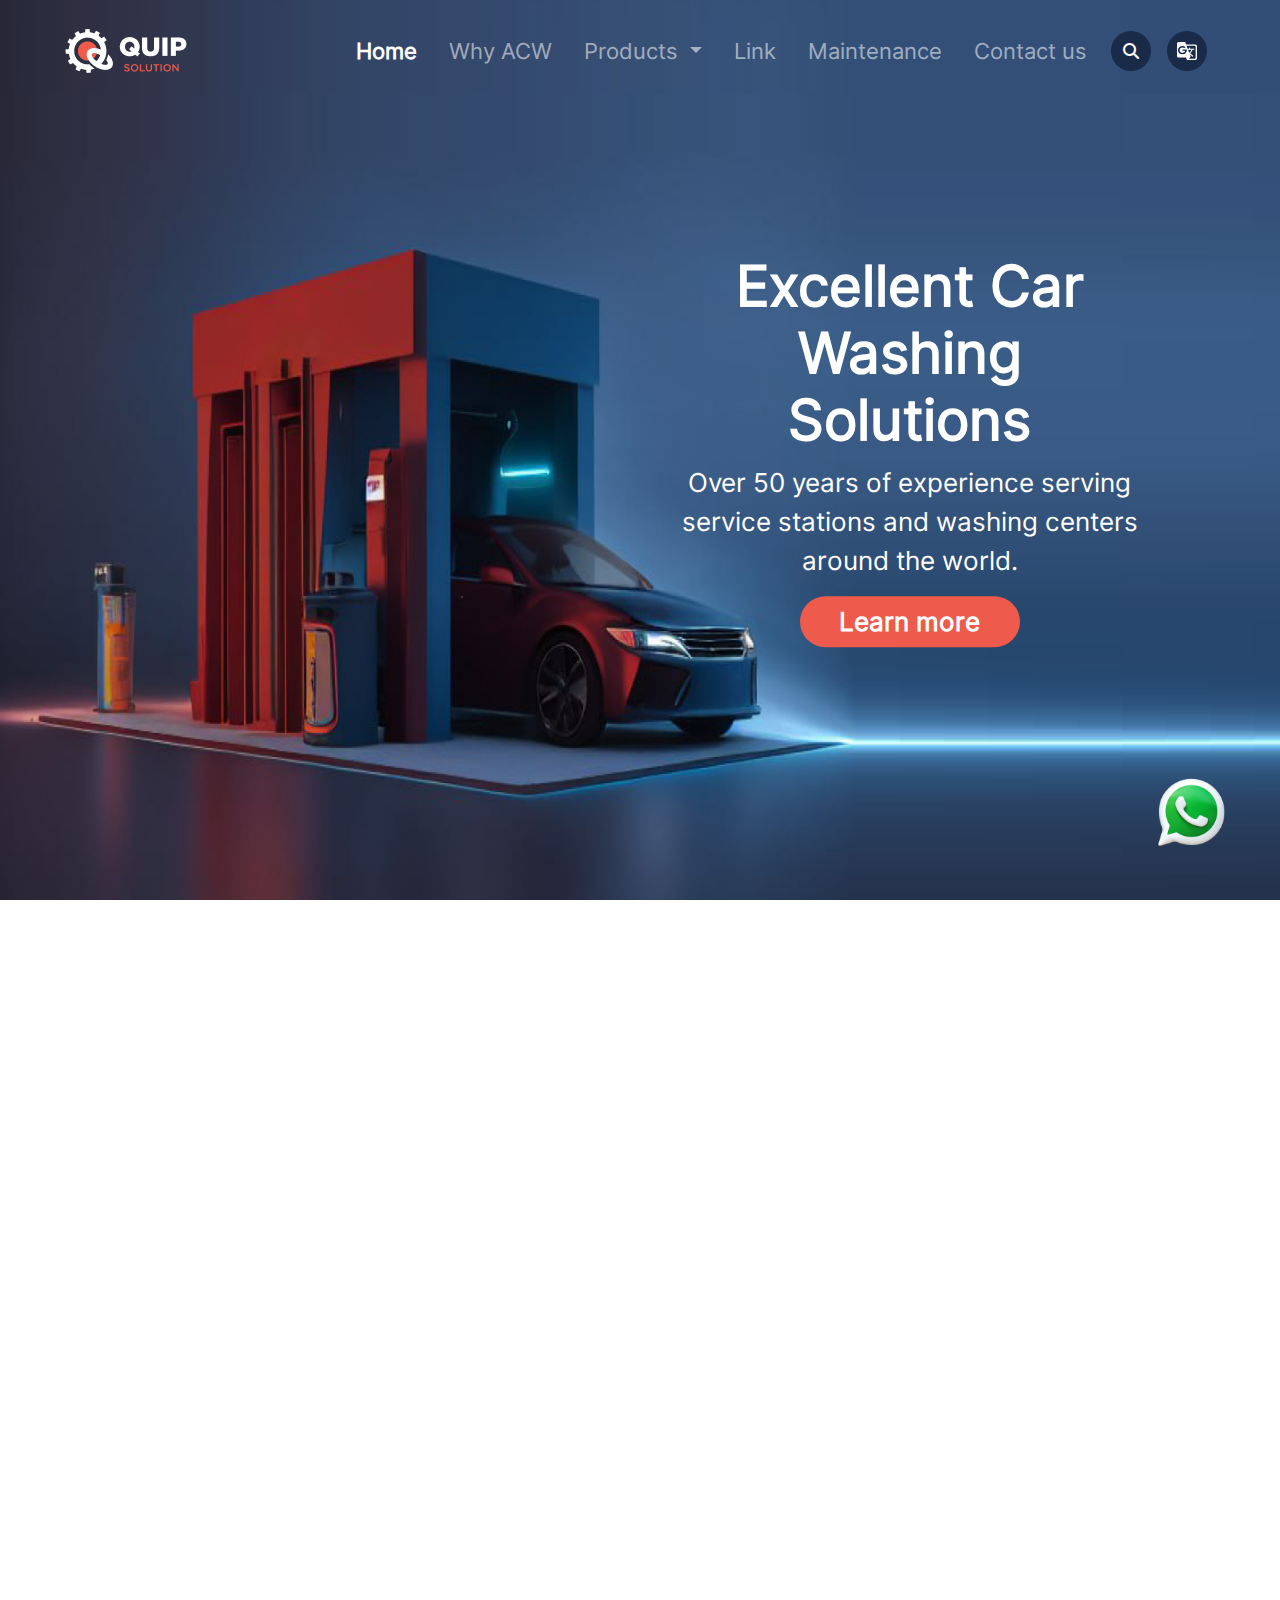
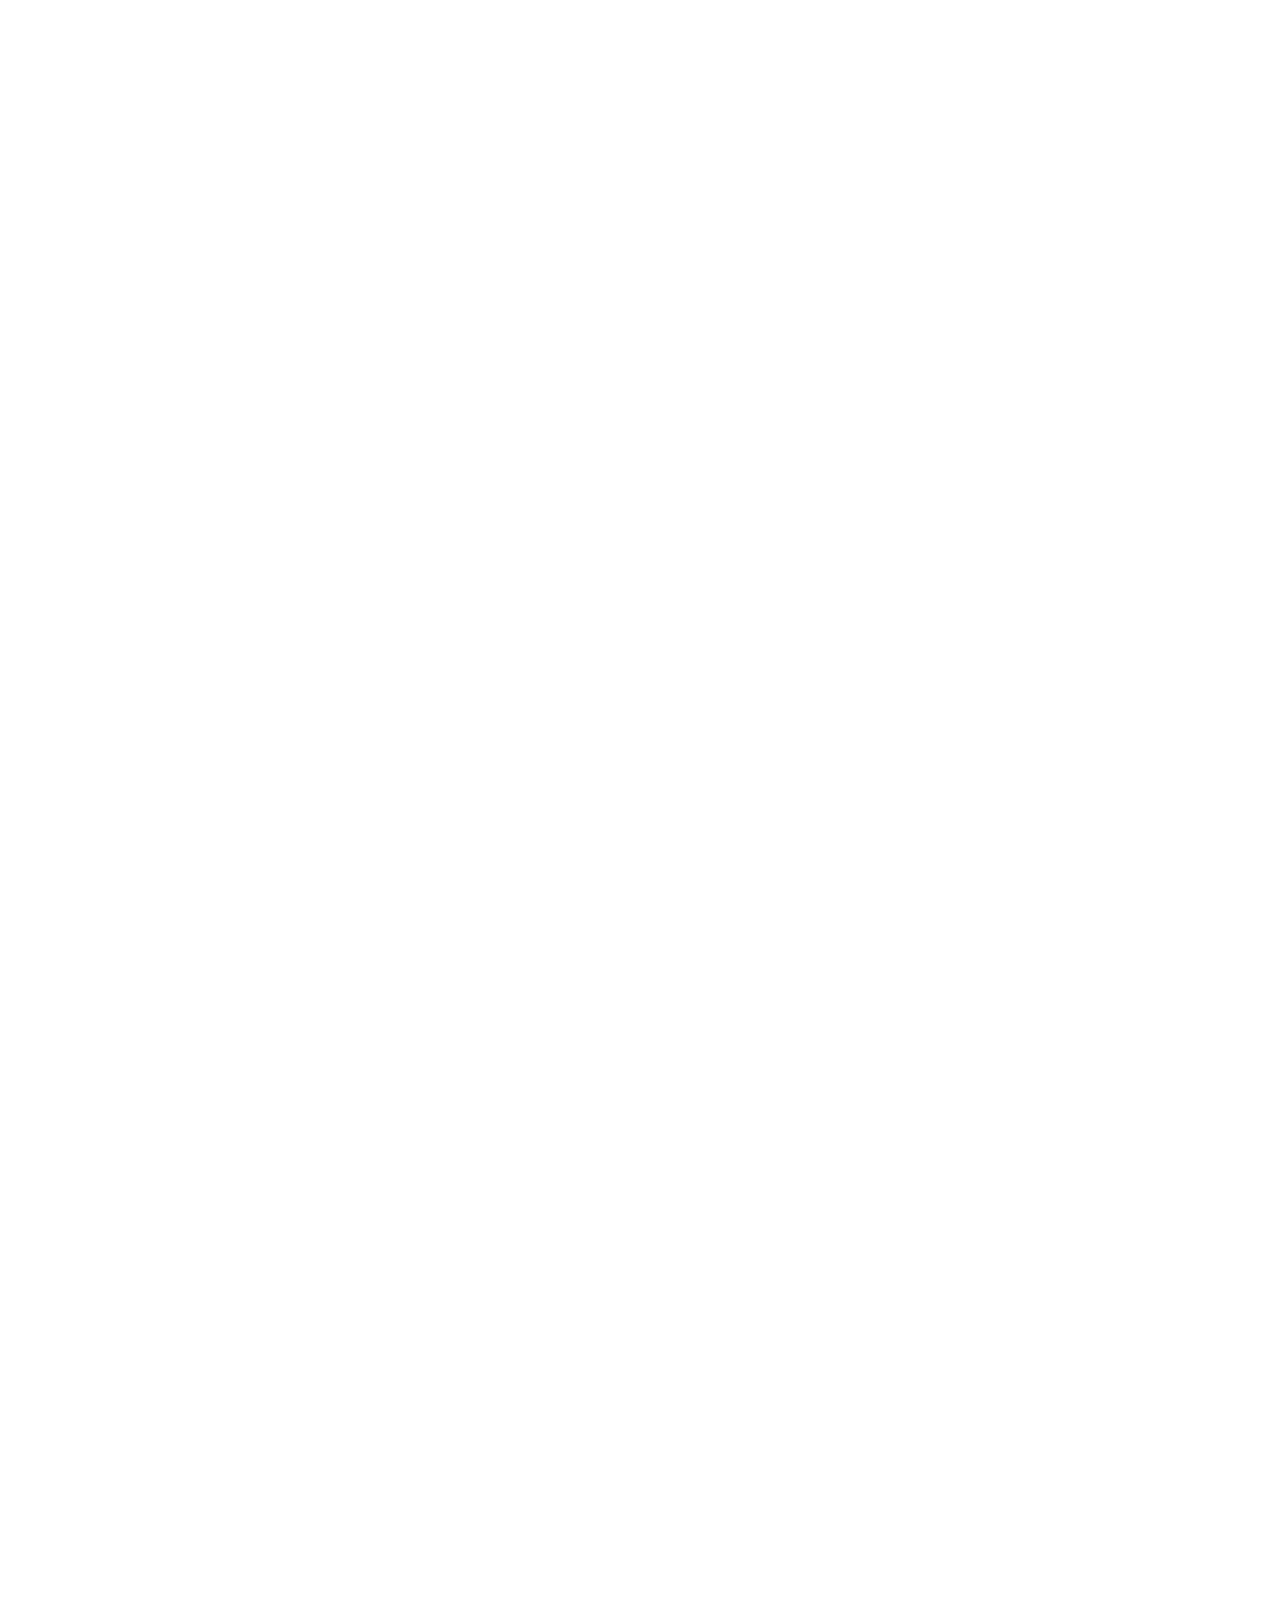
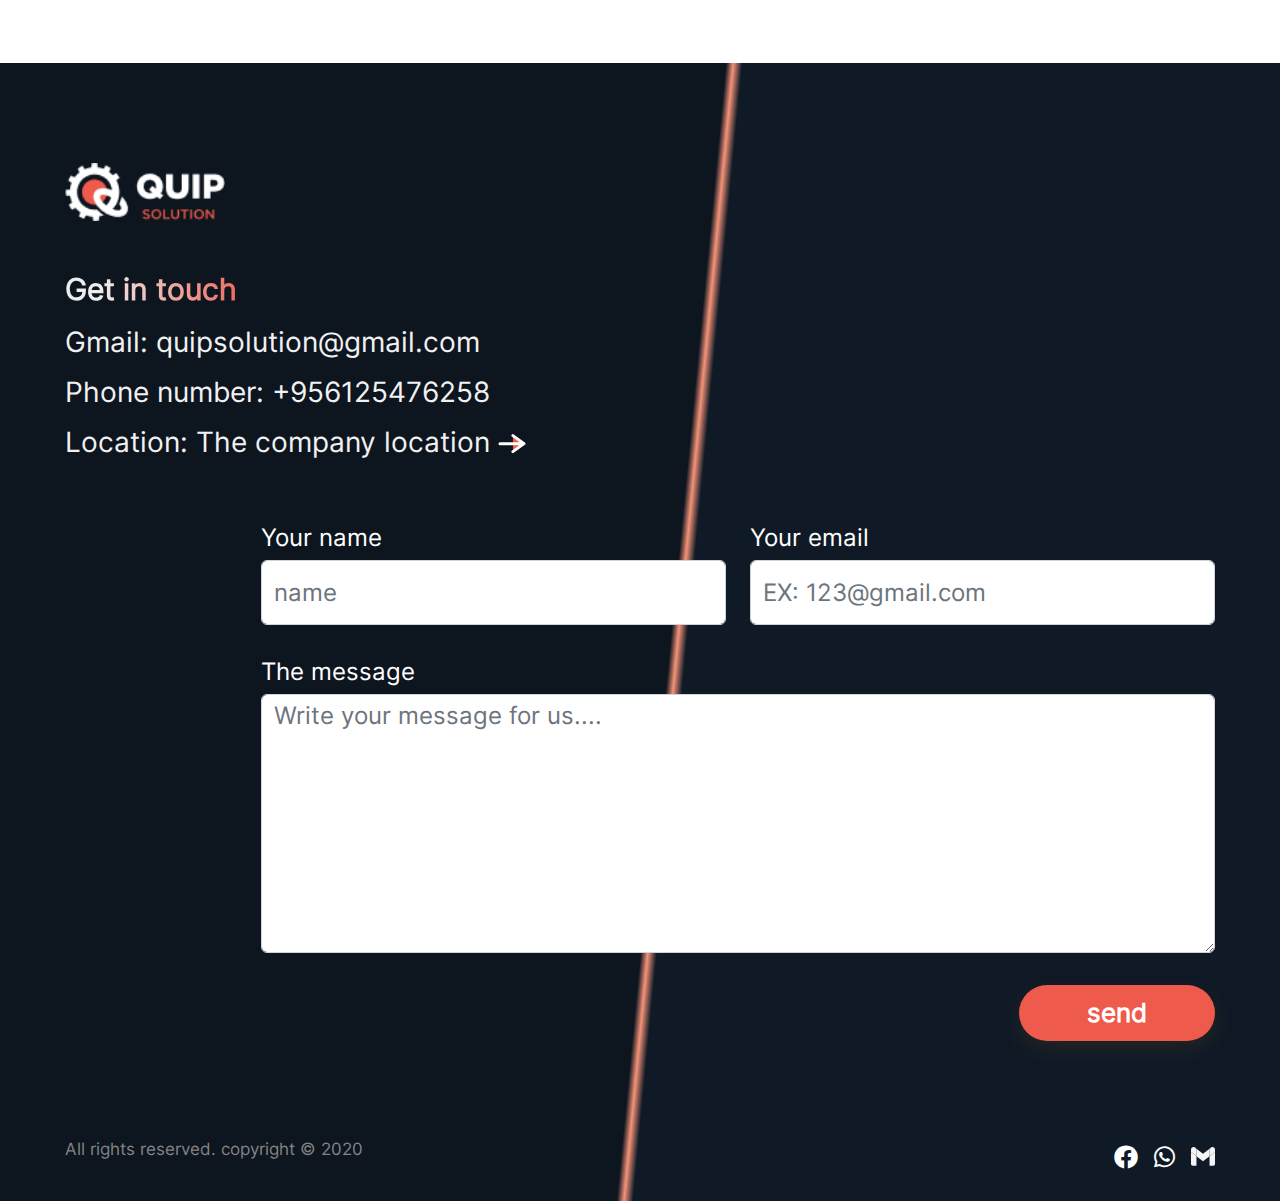
<file: index.html>
<!DOCTYPE html>
<html lang="en" dir="ltr">

<head>
    <meta charset="UTF-8">
    <meta http-equiv="X-UA-Compatible" content="IE=edge">
    <meta name="viewport" content="width=device-width, initial-scale=1.0">
    <title>quip</title>
    <link rel="shortcut icon" href="assets/images/logo/logo.png">
    <link rel="stylesheet" href="assets/lib/font-awesome/css/all.css">
    <link rel="stylesheet" href="assets/lib/swiper/swiper-bundle.min.css">
    <link rel="stylesheet" href="assets/lib/animate/aos.css">
    <!---En--->
    <link rel="stylesheet" href="assets/lib/bootstrap/css/bootstrap.min.css">
    <!-- Ar --->
    <!-- <link rel="stylesheet" href="assets/lib/bootstrap/css/bootstrap.rtl.min.css">  -->
    <link rel="stylesheet" href="assets/css/index.css">
    <!-- <link rel="stylesheet" href="assets/css/indexAr.css">  -->

</head>

<body>
    <header>
        <nav class="navbar navbar-expand-lg navbar-dark fixed-top position-absolute pb-3">
            <div class="container-fluid col-xl-11 pt-3">
                <a class="navbar-brand" href="#">
                    <img src="assets/images/logo/logo-d.png" class="img-fluid">
                </a>
                <button class="navbar-toggler" type="button" data-bs-toggle="collapse"
                    data-bs-target="#navbarNavDropdown" aria-controls="navbarNavDropdown" aria-expanded="false"
                    aria-label="Toggle navigation">
                    <span class="navbar-toggler-icon"></span>
                </button>
                <div class="collapse navbar-collapse justify-content-end" id="navbarNavDropdown">
                    <ul class="navbar-nav align-items-center">
                        <li class="nav-item">
                            <a class="nav-link active" href="index.html"> Home </a>
                        </li>
                        <li class="nav-item">
                            <a class="nav-link" href="ACW.html"> Why ACW </a>
                        </li>
                        <li class="nav-item dropdown">
                            <a class="nav-link dropdown-toggle" href="#" role="button" data-bs-toggle="dropdown"
                                aria-expanded="false">
                                Products
                            </a>
                            <ul class="dropdown-menu">
                                <li><a class="dropdown-item" href="#">Action</a></li>
                                <li><a class="dropdown-item" href="#">Another action</a></li>
                                <li class="nav-item dropend">
                                    <a class="nav-link dropdown-toggle text-darck" href="#" role="button"
                                        data-bs-toggle="dropdown" aria-expanded="false">
                                        Dropdown
                                    </a>
                                    <ul class="dropdown-menu">
                                        <li><a class="dropdown-item" href="#">Action</a></li>
                                        <li><a class="dropdown-item" href="#">Another action</a></li>
                                    </ul>
                                </li>
                                <li class="nav-item dropend">
                                    <a class="nav-link dropdown-toggle" href="#" role="button" data-bs-toggle="dropdown"
                                        aria-expanded="false">
                                        Dropdown
                                    </a>
                                    <ul class="dropdown-menu">
                                        <li><a class="dropdown-item" href="#">Action</a></li>
                                        <li><a class="dropdown-item" href="#">Another action</a></li>
                                    </ul>
                                </li>
                            </ul>
                        </li>
                        <li class="nav-item">
                            <a class="nav-link">Link</a>
                        </li>
                        <li class="nav-item">
                            <a class="nav-link" href="Maintenance.html">Maintenance</a>
                        </li>
                        <li class="nav-item">
                            <a class="nav-link" href="concatus.html">Contact us</a>
                        </li>
                        <li class="nav-item">
                            <a class="nav-link nav-icon-s" href="#"><i
                                    class="fa-solid fa-magnifying-glass text-white"></i></a>
                        </li>
                        <li class="nav-item">
                            <a class="nav-link nav-icon-s" href="#">
                                <svg width="20" height="18" viewBox="0 0 20 18" fill="none"
                                    xmlns="http://www.w3.org/2000/svg">
                                    <path
                                        d="M18.1818 2.45455H9.09091L8.18182 0H1.81818C0.818182 0 0 0.736364 0 1.63636V13.9091C0 14.8091 0.818182 15.5455 1.81818 15.5455H9.09091L10 18H18.1818C19.1818 18 20 17.2636 20 16.3636V4.09091C20 3.19091 19.1818 2.45455 18.1818 2.45455ZM5.45455 12.2727C2.94545 12.2727 0.909091 10.44 0.909091 8.18182C0.909091 5.92364 2.94545 4.09091 5.45455 4.09091C6.68182 4.09091 7.70909 4.5 8.5 5.15455L7.3 6.19364C6.95455 5.89909 6.35455 5.55545 5.45455 5.55545C3.87273 5.55545 2.59091 6.73364 2.59091 8.18182C2.59091 9.63 3.87273 10.8082 5.45455 10.8082C7.28182 10.8082 8.03636 9.63 8.10909 8.83636H5.45455V7.43727H9.70909C9.77273 7.69091 9.81818 7.93636 9.81818 8.27182C9.81818 10.6118 8.08182 12.2727 5.45455 12.2727ZM11.0636 7.83818H14.4273C14.0364 8.86091 13.4182 9.82636 12.5636 10.6773C12.2818 10.3909 12.0182 10.0882 11.7818 9.77727L11.0636 7.83818ZM18.6364 15.9545C18.6364 16.4045 18.2273 16.7727 17.7273 16.7727H11.8182L13.6364 14.7273L12.6909 12.1909L15.5091 14.7273L16.3455 13.9745L13.3455 11.3155L13.3636 11.2991C14.3909 10.2764 15.1182 9.09818 15.5455 7.84636H17.2727V6.78273H13.1545V5.72727H11.9818V6.78273H10.6727L9.50909 3.68182H17.7273C18.2273 3.68182 18.6364 4.05 18.6364 4.5V15.9545Z"
                                        fill="white" />
                                </svg>
                            </a>
                        </li>
                    </ul>
                </div>
            </div>
        </nav>
    </header>
    <section class="section-header-o position-relative h-100">
        <div class=" h-100 w-100">
            <img class="w-100 h-100" src="assets/images/head.png" alt="">
        </div>
        <div class="position-absolute top-50 translate-middle-y text-header-o text-white text-center "
            data-aos="zoom-in-up" data-aos-easing="ease-in-sine">
            <h1>Excellent Car Washing Solutions</h1>
            <p>Over 50 years of experience serving service stations and washing centers around the world.</p>
            <button class="btn btn-primary rounded-pill">Learn more</button>
        </div>
    </section>

    <div class="container-fluid col-xxl-9">
        <div class="row align-items-center justify-content-between pt-4">
            <div class="col-12 col-lg-6  mt-3 mt-lg-5 pt-lg-4" data-aos="zoom-in-up" data-aos-easing="ease-out-sine">
                <img src="assets/images/Aboutus.png" class="img-fluid">
            </div>
            <div class="col-12 col-lg-6 title-text" data-aos="zoom-in-up" data-aos-easing="ease-out-sine">
                <h3>About us</h3>
                <p>Manage your company better with us Manage your company better with us Manage Manage your company
                    company. <br />
                    better with us Manage your company better .Manage Manage your company. <br /> better with us
                    Manage your company better with us Manage Manage your company your company.<br />
                    better with us Manage your company better with us Manage Manage your company your company.
                    <br />better
                    with us Manage your company better with us Manage Manage your company your company.
                </p>
            </div>
        </div>
    </div>
    <section>
        <div class="container-fluid mt-lg-5  ps-lg-5">
            <div class="row align-items-center">
                <div class="col-12 col-xxl-5 title-text mt-lg-5 pt-5" data-aos="fade-up" data-aos-easing="ease-in-sine">
                    <h3>Our achievements</h3>
                    <p class="pt-4">Manage your company better with us Manage your company better with us Manage Manage
                        your
                        company company. <br /> better with us Manage your company better .Manage Manage your company.
                        <br />better
                        with us Manage your company better with us Manage Manage your company your company. <br />
                        better with us Manage your company better with us Manage Manage your company your company.
                    </p>
                </div>
                <div class="col-12 col-xxl-7 ">
                    <div class="d-flex flex-column flex-md-row justify-content-center align-items-center">
                        <div class="text-center proj-color-1a2b491a projects-text " data-aos="fade-down-up"
                            data-aos-easing="ease-in-sine">
                            <span class="projects-number position-absolute translate-middle">01</span>
                            <img src="assets/images/spazzole.png" class="img-fluid" />
                            <h3>The project name</h3>
                            <p>brief description about the project </p>
                        </div>
                        <div class="text-center proj-color-EE5A4B projects-text " data-aos="fade-down-up"
                            data-aos-easing="ease-in-sine">
                            <span class="projects-number position-absolute translate-middle text-white ">02</span>
                            <img src="assets/images/aa8265fd-c501-492e-a327-93549d7a6f0b.jpg" class="img-fluid" />
                            <h3 class="text-white ">The project name</h3>
                            <p class="text-white ">brief description about the project </p>
                        </div>
                    </div>
                    <div
                        class="d-flex flex-column flex-md-row justify-content-center justify-content-lg-end align-items-center">
                        <div class="text-center proj-color-1A2B49 projects-text " data-aos="fade-down-up"
                            data-aos-easing="ease-in-sine">
                            <span class="projects-number position-absolute translate-middle text-white ">03</span>
                            <img src="assets/images/spazzole.png" class="img-fluid" />
                            <h3 class="text-white ">The project name</h3>
                            <p class="text-white ">brief description about the project </p>
                        </div>
                        <div class="text-center proj-color-EE5A4B1A projects-text " data-aos="fade-down-up"
                            data-aos-easing="ease-in-sine">
                            <span class="projects-number position-absolute translate-middle">04</span>
                            <img src="assets/images/spazzole.png" class="img-fluid" />
                            <h3>The project name</h3>
                            <p>brief description about the project </p>
                        </div>
                    </div>
                </div>
            </div>
        </div>
    </section>
    <section>
        <div class="container-fluid mt-5 pt-5">
            <div class="title-text text-center py-5" data-aos="fade-down">
                <h3>Best selling</h3>
            </div>
            <div class="row col-lg-11 mx-auto px-0 pt-5 mt-xxl-5" data-aos="fade-up" data-aos-easing="ease-out-sine">
                <div class="swiper Best_selling-swiper">
                    <div class="swiper-wrapper">
                        <div class="swiper-slide">
                            <div class="text-center selling-text position-relative">
                                <img src="assets/images/spazzole2.png" class="img-fluid img-Machine" />
                                <h3>NET Machine</h3>
                                <a href="">
                                    <div>See more <img src="assets/images/sahem.png" class="ps-2  sahem" /> </div>
                                </a>
                                <span class="c1"><img src="assets/images/carcle.png"></span>
                                <span class="c2"><img src="assets/images/carcle.png"></span>
                                <span class="c3"><img src="assets/images/carcle.png"></span>
                            </div>
                        </div>
                        <div class="swiper-slide">
                            <div class="text-center selling-text position-relative">
                                <img src="assets/images/spazzole2.png" class="img-fluid img-Machine" />
                                <h3>NET Machine</h3>
                                <a href="">
                                    <div>See more <img src="assets/images/sahem.png" class="ps-2  sahem" /> </div>
                                </a>
                                <span class="c1"><img src="assets/images/carcle.png"></span>
                                <span class="c2"><img src="assets/images/carcle.png"></span>
                                <span class="c3"><img src="assets/images/carcle.png"></span>
                            </div>
                        </div>
                        <div class="swiper-slide">
                            <div class="text-center selling-text position-relative">
                                <img src="assets/images/spazzole2.png" class="img-fluid img-Machine" />
                                <h3>NET Machine</h3>
                                <a href="">
                                    <div>See more <img src="assets/images/sahem.png" class="ps-2  sahem" /> </div>
                                </a>
                                <span class="c1"><img src="assets/images/carcle.png"></span>
                                <span class="c2"><img src="assets/images/carcle.png"></span>
                                <span class="c3"><img src="assets/images/carcle.png"></span>
                            </div>
                        </div>
                        <div class="swiper-slide">
                            <div class="text-center selling-text position-relative">
                                <img src="assets/images/spazzole2.png" class="img-fluid img-Machine" />
                                <h3>NET Machine</h3>
                                <a href="">
                                    <div>See more <img src="assets/images/sahem.png" class="ps-2  sahem" /> </div>
                                </a>
                                <span class="c1"><img src="assets/images/carcle.png"></span>
                                <span class="c2"><img src="assets/images/carcle.png"></span>
                                <span class="c3"><img src="assets/images/carcle.png"></span>
                            </div>
                        </div>
                        <div class="swiper-slide">
                            <div class="text-center selling-text position-relative">
                                <img src="assets/images/spazzole2.png" class="img-fluid img-Machine" />
                                <h3>NET Machine</h3>
                                <a href="">
                                    <div>See more <img src="assets/images/sahem.png" class="ps-2  sahem" /> </div>
                                </a>
                                <span class="c1"><img src="assets/images/carcle.png"></span>
                                <span class="c2"><img src="assets/images/carcle.png"></span>
                                <span class="c3"><img src="assets/images/carcle.png"></span>
                            </div>
                        </div>
                        <div class="swiper-slide">
                            <div class="text-center selling-text position-relative">
                                <img src="assets/images/spazzole2.png" class="img-fluid img-Machine" />
                                <h3>NET Machine</h3>
                                <a href="">
                                    <div>See more <img src="assets/images/sahem.png" class="ps-2  sahem" /> </div>
                                </a>
                                <span class="c1"><img src="assets/images/carcle.png"></span>
                                <span class="c2"><img src="assets/images/carcle.png"></span>
                                <span class="c3"><img src="assets/images/carcle.png"></span>
                            </div>
                        </div>
                        <div class="swiper-slide">
                            <div class="text-center selling-text position-relative">
                                <img src="assets/images/spazzole2.png" class="img-fluid img-Machine" />
                                <h3>NET Machine</h3>
                                <a href="">
                                    <div>See more <img src="assets/images/sahem.png" class="ps-2  sahem" /> </div>
                                </a>
                                <span class="c1"><img src="assets/images/carcle.png"></span>
                                <span class="c2"><img src="assets/images/carcle.png"></span>
                                <span class="c3"><img src="assets/images/carcle.png"></span>
                            </div>
                        </div>
                    </div>
                    <div class="swiper-pagination"></div>
                </div>
            </div>
        </div>
    </section>


    <div class="whats">
        <a href="#"><img src="assets/images/whats.png" class="img-fluid"></a>
    </div>

    <footer class="bg-imgfooter">
        <div class="container-fluid h-100 col-11 col-xxl-10">
            <div class="row justify-content-between align-content-between h-100 pb-4">
                <div class="col-12 col-xxl-6  Gettouch">
                    <a class="" href="#">
                        <img src="assets/images/logo/logo-d.png" class="img-fluid" width="160">
                    </a>
                    <br>
                    <h2>Get in touch</h2>
                    <p><a href="mailto:quipsolution@gmail.com">Gmail: quipsolution@gmail.com</a></p>
                    <p><a href="tel:+956125476258">Phone number: +956125476258</a></p>
                    <p>
                        <a href="#">Location: The company location
                            <span class="fa-rotate-180">
                                <svg width="28" height="20" viewBox="0 0 28 20" fill="none"
                                    xmlns="http://www.w3.org/2000/svg">
                                    <path d="M14.9231 1.65722L26 9.65185L14.9231 17.6465M24.4615 9.65185L2 9.65185Z"
                                        fill="#EE5A4B" />
                                    <path d="M14.9231 1.65722L26 9.65185L14.9231 17.6465M24.4615 9.65185L2 9.65185"
                                        stroke="white" stroke-width="3" stroke-linecap="round"
                                        stroke-linejoin="round" />
                                </svg>
                            </span>
                        </a>
                    </p>
                </div>
                <div class="col-12 col-xxl-6">
                    <form class="form-conc pt-5">
                        <div class="row justify-content-end">
                            <div class="control-group col-md-5">
                                <label for="Inputname" class="form-label ">Your name</label>
                                <input type="text" class="form-control" id="Inputname" placeholder="name">
                            </div>
                            <div class="control-group col-md-5 ">
                                <label for="InputEmail" class="form-label">Your email</label>
                                <input type="email" class="form-control" id="InputEmail" aria-describedby="emailHelp"
                                    placeholder="EX: 123@gmail.com ">
                            </div>
                            <div class="control-group col-md-10 ">
                                <label for="exampleFormControlTextarea1" class="form-label">The message
                                </label>
                                <textarea class="form-control" id="exampleFormControlTextarea1" rows="5"
                                    placeholder="Write your message for us...."></textarea>
                            </div>
                            <div class="text-end">
                                <button class="btn btn-primary rounded-pill">send</button>
                            </div>
                        </div>
                    </form>
                </div>
                <div class="d-flex flex-column flex-lg-row align-items-center justify-content-between pt-5 mt-5 ">
                    <div>
                        <p class="copyright">All rights reserved. copyright © 2020</p>
                    </div>
                    <div class="d-flex align-items-center">
                        <i class="fa-brands fa-facebook text-white fs-4"></i>
                        <i class="fa-brands fa-whatsapp text-white fs-4 px-3"></i>
                        <svg width="24" height="19" viewBox="0 0 24 19" fill="none" xmlns="http://www.w3.org/2000/svg">
                            <path
                                d="M1.63636 18.828H5.45454V9.13126L0 4.85327V17.1169C0 18.0637 0.733636 18.828 1.63636 18.828Z"
                                fill="#F4F4F4" />
                            <path
                                d="M18.5454 18.828H22.3636C23.269 18.828 24 18.0609 24 17.1169V4.85327L18.5454 9.13126"
                                fill="#F4F4F4" />
                            <path
                                d="M18.5454 1.71605V9.13124L24 4.85325V2.57165C24 0.45547 21.69 -0.750924 20.0727 0.518213"
                                fill="#F4F4F4" />
                            <path d="M5.45459 9.13125V1.71606L12 6.84966L18.5455 1.71606V9.13125L12 14.2648"
                                fill="#F4F4F4" />
                            <path
                                d="M0 2.57165V4.85325L5.45454 9.13124V1.71605L3.92727 0.518213C2.30727 -0.750924 0 0.45547 0 2.57165Z"
                                fill="#F4F4F4" />
                        </svg>
                    </div>
                </div>
            </div>
        </div>
    </footer>
    <script src="assets/lib/bootstrap/js/bootstrap.bundle.min.js"></script>
    <script src="assets/lib/swiper/swiper-bundle.min.js"></script>
    <script src="assets/lib/animate/aso.js"></script>
    <script src="assets/js/animet.js"></script>
    <script>
        var swiper = new Swiper(".Best_selling-swiper", {
            slidesPerView: 1,
            pagination: {
                el: ".swiper-pagination",
                clickable: true,
            },
            breakpoints: {
                640: {
                    slidesPerView: 2,
                },
                900: {
                    slidesPerView: 3,
                },
                993: {
                    slidesPerView: 2,
                },
                1200: {
                    slidesPerView: 3,
                },
                1600: {
                    slidesPerView: 4,
                }
            }
        });

    </script>
</body>

</html>
</file>
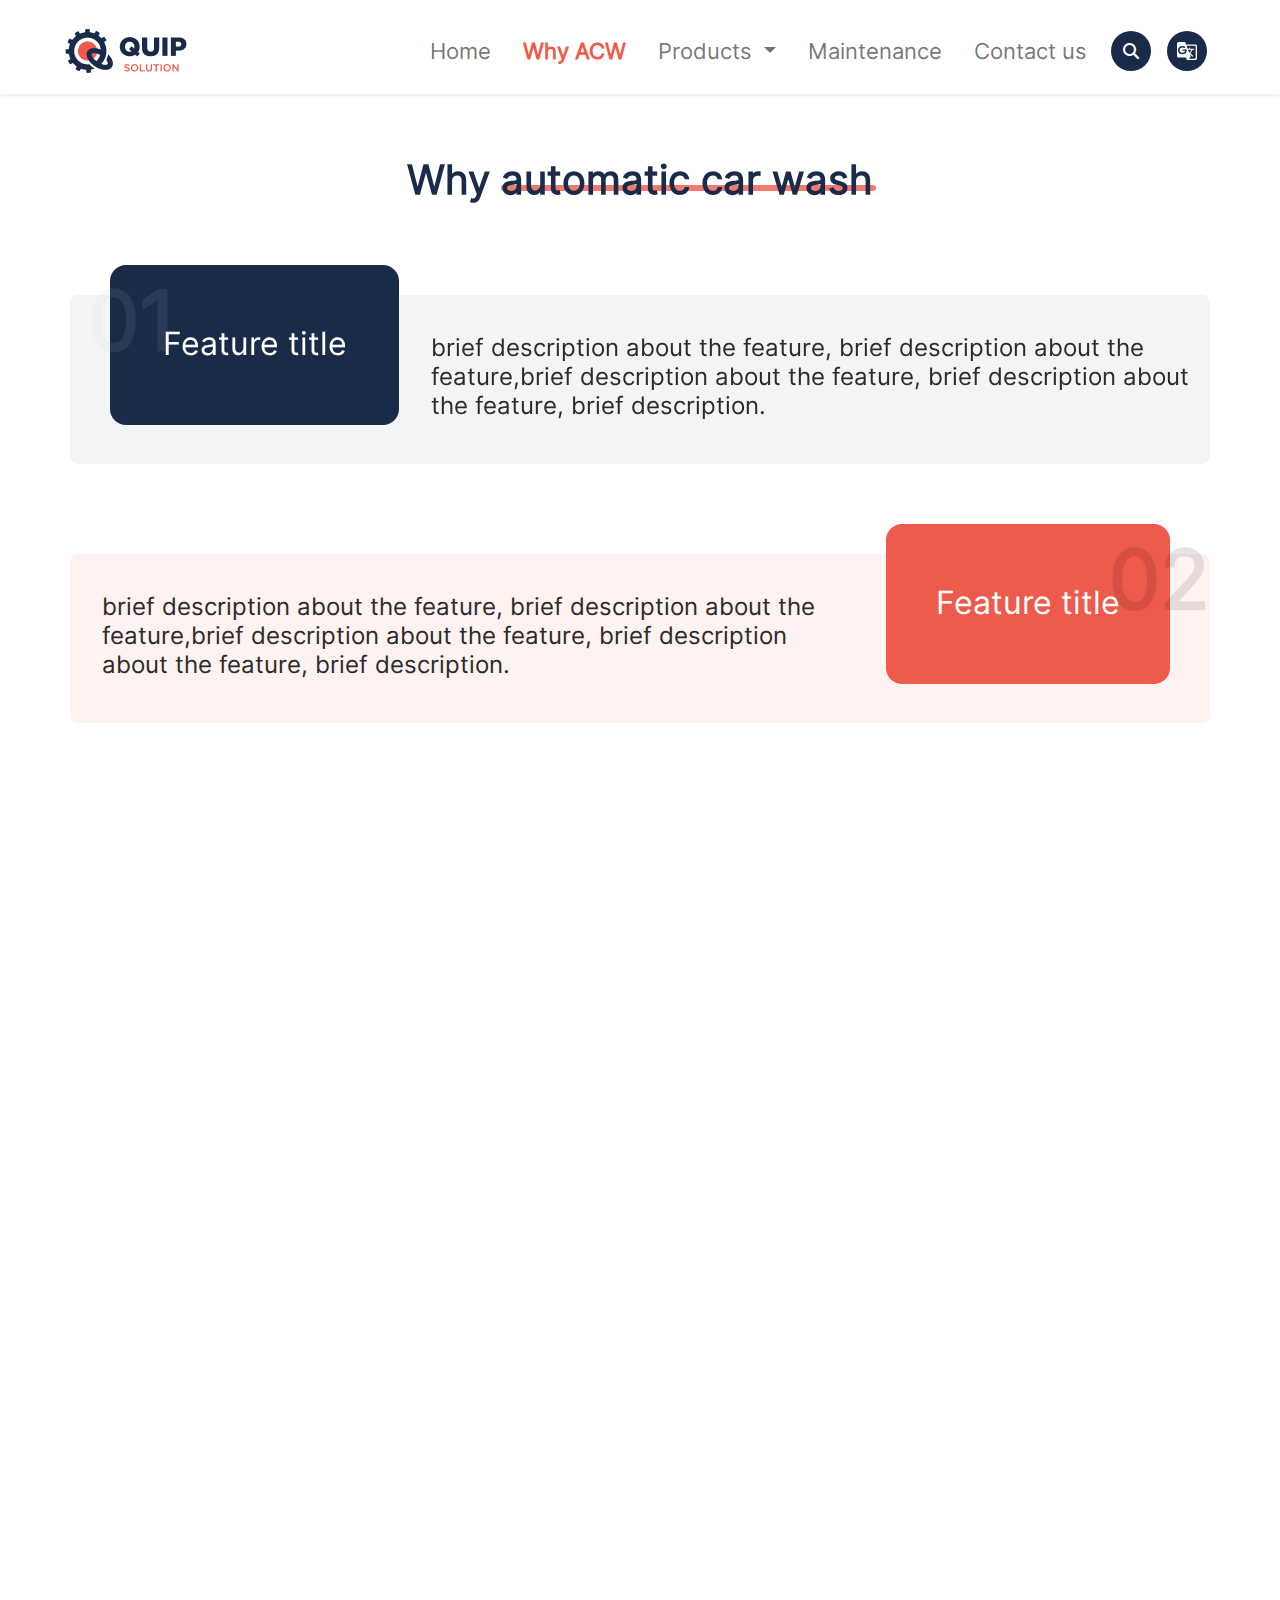
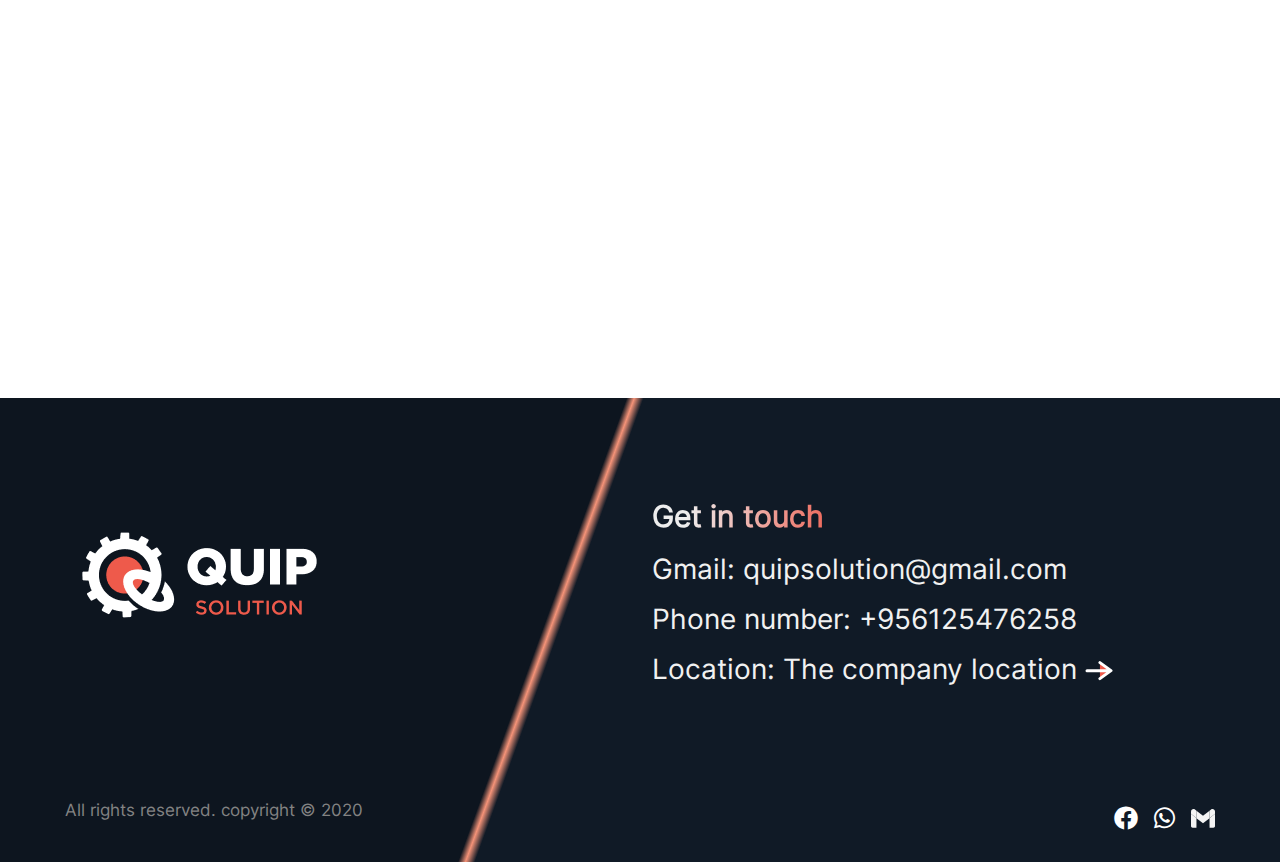
<file: ACW.html>
<!DOCTYPE html>
<html lang="en" dir="ltr">

<head>
    <meta charset="UTF-8">
    <meta http-equiv="X-UA-Compatible" content="IE=edge">
    <meta name="viewport" content="width=device-width, initial-scale=1.0">
    <title>quip</title>
    <link rel="shortcut icon" href="assets/images/logo/logo.png">
    <link rel="stylesheet" href="assets/lib/font-awesome/css/all.css">
    <link rel="stylesheet" href="assets/lib/swiper/swiper-bundle.min.css">
    <link rel="stylesheet" href="assets/lib/animate/aos.css">
    <!---En--->
    <link rel="stylesheet" href="assets/lib/bootstrap/css/bootstrap.min.css">
    <!-- Ar --->
    <!-- <link rel="stylesheet" href="assets/lib/bootstrap/css/bootstrap.rtl.min.css">  -->
    <link rel="stylesheet" href="assets/css/index.css">
    <!-- <link rel="stylesheet" href="assets/css/indexAr.css">  -->

</head>

<body>
    <header>
        <nav class="navbar navbar-expand-lg shadow-sm pb-3">
            <div class="container-fluid col-xl-11 pt-3">
                <a class="navbar-brand" href="#">
                    <img src="assets/images/logo/logo-l.png" class="img-fluid">
                </a>
                <button class="navbar-toggler" type="button" data-bs-toggle="collapse"
                    data-bs-target="#navbarNavDropdown" aria-controls="navbarNavDropdown" aria-expanded="false"
                    aria-label="Toggle navigation">
                    <span class="navbar-toggler-icon"></span>
                </button>
                <div class="collapse navbar-collapse justify-content-end" id="navbarNavDropdown">
                    <ul class="navbar-nav align-items-center">
                        <li class="nav-item">
                            <a class="nav-link " href="index.html"> Home </a>
                        </li>
                        <li class="nav-item">
                            <a class="nav-link active" href="ACW.html"> Why ACW </a>
                        </li>
                        <li class="nav-item dropdown">
                            <a class="nav-link dropdown-toggle" href="#" role="button" data-bs-toggle="dropdown"
                                aria-expanded="false">
                                Products
                            </a>
                            <ul class="dropdown-menu">
                                <li><a class="dropdown-item" href="Products.html">Action</a></li>
                                <li><a class="dropdown-item" href="Products.html">Another action</a></li>
                                <li><a class="dropdown-item" href="Products.html">Something else here</a></li>
                            </ul>
                        </li>
                        <li class="nav-item">
                            <a class="nav-link" href="Maintenance.html">Maintenance</a>
                        </li>
                        <li class="nav-item">
                            <a class="nav-link" href="concatus.html">Contact us</a>
                        </li>
                        <li class="nav-item">
                            <a class="nav-link nav-icon-s" href="#"><i
                                    class="fa-solid fa-magnifying-glass text-white"></i></a>
                        </li>
                        <li class="nav-item">
                            <a class="nav-link nav-icon-s" href="#">
                                <svg width="20" height="18" viewBox="0 0 20 18" fill="none"
                                    xmlns="http://www.w3.org/2000/svg">
                                    <path
                                        d="M18.1818 2.45455H9.09091L8.18182 0H1.81818C0.818182 0 0 0.736364 0 1.63636V13.9091C0 14.8091 0.818182 15.5455 1.81818 15.5455H9.09091L10 18H18.1818C19.1818 18 20 17.2636 20 16.3636V4.09091C20 3.19091 19.1818 2.45455 18.1818 2.45455ZM5.45455 12.2727C2.94545 12.2727 0.909091 10.44 0.909091 8.18182C0.909091 5.92364 2.94545 4.09091 5.45455 4.09091C6.68182 4.09091 7.70909 4.5 8.5 5.15455L7.3 6.19364C6.95455 5.89909 6.35455 5.55545 5.45455 5.55545C3.87273 5.55545 2.59091 6.73364 2.59091 8.18182C2.59091 9.63 3.87273 10.8082 5.45455 10.8082C7.28182 10.8082 8.03636 9.63 8.10909 8.83636H5.45455V7.43727H9.70909C9.77273 7.69091 9.81818 7.93636 9.81818 8.27182C9.81818 10.6118 8.08182 12.2727 5.45455 12.2727ZM11.0636 7.83818H14.4273C14.0364 8.86091 13.4182 9.82636 12.5636 10.6773C12.2818 10.3909 12.0182 10.0882 11.7818 9.77727L11.0636 7.83818ZM18.6364 15.9545C18.6364 16.4045 18.2273 16.7727 17.7273 16.7727H11.8182L13.6364 14.7273L12.6909 12.1909L15.5091 14.7273L16.3455 13.9745L13.3455 11.3155L13.3636 11.2991C14.3909 10.2764 15.1182 9.09818 15.5455 7.84636H17.2727V6.78273H13.1545V5.72727H11.9818V6.78273H10.6727L9.50909 3.68182H17.7273C18.2273 3.68182 18.6364 4.05 18.6364 4.5V15.9545Z"
                                        fill="white" />
                                </svg>
                            </a>
                        </li>
                    </ul>
                </div>
            </div>
        </nav>
    </header>


    <section class="page-padding-top">
        <div class="container col-11">
            <div class="row justify-content-center">
                <h2 class="title-page text-center p-0" data-aos="zoom-out-up" data-aos-duration="2000">Why <span
                        class="automatic_acw"> automatic car wash </span> </h2>
                <div class=" d-flex flex-column flex-lg-row dall-automatic rounded-3 align-items-center"
                    data-aos="zoom-in-up" data-aos-easing="ease-in-sine">
                    <div class="automatic-div position-relative">
                        <span class="projects-number position-absolute translate-middle">01</span>
                        <h4 class="tit-Feature">Feature title</h4>
                    </div>
                    <div class="text-p-automatic">
                        <p>brief description about the feature, brief description about the feature,brief description
                            about the feature, brief description about the feature, brief description.</p>
                    </div>
                </div>

                <div class=" d-flex flex-column-reverse flex-lg-row dall-automatic dall-automatic-right rounded-3 align-items-center"
                    data-aos="zoom-in-up" data-aos-easing="ease-in-sine">
                    <div class="text-p-automatic">
                        <p>brief description about the feature, brief description about the feature,brief description
                            about the feature, brief description about the feature, brief description.</p>
                    </div>
                    <div class="automatic-div position-relative">
                        <span class="projects-number position-absolute translate-middle">02</span>
                        <h4 class="tit-Feature">Feature title</h4>
                    </div>
                </div>

                <div class=" d-flex flex-column flex-lg-row dall-automatic rounded-3 align-items-center"
                    data-aos="zoom-in-uo" data-aos-easing="ease-in-sine">
                    <div class="automatic-div position-relative">
                        <span class="projects-number position-absolute translate-middle">03</span>
                        <h4 class="tit-Feature">Feature title</h4>
                    </div>
                    <div class="text-p-automatic">
                        <p>brief description about the feature, brief description about the feature,brief description
                            about the feature, brief description about the feature, brief description.</p>
                    </div>
                </div>

                <div class=" d-flex flex-column-reverse flex-lg-row dall-automatic dall-automatic-right rounded-3 align-items-center"
                    data-aos="zoom-in-up" data-aos-easing="ease-in-sine">
                    <div class="text-p-automatic">
                        <p>brief description about the feature, brief description about the feature,brief description
                            about the feature, brief description about the feature, brief description.</p>
                    </div>
                    <div class="automatic-div position-relative">
                        <span class="projects-number position-absolute translate-middle">04</span>
                        <h4 class="tit-Feature">Feature title</h4>
                    </div>
                </div>
            </div>
        </div>
    </section>


    <section class="page-padding-top">
        <div class="container-fluid col-11">
            <div class="row justify-content-center align-items-center">
                <h2 class="title-page mb-lg-0 pb-0 text-center" data-aos="fade-up" data-aos-duration="1000">Why <span
                        class="Autoequip"> Autoequip </span> </h2>
                <div class="col-12 col-lg-7" data-aos="fade-up" data-aos-easing="linear" data-aos-duration="1500">
                    <ul class="ul-Autoequip">
                        <li> Manage your company better with us Manage your company better with us Manage Manage your
                            company company.</li>
                        <li>better with us Manage your company better with us Manage Manage your company your
                            company.better with us Manage your company better with us.</li>
                        <li>Manage your company better with us Manage your company better with us Manage Manage your
                            company company.</li>
                        <li>better with us Manage your company better with us Manage Manage your company your
                            company.better with us Manage your company better with us Manage Manage your company your
                            company.</li>
                        <li>Manage your company better with us Manage your company better with us Manage Manage your
                            company company.</li>

                    </ul>
                </div>
                <div class="col-12 col-lg-5" data-aos="flip-left" data-aos-easing="ease-out-cubic"
                    data-aos-duration="2000">
                    <img src="assets/images/unico-highlights-1536x1536.png" class="img-fluid">
                </div>
            </div>
        </div>
    </section>


    <footer class="bg-imgfooter page-f">
        <div class="container-fluid h-100 col-11 col-xxl-9">
            <div class="row justify-content-between align-items-center h-100 pb-4">
                <div class="col-12 col-lg-3 text-center">
                    <a class="" href="#">
                        <img src="assets/images/logo/230.png" class="img-fluid" width="235">
                    </a>
                </div>
                <div class="col-12 col-md-6  Gettouch">
                    <h2>Get in touch</h3>
                        <p><a href="mailto:quipsolution@gmail.com">Gmail: quipsolution@gmail.com</a></p>
                        <p><a href="tel:+956125476258">Phone number: +956125476258</a></p>
                        <p>
                            <a href="#">Location: The company location
                                <span class="fa-rotate-180">
                                    <svg width="28" height="20" viewBox="0 0 28 20" fill="none"
                                        xmlns="http://www.w3.org/2000/svg">
                                        <path d="M14.9231 1.65722L26 9.65185L14.9231 17.6465M24.4615 9.65185L2 9.65185Z"
                                            fill="#EE5A4B" />
                                        <path d="M14.9231 1.65722L26 9.65185L14.9231 17.6465M24.4615 9.65185L2 9.65185"
                                            stroke="white" stroke-width="3" stroke-linecap="round"
                                            stroke-linejoin="round" />
                                    </svg>
                                </span>
                            </a>
                        </p>
                </div>
                <div class="d-flex flex-column flex-lg-row align-items-center justify-content-between pt-5 mt-5 ">
                    <div>
                        <p class="copyright">All rights reserved. copyright © 2020</p>
                    </div>
                    <div class="d-flex align-items-center">
                        <i class="fa-brands fa-facebook text-white fs-4"></i>
                        <i class="fa-brands fa-whatsapp text-white fs-4 px-3"></i>
                        <svg width="24" height="19" viewBox="0 0 24 19" fill="none" xmlns="http://www.w3.org/2000/svg">
                            <path
                                d="M1.63636 18.828H5.45454V9.13126L0 4.85327V17.1169C0 18.0637 0.733636 18.828 1.63636 18.828Z"
                                fill="#F4F4F4" />
                            <path
                                d="M18.5454 18.828H22.3636C23.269 18.828 24 18.0609 24 17.1169V4.85327L18.5454 9.13126"
                                fill="#F4F4F4" />
                            <path
                                d="M18.5454 1.71605V9.13124L24 4.85325V2.57165C24 0.45547 21.69 -0.750924 20.0727 0.518213"
                                fill="#F4F4F4" />
                            <path d="M5.45459 9.13125V1.71606L12 6.84966L18.5455 1.71606V9.13125L12 14.2648"
                                fill="#F4F4F4" />
                            <path
                                d="M0 2.57165V4.85325L5.45454 9.13124V1.71605L3.92727 0.518213C2.30727 -0.750924 0 0.45547 0 2.57165Z"
                                fill="#F4F4F4" />
                        </svg>
                    </div>
                </div>
            </div>
        </div>
    </footer>

    <script src="assets/lib/bootstrap/js/bootstrap.bundle.min.js"></script>
    <script src="assets/lib/swiper/swiper-bundle.min.js"></script>
    <script src="assets/lib/animate/aso.js"></script>
    <script src="assets/js/animet.js"></script>
</body>

</html>
</file>
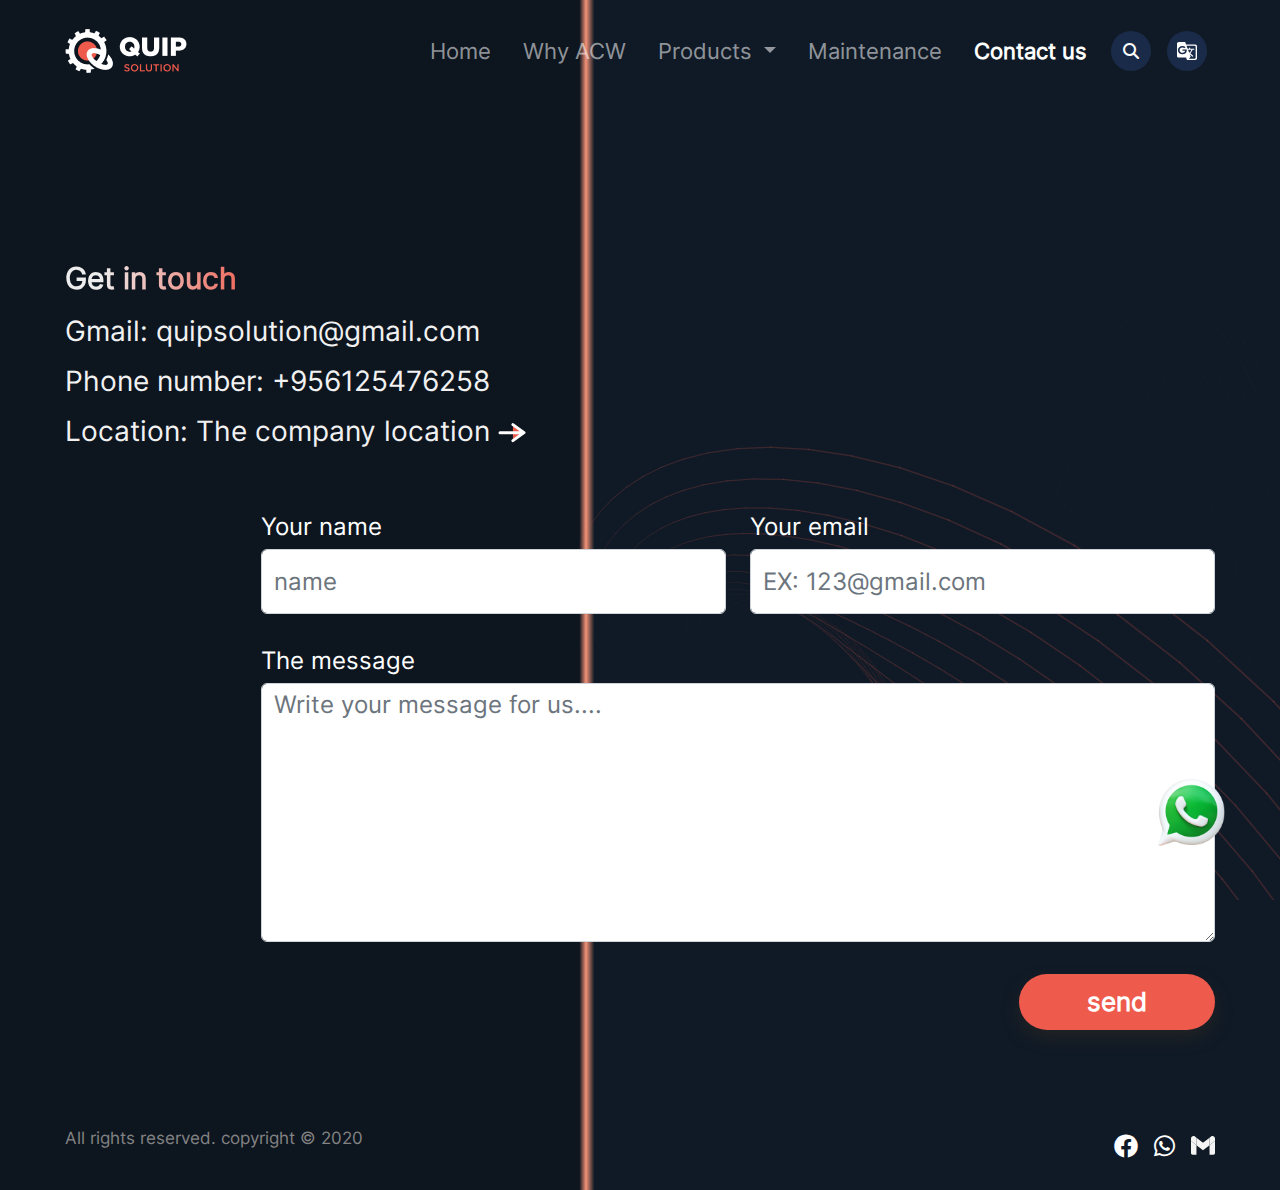
<file: concatus.html>
<!DOCTYPE html>
<html lang="en" dir="ltr">

<head>
    <meta charset="UTF-8">
    <meta http-equiv="X-UA-Compatible" content="IE=edge">
    <meta name="viewport" content="width=device-width, initial-scale=1.0">
    <title>quip</title>
    <link rel="shortcut icon" href="assets/images/logo/logo.png">
    <link rel="stylesheet" href="assets/lib/font-awesome/css/all.css">
    <link rel="stylesheet" href="assets/lib/swiper/swiper-bundle.min.css">
    <link rel="stylesheet" href="assets/lib/animate/aos.css">
    <!---En--->
    <link rel="stylesheet" href="assets/lib/bootstrap/css/bootstrap.min.css">
    <!-- Ar --->
    <!-- <link rel="stylesheet" href="assets/lib/bootstrap/css/bootstrap.rtl.min.css">  -->
    <link rel="stylesheet" href="assets/css/index.css">
    <!-- <link rel="stylesheet" href="assets/css/indexAr.css">  -->

</head>

<style>
    body,
    html {
        height: auto;
    }

    body {
        background: linear-gradient(90deg, #0D151F 45.26%, #F59378 45.78%, #101A26 46.43%);

    }
</style>
</head>

<body>
    <header>
        <nav class="navbar navbar-expand-lg navbar-dark fixed-top position-absolute pb-3">
            <div class="container-fluid col-xl-11 pt-3">
                <a class="navbar-brand" href="#">
                    <img src="assets/images/logo/logo-d.png" class="img-fluid">
                </a>
                <button class="navbar-toggler" type="button" data-bs-toggle="collapse"
                    data-bs-target="#navbarNavDropdown" aria-controls="navbarNavDropdown" aria-expanded="false"
                    aria-label="Toggle navigation">
                    <span class="navbar-toggler-icon"></span>
                </button>
                <div class="collapse navbar-collapse justify-content-end" id="navbarNavDropdown">
                    <ul class="navbar-nav align-items-center">
                        <li class="nav-item">
                            <a class="nav-link" href="index.html"> Home </a>
                        </li>
                        <li class="nav-item">
                            <a class="nav-link" href="ACW.html"> Why ACW </a>
                        </li>
                        <li class="nav-item dropdown">
                            <a class="nav-link dropdown-toggle" href="Products.html" role="button"
                                data-bs-toggle="dropdown" aria-expanded="false">
                                Products
                            </a>
                            <ul class="dropdown-menu">
                                <li><a class="dropdown-item" href="Products.html">Action</a></li>
                                <li><a class="dropdown-item" href="Products.html">Another action</a></li>
                                <li><a class="dropdown-item" href="Products.html">Something else here</a></li>
                            </ul>
                        </li>
                        <li class="nav-item">
                            <a class="nav-link" href="Maintenance.html">Maintenance</a>
                        </li>
                        <li class="nav-item">
                            <a class="nav-link active" href="concatus.html">Contact us</a>
                        </li>
                        <li class="nav-item">
                            <a class="nav-link nav-icon-s" href="#"><i
                                    class="fa-solid fa-magnifying-glass text-white"></i></a>
                        </li>
                        <li class="nav-item">
                            <a class="nav-link nav-icon-s" href="#">
                                <svg width="20" height="18" viewBox="0 0 20 18" fill="none"
                                    xmlns="http://www.w3.org/2000/svg">
                                    <path
                                        d="M18.1818 2.45455H9.09091L8.18182 0H1.81818C0.818182 0 0 0.736364 0 1.63636V13.9091C0 14.8091 0.818182 15.5455 1.81818 15.5455H9.09091L10 18H18.1818C19.1818 18 20 17.2636 20 16.3636V4.09091C20 3.19091 19.1818 2.45455 18.1818 2.45455ZM5.45455 12.2727C2.94545 12.2727 0.909091 10.44 0.909091 8.18182C0.909091 5.92364 2.94545 4.09091 5.45455 4.09091C6.68182 4.09091 7.70909 4.5 8.5 5.15455L7.3 6.19364C6.95455 5.89909 6.35455 5.55545 5.45455 5.55545C3.87273 5.55545 2.59091 6.73364 2.59091 8.18182C2.59091 9.63 3.87273 10.8082 5.45455 10.8082C7.28182 10.8082 8.03636 9.63 8.10909 8.83636H5.45455V7.43727H9.70909C9.77273 7.69091 9.81818 7.93636 9.81818 8.27182C9.81818 10.6118 8.08182 12.2727 5.45455 12.2727ZM11.0636 7.83818H14.4273C14.0364 8.86091 13.4182 9.82636 12.5636 10.6773C12.2818 10.3909 12.0182 10.0882 11.7818 9.77727L11.0636 7.83818ZM18.6364 15.9545C18.6364 16.4045 18.2273 16.7727 17.7273 16.7727H11.8182L13.6364 14.7273L12.6909 12.1909L15.5091 14.7273L16.3455 13.9745L13.3455 11.3155L13.3636 11.2991C14.3909 10.2764 15.1182 9.09818 15.5455 7.84636H17.2727V6.78273H13.1545V5.72727H11.9818V6.78273H10.6727L9.50909 3.68182H17.7273C18.2273 3.68182 18.6364 4.05 18.6364 4.5V15.9545Z"
                                        fill="white" />
                                </svg>
                            </a>
                        </li>
                    </ul>
                </div>
            </div>
        </nav>
    </header>



    <div class="whats">
        <a href="#"><img src="assets/images/whats.png" class="img-fluid"></a>
    </div>

    <footer>
        <div class="container-fluid h-100 col-11 col-xxl-10">
            <div class="row justify-content-between align-content-between h-100 pb-4">
                <div class="col-12 col-xxl-6  Gettouch">
                    <h2>Get in touch</h2>
                    <p><a href="mailto:quipsolution@gmail.com">Gmail: quipsolution@gmail.com</a></p>
                    <p><a href="tel:+956125476258">Phone number: +956125476258</a></p>
                    <p>
                        <a href="#">Location: The company location
                            <span class="fa-rotate-180">
                                <svg width="28" height="20" viewBox="0 0 28 20" fill="none"
                                    xmlns="http://www.w3.org/2000/svg">
                                    <path d="M14.9231 1.65722L26 9.65185L14.9231 17.6465M24.4615 9.65185L2 9.65185Z"
                                        fill="#EE5A4B" />
                                    <path d="M14.9231 1.65722L26 9.65185L14.9231 17.6465M24.4615 9.65185L2 9.65185"
                                        stroke="white" stroke-width="3" stroke-linecap="round"
                                        stroke-linejoin="round" />
                                </svg>
                            </span>
                        </a>
                    </p>
                </div>
                <div class="col-12 col-xxl-6">
                    <form class="form-conc pt-5">
                        <div class="row justify-content-end">
                            <div class="control-group col-md-5">
                                <label for="Inputname" class="form-label ">Your name</label>
                                <input type="text" class="form-control" id="Inputname" placeholder="name">
                            </div>
                            <div class="control-group col-md-5 ">
                                <label for="InputEmail" class="form-label">Your email</label>
                                <input type="email" class="form-control" id="InputEmail" aria-describedby="emailHelp"
                                    placeholder="EX: 123@gmail.com ">
                            </div>
                            <div class="control-group col-md-10 ">
                                <label for="exampleFormControlTextarea1" class="form-label">The message
                                </label>
                                <textarea class="form-control" id="exampleFormControlTextarea1" rows="5"
                                    placeholder="Write your message for us...."></textarea>
                            </div>
                            <div class="text-end">
                                <button class="btn btn-primary rounded-pill">send</button>
                            </div>
                        </div>
                    </form>
                </div>
                <div class="d-flex flex-column flex-lg-row align-items-center justify-content-between pt-5 mt-5 ">
                    <div>
                        <p class="copyright">All rights reserved. copyright © 2020</p>
                    </div>
                    <div class="d-flex align-items-center">
                        <i class="fa-brands fa-facebook text-white fs-4"></i>
                        <i class="fa-brands fa-whatsapp text-white fs-4 px-3"></i>
                        <svg width="24" height="19" viewBox="0 0 24 19" fill="none" xmlns="http://www.w3.org/2000/svg">
                            <path
                                d="M1.63636 18.828H5.45454V9.13126L0 4.85327V17.1169C0 18.0637 0.733636 18.828 1.63636 18.828Z"
                                fill="#F4F4F4" />
                            <path
                                d="M18.5454 18.828H22.3636C23.269 18.828 24 18.0609 24 17.1169V4.85327L18.5454 9.13126"
                                fill="#F4F4F4" />
                            <path
                                d="M18.5454 1.71605V9.13124L24 4.85325V2.57165C24 0.45547 21.69 -0.750924 20.0727 0.518213"
                                fill="#F4F4F4" />
                            <path d="M5.45459 9.13125V1.71606L12 6.84966L18.5455 1.71606V9.13125L12 14.2648"
                                fill="#F4F4F4" />
                            <path
                                d="M0 2.57165V4.85325L5.45454 9.13124V1.71605L3.92727 0.518213C2.30727 -0.750924 0 0.45547 0 2.57165Z"
                                fill="#F4F4F4" />
                        </svg>
                    </div>
                </div>
            </div>
        </div>
    </footer>

    <script src="assets/lib/bootstrap/js/bootstrap.bundle.min.js"></script>
    <script src="assets/lib/swiper/swiper-bundle.min.js"></script>
    <script src="assets/lib/animate/aso.js"></script>
    <script src="assets/js/animet.js"></script>
</body>

</html>
</file>
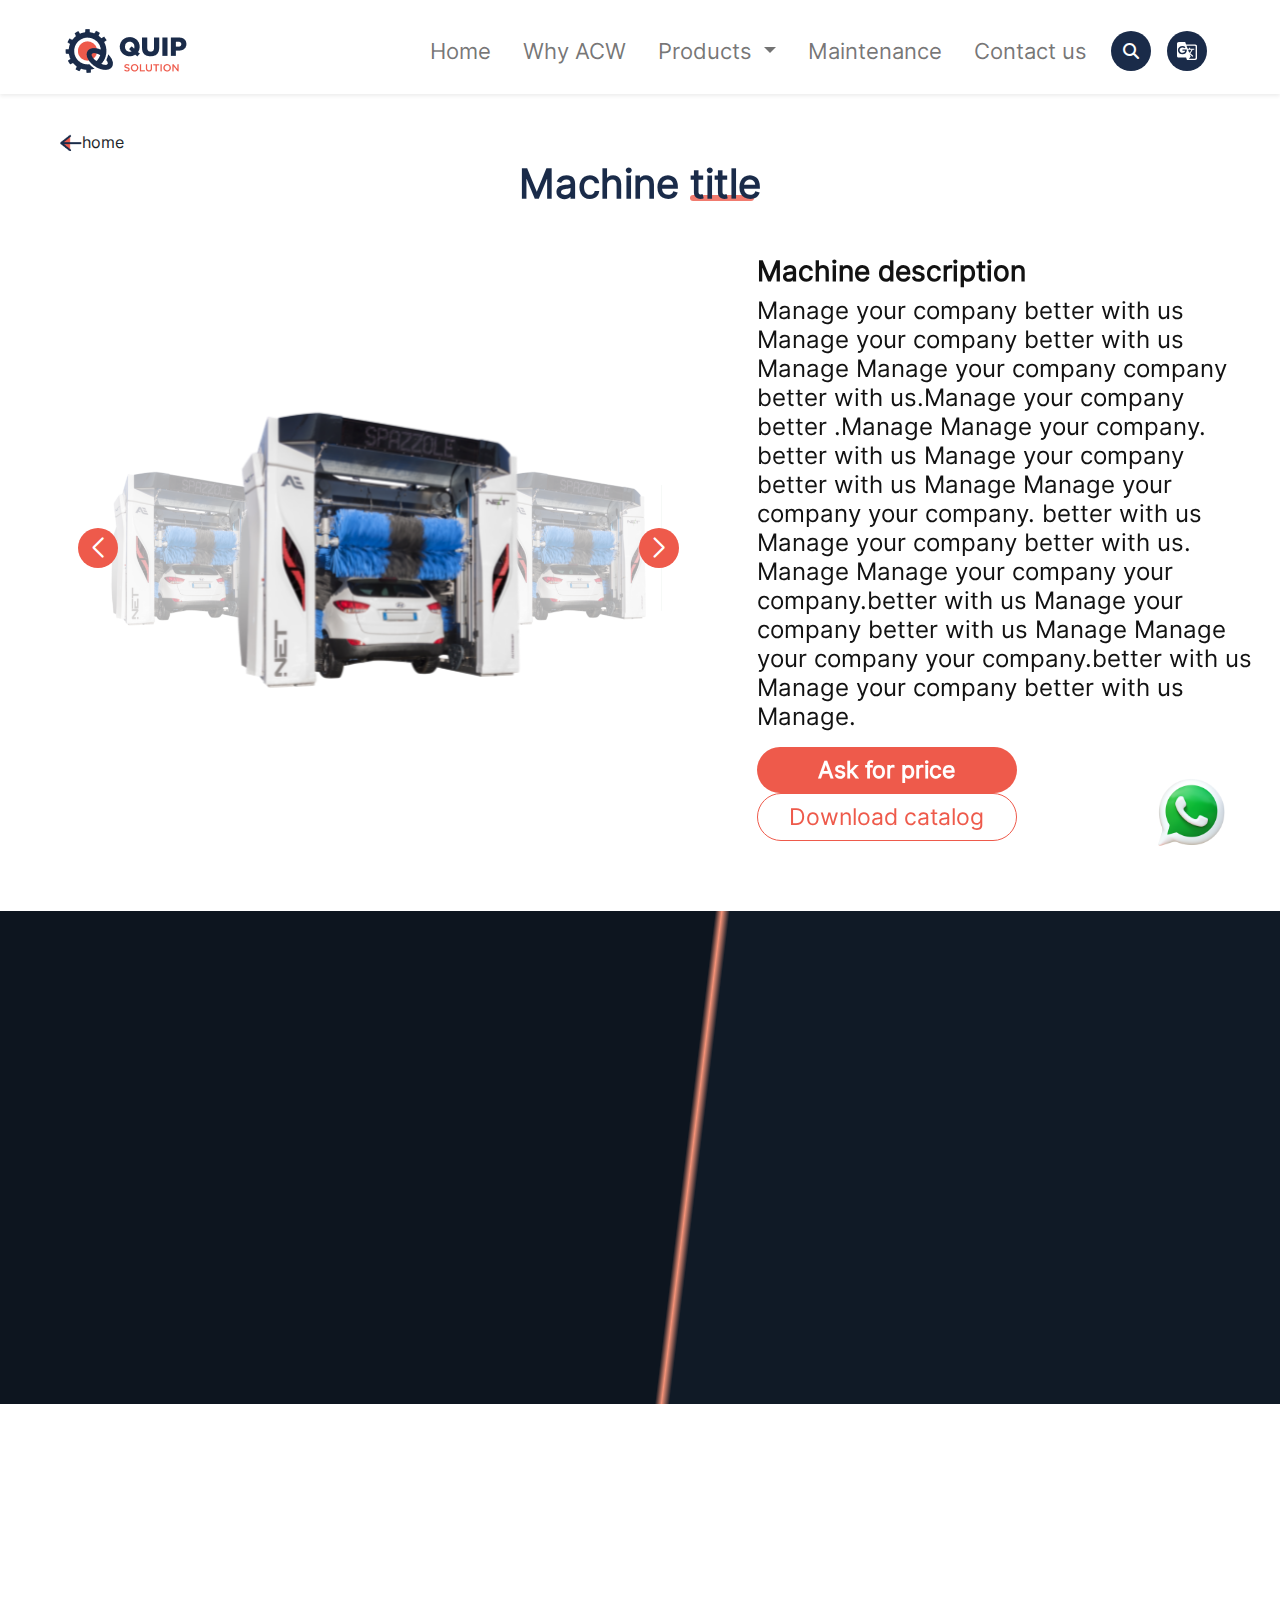
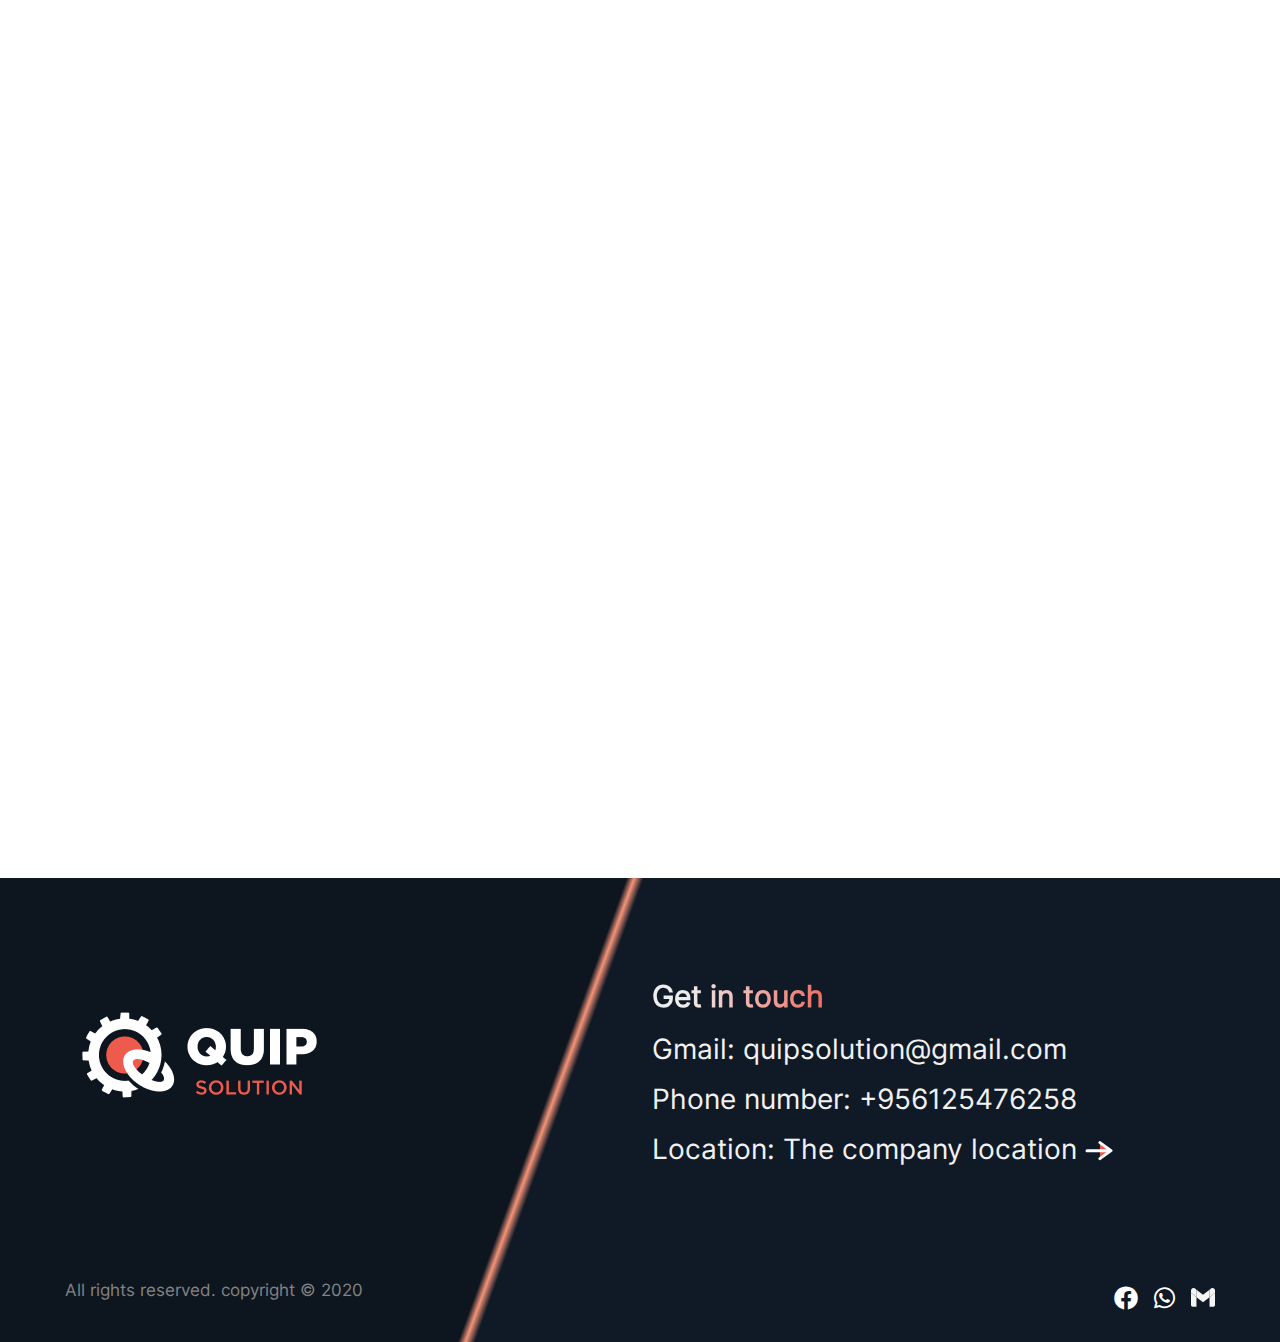
<file: detauils.html>
<!DOCTYPE html>
<html lang="en" dir="ltr">

<head>
    <meta charset="UTF-8">
    <meta http-equiv="X-UA-Compatible" content="IE=edge">
    <meta name="viewport" content="width=device-width, initial-scale=1.0">
    <title>quip</title>
    <link rel="shortcut icon" href="assets/images/logo/logo.png">
    <link rel="stylesheet" href="assets/lib/font-awesome/css/all.css">
    <link rel="stylesheet" href="assets/lib/swiper/swiper-bundle.min.css">
    <link rel="stylesheet" href="assets/lib/animate/aos.css">
    <!---En--->
    <link rel="stylesheet" href="assets/lib/bootstrap/css/bootstrap.min.css">
    <!-- Ar --->
    <!-- <link rel="stylesheet" href="assets/lib/bootstrap/css/bootstrap.rtl.min.css">  -->
    <link rel="stylesheet" href="assets/css/index.css">
    <!-- <link rel="stylesheet" href="assets/css/indexAr.css">  -->

</head>

<body>
    <header>
        <nav class="navbar navbar-expand-lg shadow-sm pb-3">
            <div class="container-fluid col-xl-11 pt-3">
                <a class="navbar-brand" href="#">
                    <img src="assets/images/logo/logo-l.png" class="img-fluid">
                </a>
                <button class="navbar-toggler" type="button" data-bs-toggle="collapse"
                    data-bs-target="#navbarNavDropdown" aria-controls="navbarNavDropdown" aria-expanded="false"
                    aria-label="Toggle navigation">
                    <span class="navbar-toggler-icon"></span>
                </button>
                <div class="collapse navbar-collapse justify-content-end" id="navbarNavDropdown">
                    <ul class="navbar-nav align-items-center">
                        <li class="nav-item">
                            <a class="nav-link " href="index.html"> Home </a>
                        </li>
                        <li class="nav-item">
                            <a class="nav-link" href="ACW.html"> Why ACW </a>
                        </li>
                        <li class="nav-item dropdown">
                            <a class="nav-link dropdown-toggle" href="#" role="button" data-bs-toggle="dropdown"
                                aria-expanded="false">
                                Products
                            </a>
                            <ul class="dropdown-menu">
                                <li><a class="dropdown-item" href="Products.html">Action</a></li>
                                <li><a class="dropdown-item" href="Products.html">Another action</a></li>
                                <li><a class="dropdown-item" href="Products.html">Something else here</a></li>
                            </ul>
                        </li>
                        <li class="nav-item">
                            <a class="nav-link" href="Maintenance.html">Maintenance</a>
                        </li>
                        <li class="nav-item">
                            <a class="nav-link" href="concatus.html">Contact us</a>
                        </li>
                        <li class="nav-item">
                            <a class="nav-link nav-icon-s" href="#"><i
                                    class="fa-solid fa-magnifying-glass text-white"></i></a>
                        </li>
                        <li class="nav-item">
                            <a class="nav-link nav-icon-s" href="#">
                                <svg width="20" height="18" viewBox="0 0 20 18" fill="none"
                                    xmlns="http://www.w3.org/2000/svg">
                                    <path
                                        d="M18.1818 2.45455H9.09091L8.18182 0H1.81818C0.818182 0 0 0.736364 0 1.63636V13.9091C0 14.8091 0.818182 15.5455 1.81818 15.5455H9.09091L10 18H18.1818C19.1818 18 20 17.2636 20 16.3636V4.09091C20 3.19091 19.1818 2.45455 18.1818 2.45455ZM5.45455 12.2727C2.94545 12.2727 0.909091 10.44 0.909091 8.18182C0.909091 5.92364 2.94545 4.09091 5.45455 4.09091C6.68182 4.09091 7.70909 4.5 8.5 5.15455L7.3 6.19364C6.95455 5.89909 6.35455 5.55545 5.45455 5.55545C3.87273 5.55545 2.59091 6.73364 2.59091 8.18182C2.59091 9.63 3.87273 10.8082 5.45455 10.8082C7.28182 10.8082 8.03636 9.63 8.10909 8.83636H5.45455V7.43727H9.70909C9.77273 7.69091 9.81818 7.93636 9.81818 8.27182C9.81818 10.6118 8.08182 12.2727 5.45455 12.2727ZM11.0636 7.83818H14.4273C14.0364 8.86091 13.4182 9.82636 12.5636 10.6773C12.2818 10.3909 12.0182 10.0882 11.7818 9.77727L11.0636 7.83818ZM18.6364 15.9545C18.6364 16.4045 18.2273 16.7727 17.7273 16.7727H11.8182L13.6364 14.7273L12.6909 12.1909L15.5091 14.7273L16.3455 13.9745L13.3455 11.3155L13.3636 11.2991C14.3909 10.2764 15.1182 9.09818 15.5455 7.84636H17.2727V6.78273H13.1545V5.72727H11.9818V6.78273H10.6727L9.50909 3.68182H17.7273C18.2273 3.68182 18.6364 4.05 18.6364 4.5V15.9545Z"
                                        fill="white" />
                                </svg>
                            </a>
                        </li>
                    </ul>
                </div>
            </div>
        </nav>
    </header>

    <section class="page-padding-top">
        <div class="container-fluid">
            <div class="ps-1 ps-lg-5 home-text">
                <a href="#" class="text-dark"><img src="assets/images/sahem.png" width="22"
                        class="fa-rotate-180">home</a>
            </div>
            <h2 class="title-page text-center" data-aos="fade-down">Machine <span class="Machine"> title </span> </h2>
            <div class="row col-xxl-12 mx-auto justify-content-between align-items-center">
                <div class="col-12 col-xl-7">
                    <div class="swiper containerswiper"  data-aos="zoom-in" data-aos-easing="ease-in-sine">
                        <div class="swiper-container">
                            <div class="swiper-wrapper">
                                <div class="swiper-slide">
                                    <img src="assets/images/spazzole2.png" class="img-fluid">
                                </div>
                                <div class="swiper-slide">
                                    <img src="assets/images/spazzole2.png" class="img-fluid">
                                </div>
                                <div class="swiper-slide">
                                    <img src="assets/images/Saudi_Arabia.png" class="img-fluid">
                                </div>
                                <div class="swiper-slide">
                                    <img src="assets/images/spazzole2.png" class="img-fluid">
                                </div>
                                <div class="swiper-slide">
                                    <img src="assets/images/spazzole2.png" class="img-fluid">
                                </div>
                            </div>
                        </div>
                        <div class="swiper-button-prev"></div>
                        <div class="swiper-button-next"></div>
                    </div>
                </div>
                <div class="col-12 col-xl-5  text-Machine px-xxl-4"  data-aos="zoom-in" >
                    <h3>Machine description</h3>
                    <p>Manage your company better with us Manage your company better with us Manage Manage your company
                        company better with us.Manage your company better .Manage Manage your company. <br /> better
                        with us
                        Manage your company better with us Manage Manage your company your company. better with us<br>
                        Manage your company better with us.
                        Manage Manage your company your company.better with us Manage your company better with us Manage
                        Manage your company your company.better with us Manage your company better with us Manage.</p>
                    <button type="button" class="btn btn-primary rounded-pill">Ask for price</button>
                    <button type="button" class="btn btn-outline-primary rounded-pill">Download catalog</button>
                </div>
            </div>
        </div>
    </section>



    <section class="bg-linear ">
        <div class="container-fluid sewar">
            <div class="row align-items-center position-relative">
                <div class="col-12 col-lg-7">
                    <div class="position-relative" data-aos="zoom-in" data-aos-easing="ease-in-sine">
                        <div class="my-element">
                            <img src="assets/images/labtop.png" alt="labtop" class="w-100">
                            <img src="assets/images/photo_ins.jpg" class="Video-ins">
                            <iframe src="https://www.youtube.com/embed/tgbNymZ7vqY" class="Video-ins"></iframe>
                        </div>
                    </div>
                </div>
                <div class="col-12 col-lg-5 text-Machine text-white mt_mb" data-aos="zoom-in" data-aos-easing="ease-in-sine">
                    <h3 class="text-white">Machine features</h3>
                    <ul>
                        <li>Over 50 years of experience.</li>
                        <li>Over 50 years of experience serving service.</li>
                        <li>Over 50 years of experience serving service stations.</li>
                        <li>Over 50 years of experience serving service.</li>
                        <li>Over 50 years.</li>
                        <li>Over 50 years of experience serving.</li>
                        <li>Over 50 years of experience serving service.</li>
                    </ul>
                </div>
            </div>
        </div>
    </section>


    <section>
        <div class="container-fluid">
            <div class="row">
                <div class="title-text text-center py-5" data-aos="fade-down">
                    <h3>Related products</h3>
                </div>
                <div class="col-12 col-md-6 col-lg-4 col-xxl-3" data-aos="zoom-in">
                    <div class="text-center selling-text position-relative">
                        <img src="assets/images/spazzole2.png" class="img-fluid p-4 p-xl-5" />
                        <h3 class="mt-2 mt-xl-3">NET Machine</h3>
                        <a href="">
                            <div>See more <img src="assets/images/sahem.png" class="ps-2  sahem" /> </div>
                        </a>
                        <span class="sel-c1"><img src="assets/images/carcle.png"></span>
                        <span class="sel-c2"><img src="assets/images/carcle.png"></span>
                        <span class="sel-c3"><img src="assets/images/carcle.png"></span>
                    </div>
                </div>
                <div class="col-12 col-md-6 col-lg-4 col-xxl-3" data-aos="zoom-in">
                    <div class="text-center selling-text position-relative">
                        <img src="assets/images/spazzole2.png" class="img-fluid p-4 p-xl-5" />
                        <h3 class="mt-2 mt-xl-3">NET Machine</h3>
                        <a href="">
                            <div>See more <img src="assets/images/sahem.png" class="ps-2  sahem" /> </div>
                        </a>
                        <span class="sel-c1"><img src="assets/images/carcle.png"></span>
                        <span class="sel-c2"><img src="assets/images/carcle.png"></span>
                        <span class="sel-c3"><img src="assets/images/carcle.png"></span>
                    </div>
                </div>
                <div class="col-12 col-md-6 col-lg-4 col-xxl-3" data-aos="zoom-in">
                    <div class="text-center selling-text position-relative">
                        <img src="assets/images/spazzole2.png" class="img-fluid p-4 p-xl-5" />
                        <h3 class="mt-2 mt-xl-3">NET Machine</h3>
                        <a href="">
                            <div>See more <img src="assets/images/sahem.png" class="ps-2  sahem" /> </div>
                        </a>
                        <span class="sel-c1"><img src="assets/images/carcle.png"></span>
                        <span class="sel-c2"><img src="assets/images/carcle.png"></span>
                        <span class="sel-c3"><img src="assets/images/carcle.png"></span>
                    </div>
                </div>
                <div class="col-12 col-md-6 col-lg-4 col-xxl-3" data-aos="zoom-in">
                    <div class="text-center selling-text position-relative">
                        <img src="assets/images/spazzole2.png" class="img-fluid p-4 p-xl-5" />
                        <h3 class="mt-2 mt-xl-3">NET Machine</h3>
                        <a href="">
                            <div>See more <img src="assets/images/sahem.png" class="ps-2  sahem" /> </div>
                        </a>
                        <span class="sel-c1"><img src="assets/images/carcle.png"></span>
                        <span class="sel-c2"><img src="assets/images/carcle.png"></span>
                        <span class="sel-c3"><img src="assets/images/carcle.png"></span>
                    </div>
                </div>
            </div>
        </div>
    </section>



    <div class="whats">
        <a href="#"><img src="assets/images/whats.png" class="img-fluid"></a>
    </div>

    <footer class="bg-imgfooter page-f">
        <div class="container-fluid h-100 col-11 col-xxl-9">
            <div class="row justify-content-between align-items-center h-100 pb-4">
                <div class="col-12 col-lg-3 text-center">
                    <a class="" href="#">
                        <img src="assets/images/logo/230.png" class="img-fluid" width="235">
                    </a>
                </div>
                <div class="col-12 col-md-6   Gettouch">
                    <h2>Get in touch</h3>
                        <p><a href="mailto:quipsolution@gmail.com">Gmail: quipsolution@gmail.com</a></p>
                        <p><a href="tel:+956125476258">Phone number: +956125476258</a></p>
                        <p>
                            <a href="#">Location: The company location
                                    <span class="fa-rotate-180">
                                <svg width="28" height="20" viewBox="0 0 28 20" fill="none"
                                    xmlns="http://www.w3.org/2000/svg">
                                    <path d="M14.9231 1.65722L26 9.65185L14.9231 17.6465M24.4615 9.65185L2 9.65185Z"
                                        fill="#EE5A4B" />
                                    <path d="M14.9231 1.65722L26 9.65185L14.9231 17.6465M24.4615 9.65185L2 9.65185"
                                        stroke="white" stroke-width="3" stroke-linecap="round" stroke-linejoin="round" />
                                </svg>
                            </span>
                            </a>
                        </p>
                </div>
                <div class="d-flex flex-column flex-lg-row align-items-center justify-content-between pt-5 mt-5 ">
                    <div>
                        <p class="copyright">All rights reserved. copyright © 2020</p>
                    </div>
                    <div class="d-flex align-items-center">
                        <i class="fa-brands fa-facebook text-white fs-4"></i>
                        <i class="fa-brands fa-whatsapp text-white fs-4 px-3"></i>
                        <svg width="24" height="19" viewBox="0 0 24 19" fill="none" xmlns="http://www.w3.org/2000/svg">
                            <path
                                d="M1.63636 18.828H5.45454V9.13126L0 4.85327V17.1169C0 18.0637 0.733636 18.828 1.63636 18.828Z"
                                fill="#F4F4F4" />
                            <path
                                d="M18.5454 18.828H22.3636C23.269 18.828 24 18.0609 24 17.1169V4.85327L18.5454 9.13126"
                                fill="#F4F4F4" />
                            <path
                                d="M18.5454 1.71605V9.13124L24 4.85325V2.57165C24 0.45547 21.69 -0.750924 20.0727 0.518213"
                                fill="#F4F4F4" />
                            <path d="M5.45459 9.13125V1.71606L12 6.84966L18.5455 1.71606V9.13125L12 14.2648"
                                fill="#F4F4F4" />
                            <path
                                d="M0 2.57165V4.85325L5.45454 9.13124V1.71605L3.92727 0.518213C2.30727 -0.750924 0 0.45547 0 2.57165Z"
                                fill="#F4F4F4" />
                        </svg>
                    </div>
                </div>
            </div>
        </div>
    </footer>

    <script src="assets/lib/bootstrap/js/bootstrap.bundle.min.js"></script>
    <script src="assets/lib/swiper/swiper-bundle.min.js"></script>
    <script src="assets/lib/animate/aso.js"></script>
    <script src="assets/js/animet.js"></script>
    <script>
        var mySwiper = new Swiper('.swiper-container', {
            slidesPerView: 3,
            loop: true,
            centeredSlides: true,
            spaceBetween: 0,
            effect: 'coverflow',
            coverflowEffect: {
                rotate: 90,
                stretch: 150,
                depth: 200,
                modifier: 1.5,
                slideShadows: false,
            },
            navigation: {
                prevEl: ".swiper-button-prev",
                nextEl: ".swiper-button-next"
            },
        });
    </script>
</body>

</html>
</file>
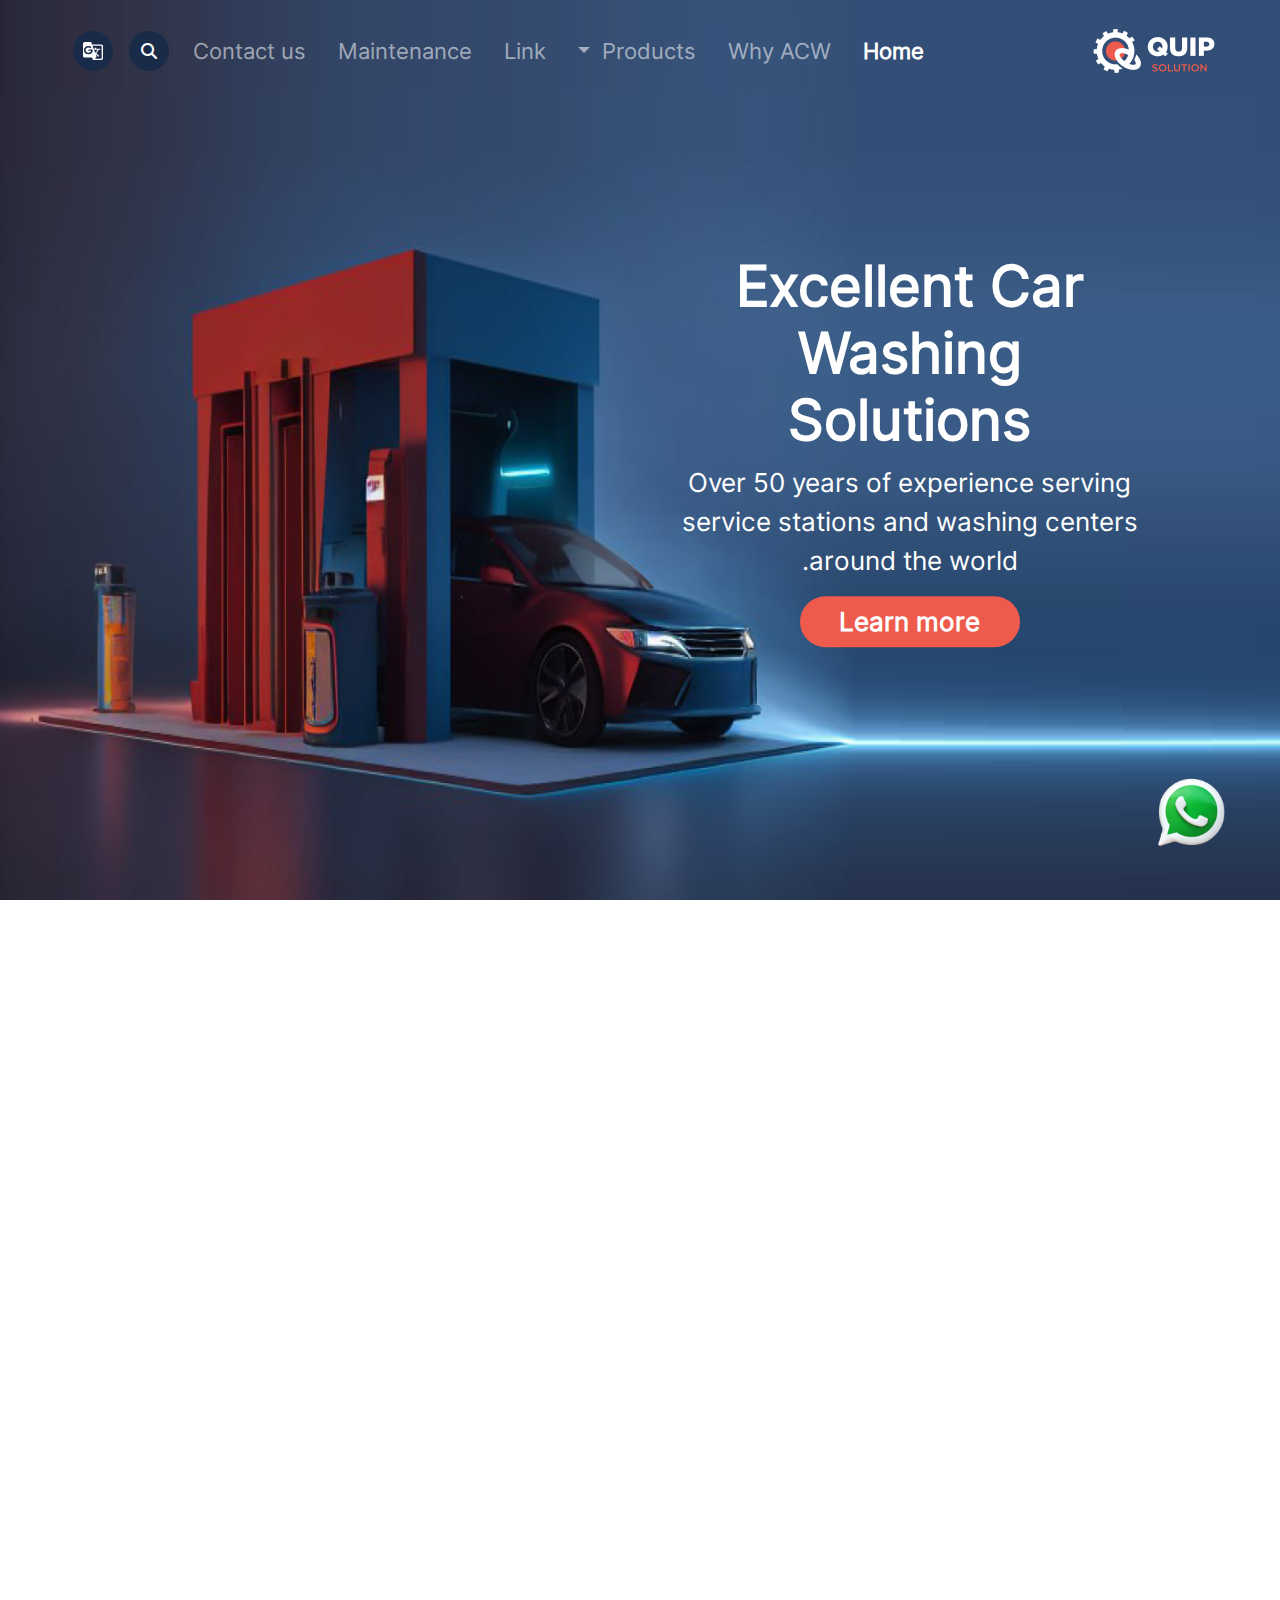
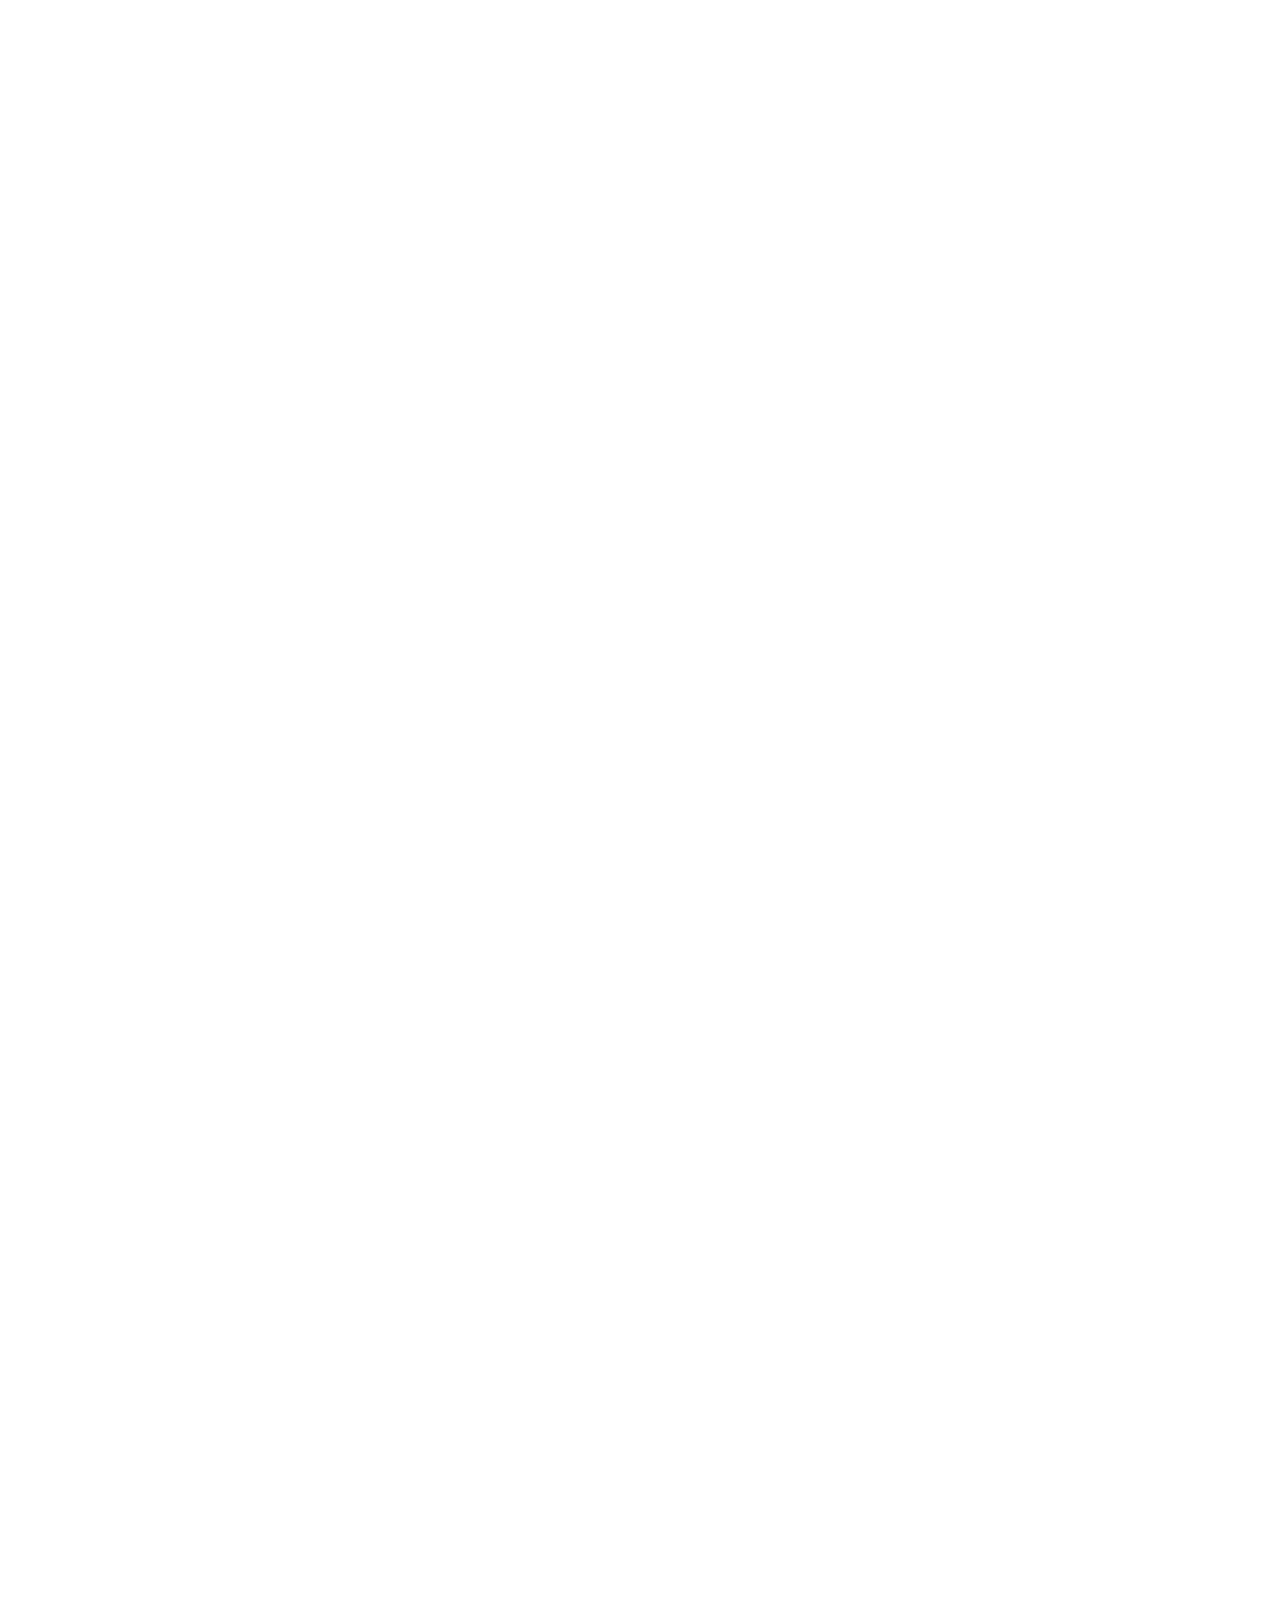
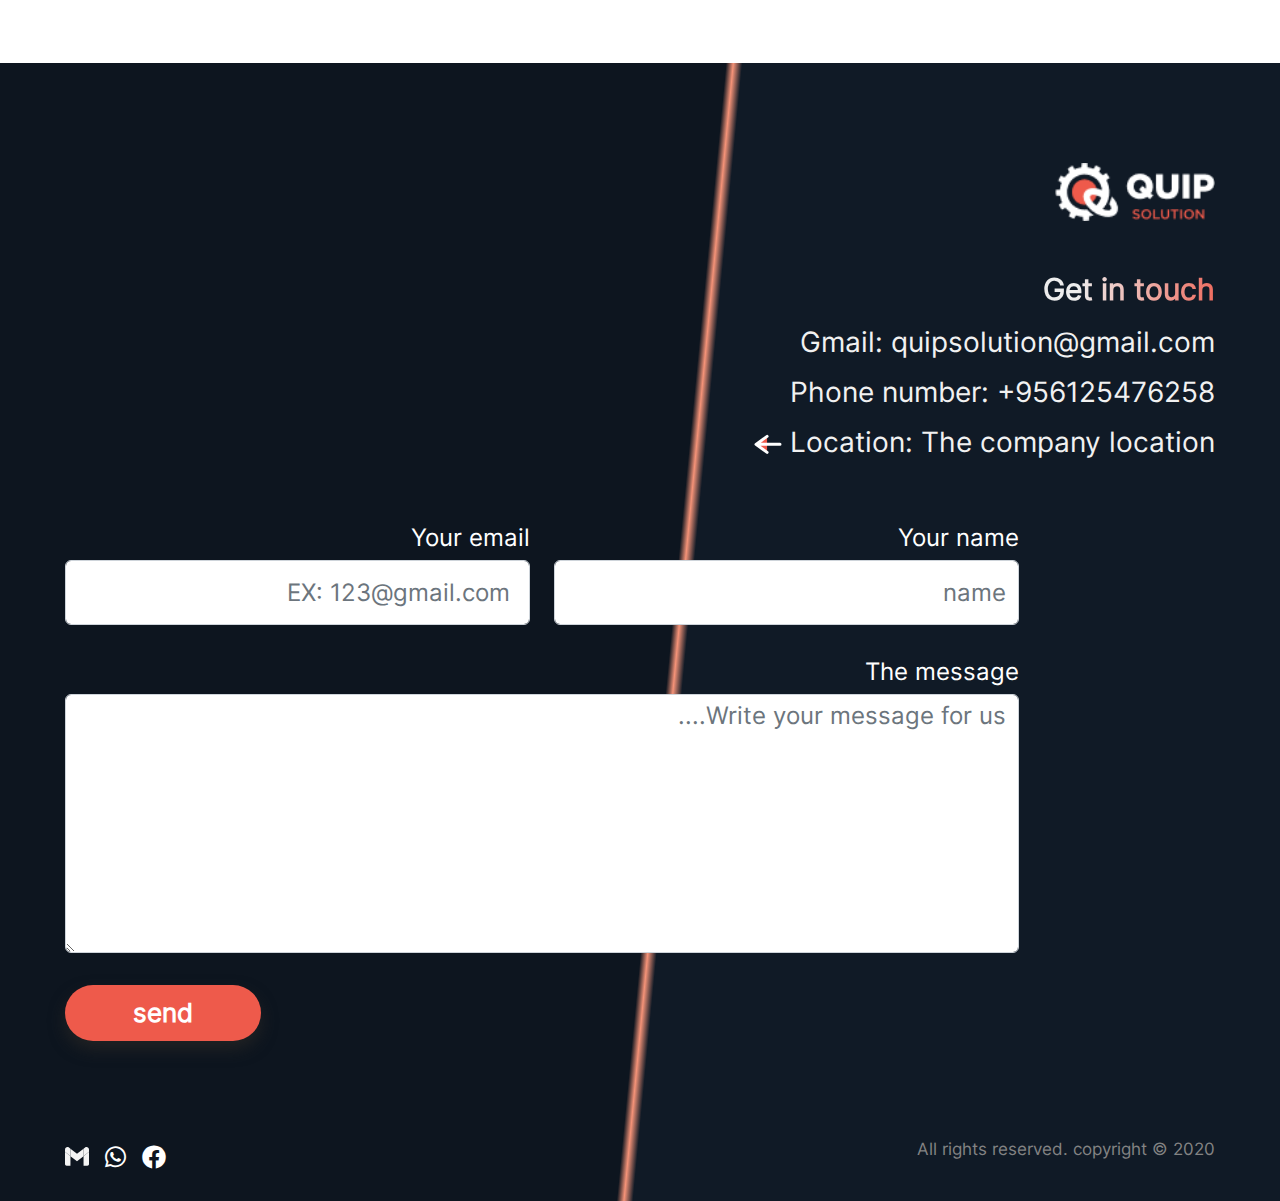
<file: indexAR.html>
<!DOCTYPE html>
<html lang="ar" dir="rtl">

<head>
    <meta charset="UTF-8">
    <meta http-equiv="X-UA-Compatible" content="IE=edge">
    <meta name="viewport" content="width=device-width, initial-scale=1.0">
    <title>quip</title>
    <link rel="shortcut icon" href="assets/images/logo/logo.png">
    <link rel="stylesheet" href="assets/lib/font-awesome/css/all.css">
    <link rel="stylesheet" href="assets/lib/swiper/swiper-bundle.min.css">
    <link rel="stylesheet" href="assets/lib/animate/aos.css">
    <!---En--->
    <!-- <link rel="stylesheet" href="assets/lib/bootstrap/css/bootstrap.min.css"> -->
    <!-- Ar --->
    <link rel="stylesheet" href="assets/lib/bootstrap/css/bootstrap.rtl.min.css">
    <link rel="stylesheet" href="assets/css/index.css">
    <link rel="stylesheet" href="assets/css/indexAr.css">

</head>

<body>
    <header>
        <nav class="navbar navbar-expand-lg navbar-dark fixed-top position-absolute pb-3">
            <div class="container-fluid col-xl-11 pt-3">
                <a class="navbar-brand" href="#">
                    <img src="assets/images/logo/logo-d.png" class="img-fluid">
                </a>
                <button class="navbar-toggler" type="button" data-bs-toggle="collapse"
                    data-bs-target="#navbarNavDropdown" aria-controls="navbarNavDropdown" aria-expanded="false"
                    aria-label="Toggle navigation">
                    <span class="navbar-toggler-icon"></span>
                </button>
                <div class="collapse navbar-collapse justify-content-end" id="navbarNavDropdown">
                    <ul class="navbar-nav align-items-center">
                        <li class="nav-item">
                            <a class="nav-link active" href="index.html"> Home </a>
                        </li>
                        <li class="nav-item">
                            <a class="nav-link" href="ACW.html"> Why ACW </a>
                        </li>
                        <li class="nav-item dropdown">
                            <a class="nav-link dropdown-toggle" href="#" role="button" data-bs-toggle="dropdown"
                                aria-expanded="false">
                                Products
                            </a>
                            <ul class="dropdown-menu">
                                <li><a class="dropdown-item" href="#">Action</a></li>
                                <li><a class="dropdown-item" href="#">Another action</a></li>
                                <li class="nav-item dropend">
                                    <a class="nav-link dropdown-toggle text-darck" href="#" role="button"
                                        data-bs-toggle="dropdown" aria-expanded="false">
                                        Dropdown
                                    </a>
                                    <ul class="dropdown-menu">
                                        <li><a class="dropdown-item" href="#">Action</a></li>
                                        <li><a class="dropdown-item" href="#">Another action</a></li>
                                    </ul>
                                </li>
                                <li class="nav-item dropend">
                                    <a class="nav-link dropdown-toggle" href="#" role="button" data-bs-toggle="dropdown"
                                        aria-expanded="false">
                                        Dropdown
                                    </a>
                                    <ul class="dropdown-menu">
                                        <li><a class="dropdown-item" href="#">Action</a></li>
                                        <li><a class="dropdown-item" href="#">Another action</a></li>
                                    </ul>
                                </li>
                            </ul>
                        </li>
                        <li class="nav-item">
                            <a class="nav-link">Link</a>
                        </li>
                        <li class="nav-item">
                            <a class="nav-link" href="Maintenance.html">Maintenance</a>
                        </li>
                        <li class="nav-item">
                            <a class="nav-link" href="concatus.html">Contact us</a>
                        </li>
                        <li class="nav-item">
                            <a class="nav-link nav-icon-s" href="#"><i
                                    class="fa-solid fa-magnifying-glass text-white"></i></a>
                        </li>
                        <li class="nav-item">
                            <a class="nav-link nav-icon-s" href="#">
                                <svg width="20" height="18" viewBox="0 0 20 18" fill="none"
                                    xmlns="http://www.w3.org/2000/svg">
                                    <path
                                        d="M18.1818 2.45455H9.09091L8.18182 0H1.81818C0.818182 0 0 0.736364 0 1.63636V13.9091C0 14.8091 0.818182 15.5455 1.81818 15.5455H9.09091L10 18H18.1818C19.1818 18 20 17.2636 20 16.3636V4.09091C20 3.19091 19.1818 2.45455 18.1818 2.45455ZM5.45455 12.2727C2.94545 12.2727 0.909091 10.44 0.909091 8.18182C0.909091 5.92364 2.94545 4.09091 5.45455 4.09091C6.68182 4.09091 7.70909 4.5 8.5 5.15455L7.3 6.19364C6.95455 5.89909 6.35455 5.55545 5.45455 5.55545C3.87273 5.55545 2.59091 6.73364 2.59091 8.18182C2.59091 9.63 3.87273 10.8082 5.45455 10.8082C7.28182 10.8082 8.03636 9.63 8.10909 8.83636H5.45455V7.43727H9.70909C9.77273 7.69091 9.81818 7.93636 9.81818 8.27182C9.81818 10.6118 8.08182 12.2727 5.45455 12.2727ZM11.0636 7.83818H14.4273C14.0364 8.86091 13.4182 9.82636 12.5636 10.6773C12.2818 10.3909 12.0182 10.0882 11.7818 9.77727L11.0636 7.83818ZM18.6364 15.9545C18.6364 16.4045 18.2273 16.7727 17.7273 16.7727H11.8182L13.6364 14.7273L12.6909 12.1909L15.5091 14.7273L16.3455 13.9745L13.3455 11.3155L13.3636 11.2991C14.3909 10.2764 15.1182 9.09818 15.5455 7.84636H17.2727V6.78273H13.1545V5.72727H11.9818V6.78273H10.6727L9.50909 3.68182H17.7273C18.2273 3.68182 18.6364 4.05 18.6364 4.5V15.9545Z"
                                        fill="white" />
                                </svg>
                            </a>
                        </li>
                    </ul>
                </div>
            </div>
        </nav>
    </header>
    <section class="section-header-o position-relative h-100">
        <div class=" h-100 w-100">
            <img class="w-100 h-100" src="assets/images/head.png" alt="">
        </div>
        <div class="position-absolute top-50 translate-middle-y text-header-o text-white text-center "
            data-aos="zoom-in-up" data-aos-easing="ease-in-sine">
            <h1>Excellent Car Washing Solutions</h1>
            <p>Over 50 years of experience serving service stations and washing centers around the world.</p>
            <button class="btn btn-primary rounded-pill">Learn more</button>
        </div>
    </section>

    <div class="container-fluid col-xxl-9">
        <div class="row align-items-center justify-content-between pt-4">
            <div class="col-12 col-lg-6  mt-3 mt-lg-5 pt-lg-4" data-aos="zoom-out-right"
                data-aos-easing="ease-out-sine">
                <img src="assets/images/Aboutus.png" class="img-fluid">
            </div>
            <div class="col-12 col-lg-6 title-text" data-aos="zoom-in-left" data-aos-easing="ease-out-sine">
                <h3>About us</h3>
                <p>Manage your company better with us Manage your company better with us Manage Manage your company
                    company. <br />
                    better with us Manage your company better .Manage Manage your company. <br /> better with us
                    Manage your company better with us Manage Manage your company your company.<br />
                    better with us Manage your company better with us Manage Manage your company your company.
                    <br />better
                    with us Manage your company better with us Manage Manage your company your company.
                </p>
            </div>
        </div>
    </div>
    <section>
        <div class="container-fluid mt-lg-5  ps-lg-5 overflow-hidden">
            <div class="row align-items-center">
                <div class="col-12 col-xxl-5 title-text mt-lg-5 pt-5" data-aos="fade-right"
                    data-aos-easing="ease-in-sine">
                    <h3>Our achievements</h3>
                    <p class="pt-4">Manage your company better with us Manage your company better with us Manage Manage
                        your
                        company company. <br /> better with us Manage your company better .Manage Manage your company.
                        <br />better
                        with us Manage your company better with us Manage Manage your company your company. <br />
                        better with us Manage your company better with us Manage Manage your company your company.
                    </p>
                </div>
                <div class="col-12 col-xxl-7 ">
                    <div class="d-flex flex-column flex-md-row justify-content-center align-items-center">
                        <div class="text-center proj-color-1a2b491a projects-text " data-aos="fade-down-left"
                            data-aos-easing="ease-in-sine">
                            <span class="projects-number position-absolute translate-middle">01</span>
                            <img src="assets/images/spazzole.png" class="img-fluid" />
                            <h3>The project name</h3>
                            <p>brief description about the project </p>
                        </div>
                        <div class="text-center proj-color-EE5A4B projects-text " data-aos="fade-down-right"
                            data-aos-easing="ease-in-sine">
                            <span class="projects-number position-absolute translate-middle text-white ">02</span>
                            <img src="assets/images/aa8265fd-c501-492e-a327-93549d7a6f0b.jpg" class="img-fluid" />
                            <h3 class="text-white ">The project name</h3>
                            <p class="text-white ">brief description about the project </p>
                        </div>
                    </div>
                    <div
                        class="d-flex flex-column flex-md-row justify-content-center justify-content-lg-end align-items-center">
                        <div class="text-center proj-color-1A2B49 projects-text " data-aos="fade-down-left"
                            data-aos-easing="ease-in-sine">
                            <span class="projects-number position-absolute translate-middle text-white ">03</span>
                            <img src="assets/images/spazzole.png" class="img-fluid" />
                            <h3 class="text-white ">The project name</h3>
                            <p class="text-white ">brief description about the project </p>
                        </div>
                        <div class="text-center proj-color-EE5A4B1A projects-text " data-aos="fade-down-right"
                            data-aos-easing="ease-in-sine">
                            <span class="projects-number position-absolute translate-middle">04</span>
                            <img src="assets/images/spazzole.png" class="img-fluid" />
                            <h3>The project name</h3>
                            <p>brief description about the project </p>
                        </div>
                    </div>
                </div>
            </div>
        </div>
    </section>
    <section>
        <div class="container-fluid mt-5 pt-5">
            <div class="title-text text-center py-5" data-aos="fade-down">
                <h3>Best selling</h3>
            </div>
            <div class="row col-lg-11 mx-auto px-0 pt-5 mt-xxl-5" data-aos="fade-up" data-aos-easing="ease-out-sine">
                <div class="swiper Best_selling-swiper">
                    <div class="swiper-wrapper">
                        <div class="swiper-slide">
                            <div class="text-center selling-text position-relative">
                                <img src="assets/images/spazzole2.png" class="img-fluid img-Machine" />
                                <h3>NET Machine</h3>
                                <a href="">
                                    <div>See more <img src="assets/images/sahem.png" class="ps-2  sahem" /> </div>
                                </a>
                                <span class="c1"><img src="assets/images/carcle.png"></span>
                                <span class="c2"><img src="assets/images/carcle.png"></span>
                                <span class="c3"><img src="assets/images/carcle.png"></span>
                            </div>
                        </div>
                        <div class="swiper-slide">
                            <div class="text-center selling-text position-relative">
                                <img src="assets/images/spazzole2.png" class="img-fluid img-Machine" />
                                <h3>NET Machine</h3>
                                <a href="">
                                    <div>See more <img src="assets/images/sahem.png" class="ps-2  sahem" /> </div>
                                </a>
                                <span class="c1"><img src="assets/images/carcle.png"></span>
                                <span class="c2"><img src="assets/images/carcle.png"></span>
                                <span class="c3"><img src="assets/images/carcle.png"></span>
                            </div>
                        </div>
                        <div class="swiper-slide">
                            <div class="text-center selling-text position-relative">
                                <img src="assets/images/spazzole2.png" class="img-fluid img-Machine" />
                                <h3>NET Machine</h3>
                                <a href="">
                                    <div>See more <img src="assets/images/sahem.png" class="ps-2  sahem" /> </div>
                                </a>
                                <span class="c1"><img src="assets/images/carcle.png"></span>
                                <span class="c2"><img src="assets/images/carcle.png"></span>
                                <span class="c3"><img src="assets/images/carcle.png"></span>
                            </div>
                        </div>
                        <div class="swiper-slide">
                            <div class="text-center selling-text position-relative">
                                <img src="assets/images/spazzole2.png" class="img-fluid img-Machine" />
                                <h3>NET Machine</h3>
                                <a href="">
                                    <div>See more <img src="assets/images/sahem.png" class="ps-2  sahem" /> </div>
                                </a>
                                <span class="c1"><img src="assets/images/carcle.png"></span>
                                <span class="c2"><img src="assets/images/carcle.png"></span>
                                <span class="c3"><img src="assets/images/carcle.png"></span>
                            </div>
                        </div>
                        <div class="swiper-slide">
                            <div class="text-center selling-text position-relative">
                                <img src="assets/images/spazzole2.png" class="img-fluid img-Machine" />
                                <h3>NET Machine</h3>
                                <a href="">
                                    <div>See more <img src="assets/images/sahem.png" class="ps-2  sahem" /> </div>
                                </a>
                                <span class="c1"><img src="assets/images/carcle.png"></span>
                                <span class="c2"><img src="assets/images/carcle.png"></span>
                                <span class="c3"><img src="assets/images/carcle.png"></span>
                            </div>
                        </div>
                        <div class="swiper-slide">
                            <div class="text-center selling-text position-relative">
                                <img src="assets/images/spazzole2.png" class="img-fluid img-Machine" />
                                <h3>NET Machine</h3>
                                <a href="">
                                    <div>See more <img src="assets/images/sahem.png" class="ps-2  sahem" /> </div>
                                </a>
                                <span class="c1"><img src="assets/images/carcle.png"></span>
                                <span class="c2"><img src="assets/images/carcle.png"></span>
                                <span class="c3"><img src="assets/images/carcle.png"></span>
                            </div>
                        </div>
                        <div class="swiper-slide">
                            <div class="text-center selling-text position-relative">
                                <img src="assets/images/spazzole2.png" class="img-fluid img-Machine" />
                                <h3>NET Machine</h3>
                                <a href="">
                                    <div>See more <img src="assets/images/sahem.png" class="ps-2  sahem" /> </div>
                                </a>
                                <span class="c1"><img src="assets/images/carcle.png"></span>
                                <span class="c2"><img src="assets/images/carcle.png"></span>
                                <span class="c3"><img src="assets/images/carcle.png"></span>
                            </div>
                        </div>
                    </div>
                    <div class="swiper-pagination"></div>
                </div>
            </div>
        </div>
    </section>


    <div class="whats">
        <a href="#"><img src="assets/images/whats.png" class="img-fluid"></a>
    </div>

    <footer class="bg-imgfooter">
        <div class="container-fluid h-100 col-11 col-xxl-10">
            <div class="row justify-content-between align-content-between h-100 pb-4">
                <div class="col-12 col-xxl-6  Gettouch">
                    <a class="" href="#">
                        <img src="assets/images/logo/logo-d.png" class="img-fluid" width="160">
                    </a>
                    <br>
                    <h2>Get in touch</h2>
                    <p><a href="mailto:quipsolution@gmail.com">Gmail: quipsolution@gmail.com</a></p>
                    <p><a href="tel:+956125476258">Phone number: +956125476258</a></p>
                    <p>
                        <a href="#">Location: The company location
                            <span class="fa-rotate-180">
                                <svg width="28" height="20" viewBox="0 0 28 20" fill="none"
                                    xmlns="http://www.w3.org/2000/svg">
                                    <path d="M14.9231 1.65722L26 9.65185L14.9231 17.6465M24.4615 9.65185L2 9.65185Z"
                                        fill="#EE5A4B" />
                                    <path d="M14.9231 1.65722L26 9.65185L14.9231 17.6465M24.4615 9.65185L2 9.65185"
                                        stroke="white" stroke-width="3" stroke-linecap="round"
                                        stroke-linejoin="round" />
                                </svg>
                            </span>
                        </a>
                    </p>
                </div>
                <div class="col-12 col-xxl-6">
                    <form class="form-conc pt-5">
                        <div class="row justify-content-end">
                            <div class="control-group col-md-5">
                                <label for="Inputname" class="form-label ">Your name</label>
                                <input type="text" class="form-control" id="Inputname" placeholder="name">
                            </div>
                            <div class="control-group col-md-5 ">
                                <label for="InputEmail" class="form-label">Your email</label>
                                <input type="email" class="form-control" id="InputEmail" aria-describedby="emailHelp"
                                    placeholder="EX: 123@gmail.com ">
                            </div>
                            <div class="control-group col-md-10 ">
                                <label for="exampleFormControlTextarea1" class="form-label">The message
                                </label>
                                <textarea class="form-control" id="exampleFormControlTextarea1" rows="5"
                                    placeholder="Write your message for us...."></textarea>
                            </div>
                            <div class="text-end">
                                <button class="btn btn-primary rounded-pill">send</button>
                            </div>
                        </div>
                    </form>
                </div>
                <div class="d-flex flex-column flex-lg-row align-items-center justify-content-between pt-5 mt-5 ">
                    <div>
                        <p class="copyright">All rights reserved. copyright © 2020</p>
                    </div>
                    <div class="d-flex align-items-center">
                        <i class="fa-brands fa-facebook text-white fs-4"></i>
                        <i class="fa-brands fa-whatsapp text-white fs-4 px-3"></i>
                        <svg width="24" height="19" viewBox="0 0 24 19" fill="none" xmlns="http://www.w3.org/2000/svg">
                            <path
                                d="M1.63636 18.828H5.45454V9.13126L0 4.85327V17.1169C0 18.0637 0.733636 18.828 1.63636 18.828Z"
                                fill="#F4F4F4" />
                            <path
                                d="M18.5454 18.828H22.3636C23.269 18.828 24 18.0609 24 17.1169V4.85327L18.5454 9.13126"
                                fill="#F4F4F4" />
                            <path
                                d="M18.5454 1.71605V9.13124L24 4.85325V2.57165C24 0.45547 21.69 -0.750924 20.0727 0.518213"
                                fill="#F4F4F4" />
                            <path d="M5.45459 9.13125V1.71606L12 6.84966L18.5455 1.71606V9.13125L12 14.2648"
                                fill="#F4F4F4" />
                            <path
                                d="M0 2.57165V4.85325L5.45454 9.13124V1.71605L3.92727 0.518213C2.30727 -0.750924 0 0.45547 0 2.57165Z"
                                fill="#F4F4F4" />
                        </svg>
                    </div>
                </div>
            </div>
        </div>
    </footer>
    <script src="assets/lib/bootstrap/js/bootstrap.bundle.min.js"></script>
    <script src="assets/lib/swiper/swiper-bundle.min.js"></script>
    <script src="assets/lib/animate/aso.js"></script>
    <script src="assets/js/animet.js"></script>
    <script>
        var swiper = new Swiper(".Best_selling-swiper", {
            slidesPerView: 1,
            pagination: {
                el: ".swiper-pagination",
                clickable: true,
            },
            breakpoints: {
                640: {
                    slidesPerView: 2,
                },
                900: {
                    slidesPerView: 3,
                },
                993: {
                    slidesPerView: 2,
                },
                1200: {
                    slidesPerView: 3,
                },
                1600: {
                    slidesPerView: 4,
                }
            }

        });

    </script>
</body>

</html>
</file>
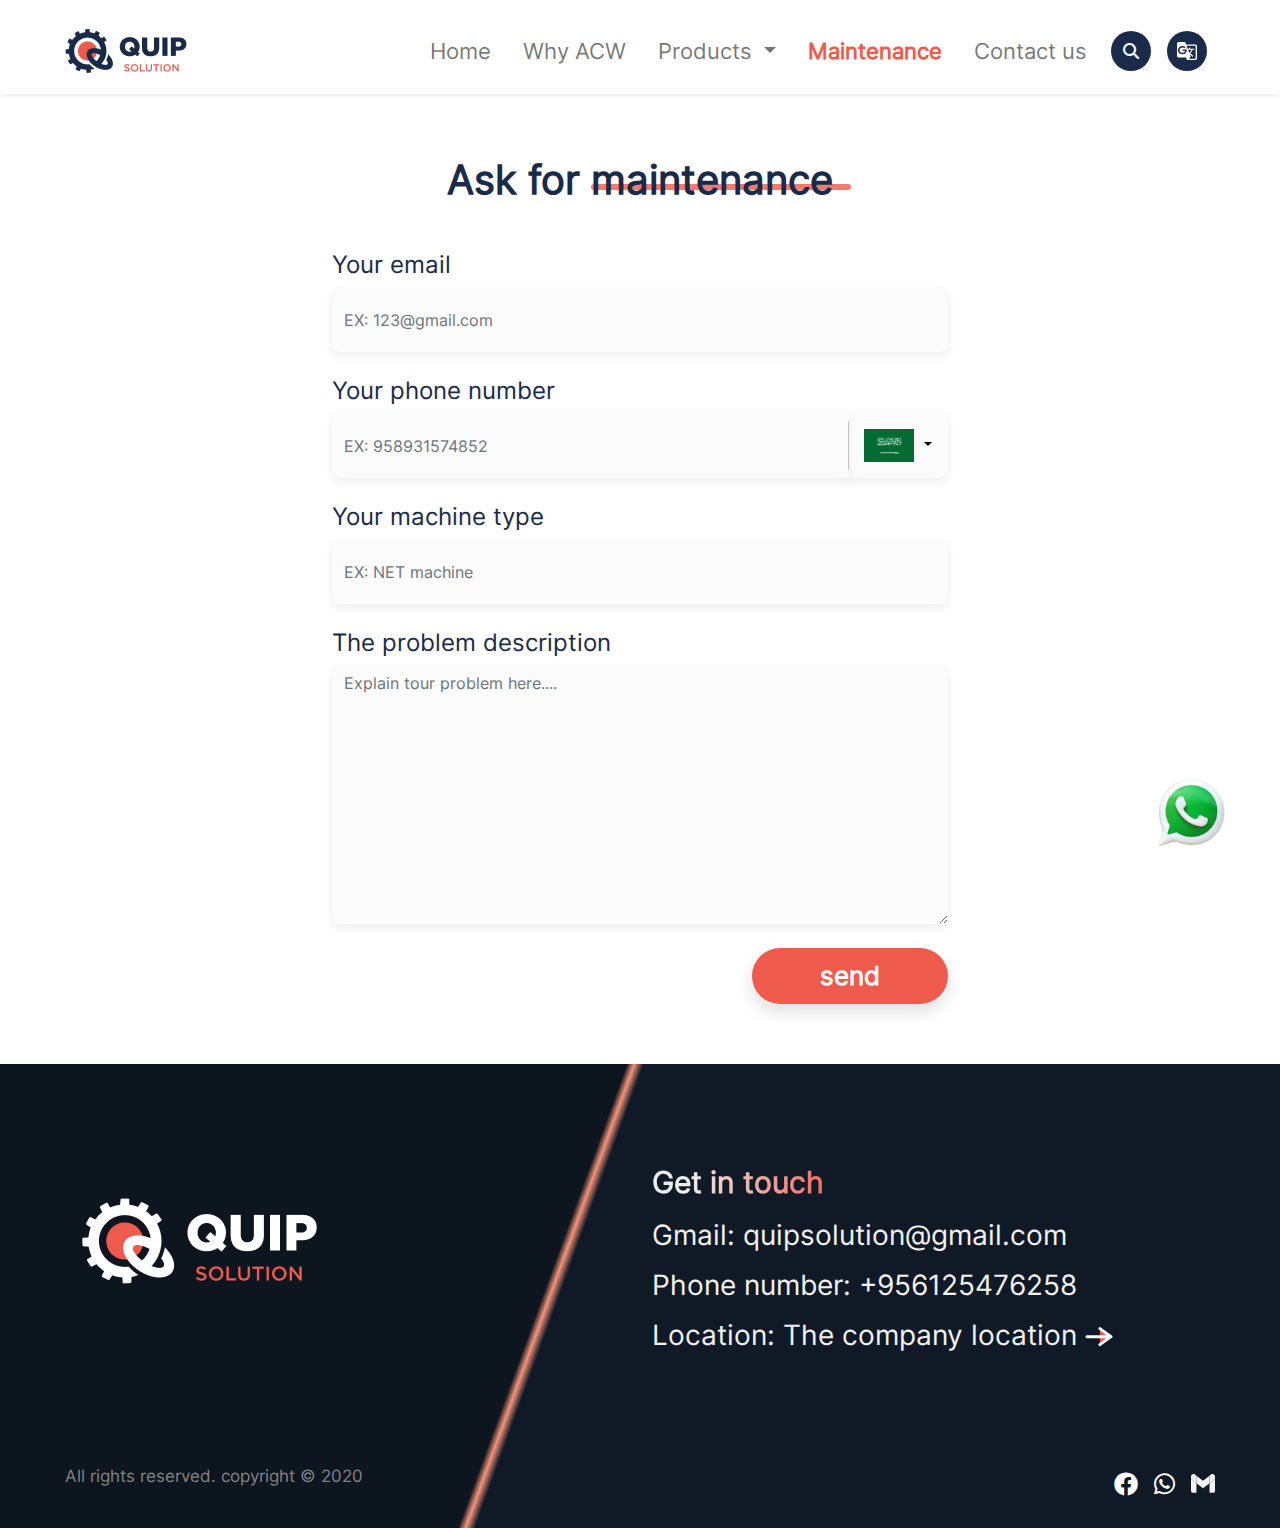
<file: Maintenance.html>
<!DOCTYPE html>
<html lang="en" dir="ltr">

<head>
    <meta charset="UTF-8">
    <meta http-equiv="X-UA-Compatible" content="IE=edge">
    <meta name="viewport" content="width=device-width, initial-scale=1.0">
    <title>quip</title>
    <link rel="shortcut icon" href="assets/images/logo/logo.png">
    <link rel="stylesheet" href="assets/lib/font-awesome/css/all.css">
    <link rel="stylesheet" href="assets/lib/swiper/swiper-bundle.min.css">
    <link rel="stylesheet" href="assets/lib/animate/aos.css">
    <!---En--->
    <link rel="stylesheet" href="assets/lib/bootstrap/css/bootstrap.min.css">
    <!-- Ar --->
    <!-- <link rel="stylesheet" href="assets/lib/bootstrap/css/bootstrap.rtl.min.css">  -->
    <link rel="stylesheet" href="assets/css/index.css">
    <!-- <link rel="stylesheet" href="assets/css/indexAr.css">  -->
</head>


<body>
    <header>
        <nav class="navbar navbar-expand-lg shadow-sm pb-3">
            <div class="container-fluid col-xl-11 pt-3">
                <a class="navbar-brand" href="#">
                    <img src="assets/images/logo/logo-l.png" class="img-fluid">
                </a>
                <button class="navbar-toggler" type="button" data-bs-toggle="collapse"
                    data-bs-target="#navbarNavDropdown" aria-controls="navbarNavDropdown" aria-expanded="false"
                    aria-label="Toggle navigation">
                    <span class="navbar-toggler-icon"></span>
                </button>
                <div class="collapse navbar-collapse justify-content-end" id="navbarNavDropdown">
                    <ul class="navbar-nav align-items-center">
                        <li class="nav-item">
                            <a class="nav-link " href="index.html"> Home </a>
                        </li>
                        <li class="nav-item">
                            <a class="nav-link" href="ACW.html"> Why ACW </a>
                        </li>
                        <li class="nav-item dropdown">
                            <a class="nav-link dropdown-toggle " href="#" role="button" data-bs-toggle="dropdown"
                                aria-expanded="false">
                                Products
                            </a>
                            <ul class="dropdown-menu">
                                <li><a class="dropdown-item" href="Products.html">Action</a></li>
                                <li><a class="dropdown-item" href="Products.html">Another action</a></li>
                                <li><a class="dropdown-item" href="Products.html">Something else here</a></li>
                            </ul>
                        </li>
                        <li class="nav-item">
                            <a class="nav-link active" href="Maintenance.html">Maintenance</a>
                        </li>
                        <li class="nav-item">
                            <a class="nav-link" href="concatus.html">Contact us</a>
                        </li>
                        <li class="nav-item">
                            <a class="nav-link nav-icon-s" href="#"><i
                                    class="fa-solid fa-magnifying-glass text-white"></i></a>
                        </li>
                        <li class="nav-item">
                            <a class="nav-link nav-icon-s" href="#">
                                <svg width="20" height="18" viewBox="0 0 20 18" fill="none"
                                    xmlns="http://www.w3.org/2000/svg">
                                    <path
                                        d="M18.1818 2.45455H9.09091L8.18182 0H1.81818C0.818182 0 0 0.736364 0 1.63636V13.9091C0 14.8091 0.818182 15.5455 1.81818 15.5455H9.09091L10 18H18.1818C19.1818 18 20 17.2636 20 16.3636V4.09091C20 3.19091 19.1818 2.45455 18.1818 2.45455ZM5.45455 12.2727C2.94545 12.2727 0.909091 10.44 0.909091 8.18182C0.909091 5.92364 2.94545 4.09091 5.45455 4.09091C6.68182 4.09091 7.70909 4.5 8.5 5.15455L7.3 6.19364C6.95455 5.89909 6.35455 5.55545 5.45455 5.55545C3.87273 5.55545 2.59091 6.73364 2.59091 8.18182C2.59091 9.63 3.87273 10.8082 5.45455 10.8082C7.28182 10.8082 8.03636 9.63 8.10909 8.83636H5.45455V7.43727H9.70909C9.77273 7.69091 9.81818 7.93636 9.81818 8.27182C9.81818 10.6118 8.08182 12.2727 5.45455 12.2727ZM11.0636 7.83818H14.4273C14.0364 8.86091 13.4182 9.82636 12.5636 10.6773C12.2818 10.3909 12.0182 10.0882 11.7818 9.77727L11.0636 7.83818ZM18.6364 15.9545C18.6364 16.4045 18.2273 16.7727 17.7273 16.7727H11.8182L13.6364 14.7273L12.6909 12.1909L15.5091 14.7273L16.3455 13.9745L13.3455 11.3155L13.3636 11.2991C14.3909 10.2764 15.1182 9.09818 15.5455 7.84636H17.2727V6.78273H13.1545V5.72727H11.9818V6.78273H10.6727L9.50909 3.68182H17.7273C18.2273 3.68182 18.6364 4.05 18.6364 4.5V15.9545Z"
                                        fill="white" />
                                </svg>
                            </a>
                        </li>
                    </ul>
                </div>
            </div>
        </nav>
    </header>

    <section class="page-padding-top">
        <div class="container-fluid">
            <div class="row justify-content-center">
                <h2 class="title-page text-center">Ask for <span class="maintenance"> maintenance </span> </h2>

                <form class="col-11 col-md-10 col-lg-8 col-xl-6 from-maintenance col-5 justify-content-center">
                    <div class="control-group mb-4">
                        <label for="Inputemail" class="form-label">Your email</label>
                        <input type="email" class="form-control" id="Inputemail" placeholder="EX: 123@gmail.com ">
                    </div>
                    <div class="control-group mb-4">
                        <label for="Inputphone" class="form-label">Your phone number</label>
                        <div class="input-group">
                            <input type="text" class="form-control" id="Inputphone" placeholder="EX: 958931574852">
                            <div class="vr my-2"></div>
                            <button class=" form-dropdown dropdown-toggle" type="button" data-bs-toggle="dropdown"
                                aria-expanded="false"><img src="assets/images/Saudi_Arabia.png" width="50"> </button>
                            <ul class="dropdown-menu dropdown-menu-end text-center">
                                <li><a class="dropdown-item" href="#"><img src="assets/images/Saudi_Arabia.png"
                                            width="50"></a></li>
                                <li><a class="dropdown-item" href="#"><img src="assets/images/Saudi_Arabia.png"
                                            width="50"></a></li>
                                <li><a class="dropdown-item" href="#"><img src="assets/images/Saudi_Arabia.png"
                                            width="50"></a></li>
                            </ul>
                        </div>
                    </div>
                    <div class="control-group mb-4">
                        <label for="Inputmachine" class="form-label">Your machine type</label>
                        <input type="text" class="form-control" id="Inputmachine" placeholder="EX: NET machine">
                    </div>
                    <div class="control-group mb-4 ">
                        <label for="exampleFormControlTextarea1" class="form-label">The problem description</label>
                        <textarea class="form-control" id="exampleFormControlTextarea1" rows="5"
                            placeholder="Explain tour problem here...."></textarea>
                    </div>
                    <div class="text-end">
                        <button class="btn btn-primary rounded-pill">send</button>
                    </div>
                </form>
            </div>
        </div>
    </section>

    <div class="whats">
        <a href="#"><img src="assets/images/whats.png" class="img-fluid"></a>
    </div>

    <footer class="bg-imgfooter page-f">
        <div class="container-fluid h-100 col-11 col-xxl-9">
            <div class="row justify-content-between align-items-center h-100 pb-4">
                <div class="col-12 col-lg-3 text-center">
                    <a class="" href="#">
                        <img src="assets/images/logo/230.png" class="img-fluid" width="235">
                    </a>
                </div>
                <div class="col-12 col-md-6   Gettouch">
                    <h2>Get in touch</h3>
                        <p><a href="mailto:quipsolution@gmail.com">Gmail: quipsolution@gmail.com</a></p>
                        <p><a href="tel:+956125476258">Phone number: +956125476258</a></p>
                        <p>
                            <a href="#">Location: The company location
                                <span class="fa-rotate-180">
                                    <svg width="28" height="20" viewBox="0 0 28 20" fill="none"
                                        xmlns="http://www.w3.org/2000/svg">
                                        <path d="M14.9231 1.65722L26 9.65185L14.9231 17.6465M24.4615 9.65185L2 9.65185Z"
                                            fill="#EE5A4B" />
                                        <path d="M14.9231 1.65722L26 9.65185L14.9231 17.6465M24.4615 9.65185L2 9.65185"
                                            stroke="white" stroke-width="3" stroke-linecap="round"
                                            stroke-linejoin="round" />
                                    </svg>
                                </span>
                            </a>
                        </p>
                </div>
                <div class="d-flex flex-column flex-lg-row align-items-center justify-content-between pt-5 mt-5 ">
                    <div>
                        <p class="copyright">All rights reserved. copyright © 2020</p>
                    </div>
                    <div class="d-flex align-items-center">
                        <i class="fa-brands fa-facebook text-white fs-4"></i>
                        <i class="fa-brands fa-whatsapp text-white fs-4 px-3"></i>
                        <svg width="24" height="19" viewBox="0 0 24 19" fill="none" xmlns="http://www.w3.org/2000/svg">
                            <path
                                d="M1.63636 18.828H5.45454V9.13126L0 4.85327V17.1169C0 18.0637 0.733636 18.828 1.63636 18.828Z"
                                fill="#F4F4F4" />
                            <path
                                d="M18.5454 18.828H22.3636C23.269 18.828 24 18.0609 24 17.1169V4.85327L18.5454 9.13126"
                                fill="#F4F4F4" />
                            <path
                                d="M18.5454 1.71605V9.13124L24 4.85325V2.57165C24 0.45547 21.69 -0.750924 20.0727 0.518213"
                                fill="#F4F4F4" />
                            <path d="M5.45459 9.13125V1.71606L12 6.84966L18.5455 1.71606V9.13125L12 14.2648"
                                fill="#F4F4F4" />
                            <path
                                d="M0 2.57165V4.85325L5.45454 9.13124V1.71605L3.92727 0.518213C2.30727 -0.750924 0 0.45547 0 2.57165Z"
                                fill="#F4F4F4" />
                        </svg>
                    </div>
                </div>
            </div>
        </div>
    </footer>

    <script src="assets/lib/bootstrap/js/bootstrap.bundle.min.js"></script>
    <script src="assets/lib/swiper/swiper-bundle.min.js"></script>
    <script src="assets/lib/animate/aso.js"></script>
    <script src="assets/js/animet.js"></script>
</body>

</html>
</file>
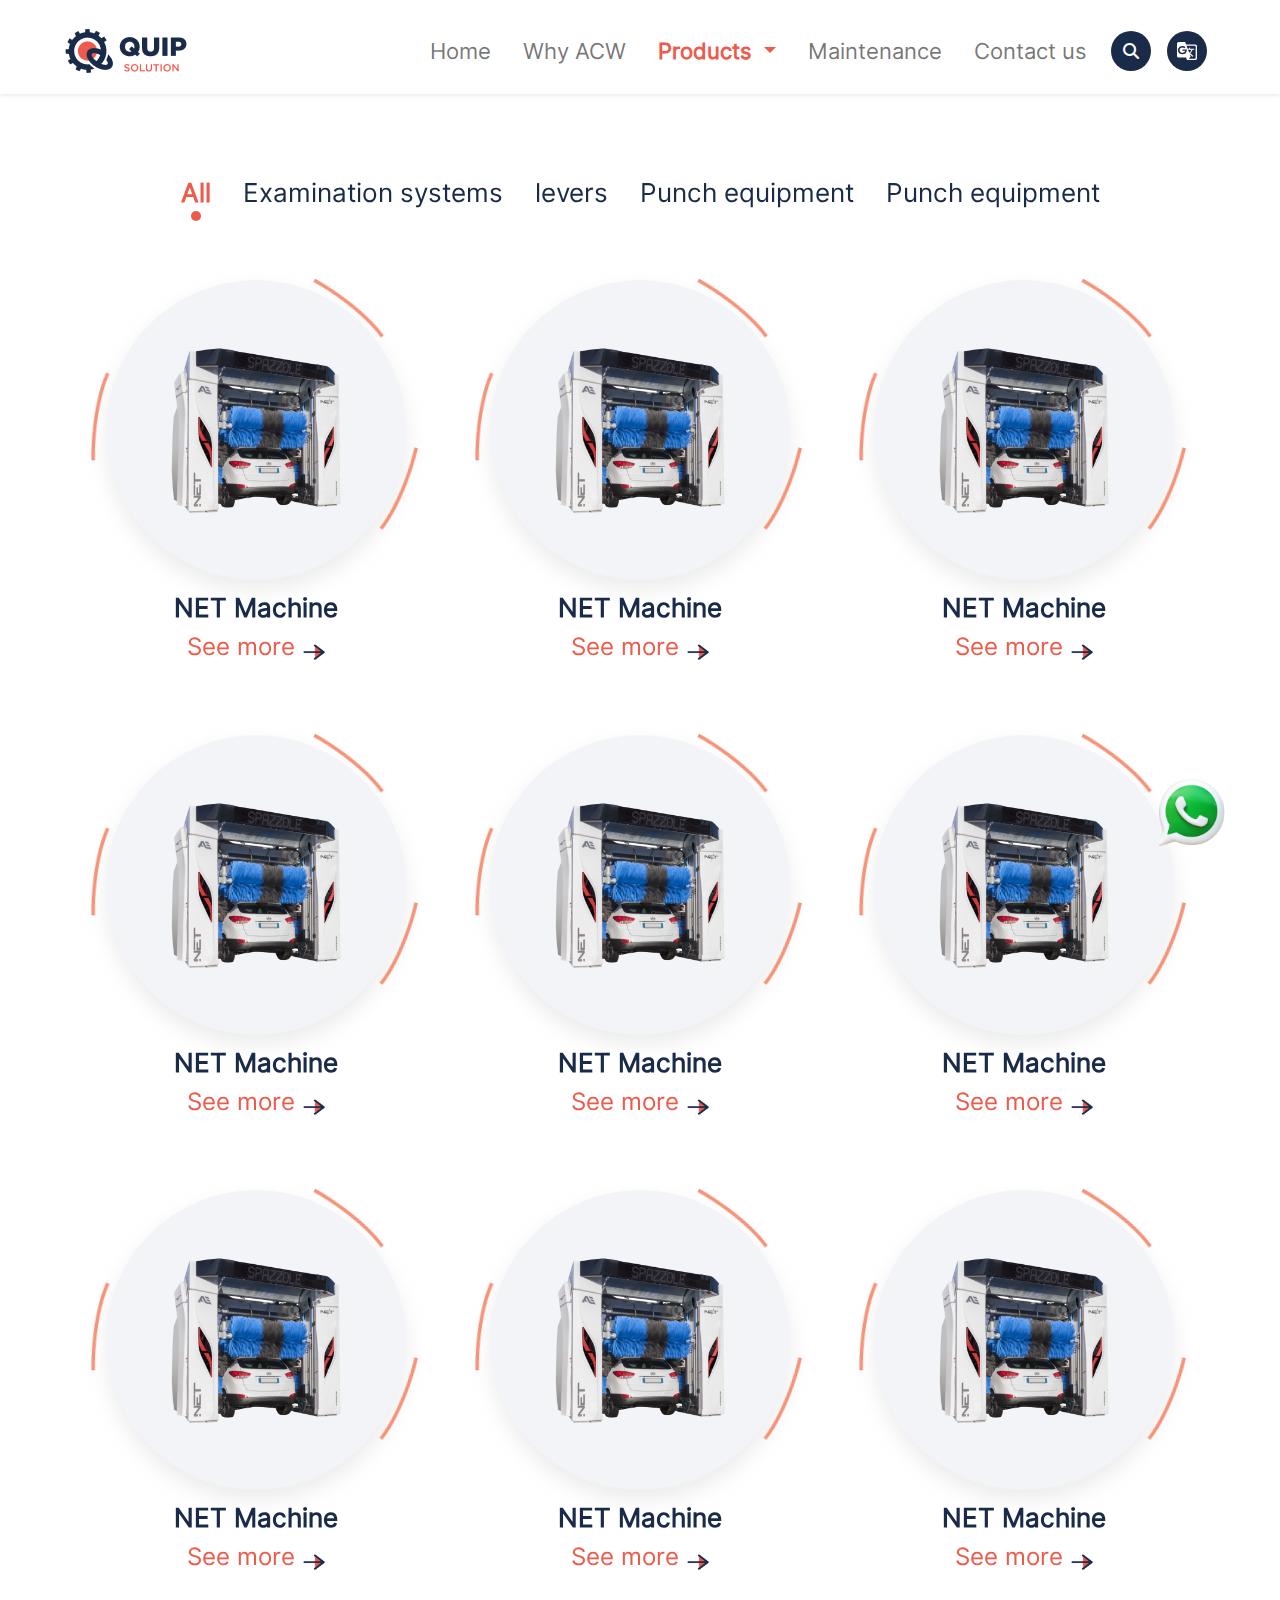
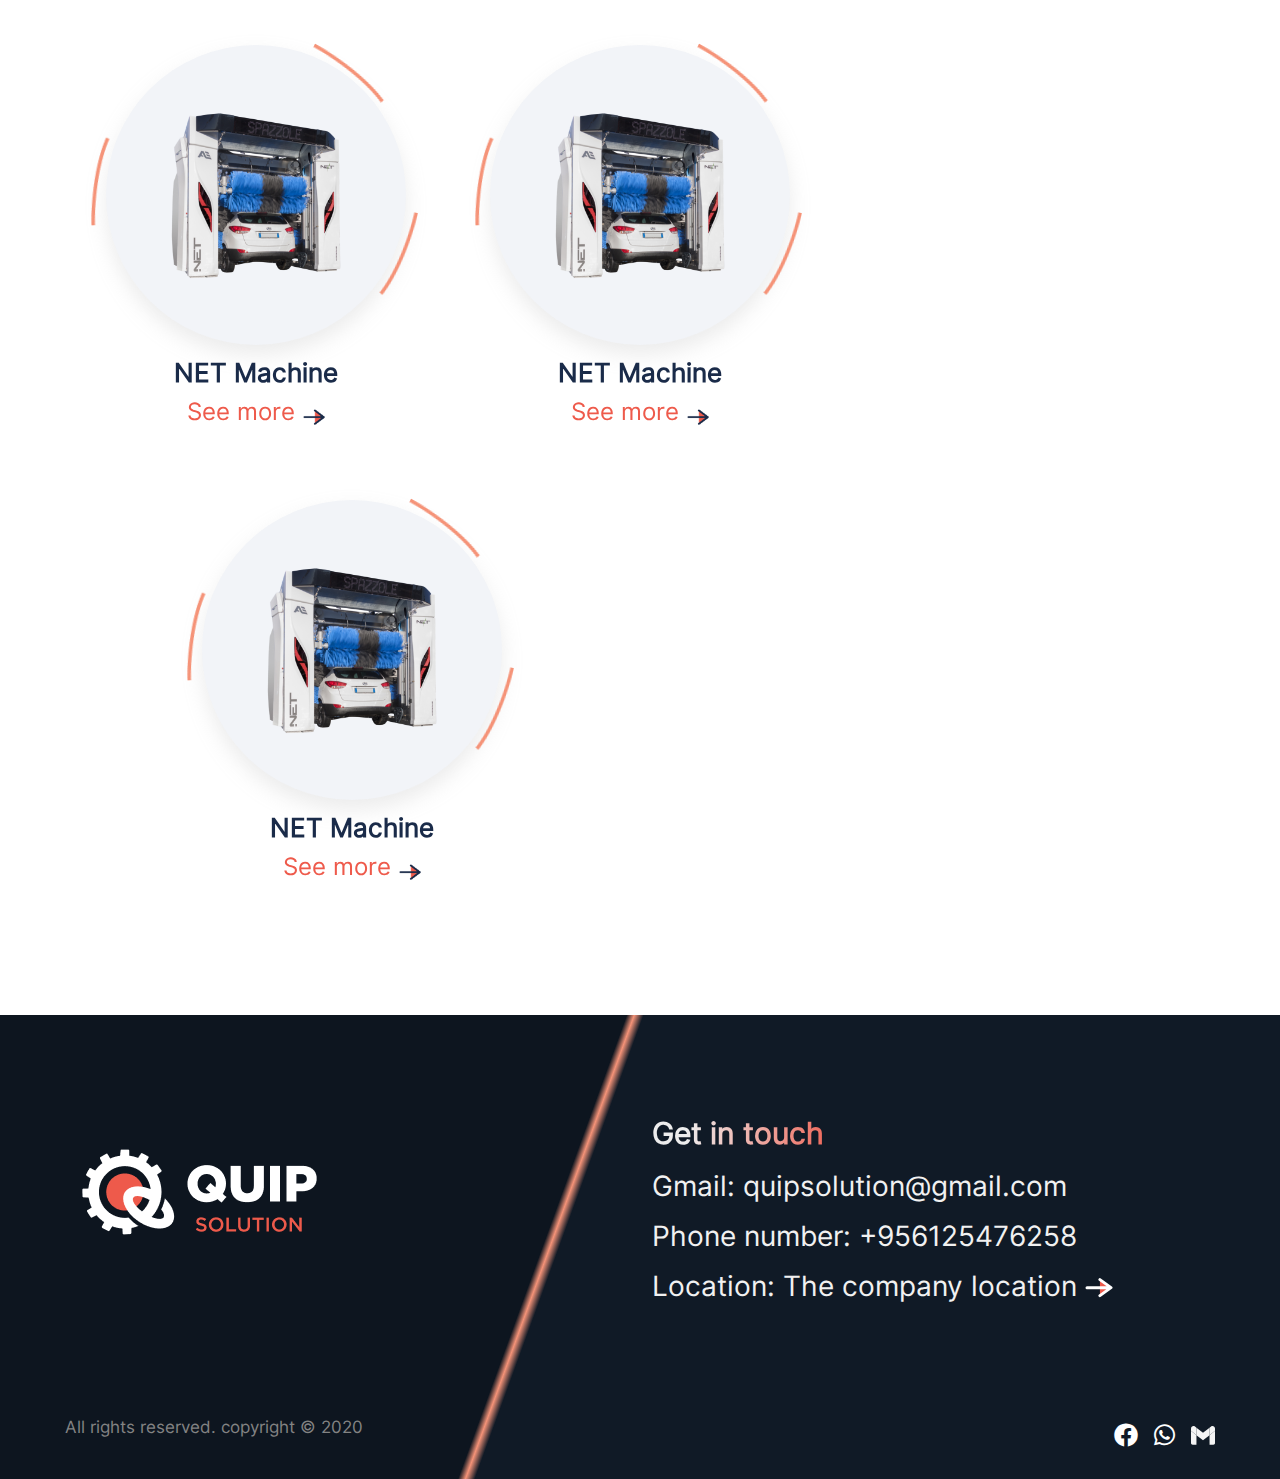
<file: Products.html>
<!DOCTYPE html>
<html lang="en" dir="ltr">

<head>
    <meta charset="UTF-8">
    <meta http-equiv="X-UA-Compatible" content="IE=edge">
    <meta name="viewport" content="width=device-width, initial-scale=1.0">
    <title>quip</title>
    <link rel="shortcut icon" href="assets/images/logo/logo.png">
    <link rel="stylesheet" href="assets/lib/font-awesome/css/all.css">
    <link rel="stylesheet" href="assets/lib/swiper/swiper-bundle.min.css">
    <link rel="stylesheet" href="assets/lib/animate/aos.css">
    <!---En--->
    <link rel="stylesheet" href="assets/lib/bootstrap/css/bootstrap.min.css">
    <!-- Ar --->
    <!-- <link rel="stylesheet" href="assets/lib/bootstrap/css/bootstrap.rtl.min.css">  -->
    <link rel="stylesheet" href="assets/css/index.css">
    <!-- <link rel="stylesheet" href="assets/css/indexAr.css">  -->
</head>

<body>
    <header>
        <nav class="navbar navbar-expand-lg shadow-sm pb-3">
            <div class="container-fluid col-xl-11 pt-3">
                <a class="navbar-brand" href="#">
                    <img src="assets/images/logo/logo-l.png" class="img-fluid">
                </a>
                <button class="navbar-toggler" type="button" data-bs-toggle="collapse"
                    data-bs-target="#navbarNavDropdown" aria-controls="navbarNavDropdown" aria-expanded="false"
                    aria-label="Toggle navigation">
                    <span class="navbar-toggler-icon"></span>
                </button>
                <div class="collapse navbar-collapse justify-content-end" id="navbarNavDropdown">
                    <ul class="navbar-nav align-items-center">
                        <li class="nav-item">
                            <a class="nav-link " href="index.html"> Home </a>
                        </li>
                        <li class="nav-item">
                            <a class="nav-link" href="ACW.html"> Why ACW </a>
                        </li>
                        <li class="nav-item dropdown">
                            <a class="nav-link dropdown-toggle active" href="#" role="button" data-bs-toggle="dropdown"
                                aria-expanded="false">
                                Products
                            </a>
                            <ul class="dropdown-menu">
                                <li><a class="dropdown-item" href="Products.html">Action</a></li>
                                <li><a class="dropdown-item" href="Products.html">Another action</a></li>
                                <li><a class="dropdown-item" href="Products.html">Something else here</a></li>
                            </ul>
                        </li>
                        <li class="nav-item">
                            <a class="nav-link" href="Maintenance.html">Maintenance</a>
                        </li>
                        <li class="nav-item">
                            <a class="nav-link" href="concatus.html">Contact us</a>
                        </li>
                        <li class="nav-item">
                            <a class="nav-link nav-icon-s" href="#"><i
                                    class="fa-solid fa-magnifying-glass text-white"></i></a>
                        </li>
                        <li class="nav-item">
                            <a class="nav-link nav-icon-s" href="#">
                                <svg width="20" height="18" viewBox="0 0 20 18" fill="none"
                                    xmlns="http://www.w3.org/2000/svg">
                                    <path
                                        d="M18.1818 2.45455H9.09091L8.18182 0H1.81818C0.818182 0 0 0.736364 0 1.63636V13.9091C0 14.8091 0.818182 15.5455 1.81818 15.5455H9.09091L10 18H18.1818C19.1818 18 20 17.2636 20 16.3636V4.09091C20 3.19091 19.1818 2.45455 18.1818 2.45455ZM5.45455 12.2727C2.94545 12.2727 0.909091 10.44 0.909091 8.18182C0.909091 5.92364 2.94545 4.09091 5.45455 4.09091C6.68182 4.09091 7.70909 4.5 8.5 5.15455L7.3 6.19364C6.95455 5.89909 6.35455 5.55545 5.45455 5.55545C3.87273 5.55545 2.59091 6.73364 2.59091 8.18182C2.59091 9.63 3.87273 10.8082 5.45455 10.8082C7.28182 10.8082 8.03636 9.63 8.10909 8.83636H5.45455V7.43727H9.70909C9.77273 7.69091 9.81818 7.93636 9.81818 8.27182C9.81818 10.6118 8.08182 12.2727 5.45455 12.2727ZM11.0636 7.83818H14.4273C14.0364 8.86091 13.4182 9.82636 12.5636 10.6773C12.2818 10.3909 12.0182 10.0882 11.7818 9.77727L11.0636 7.83818ZM18.6364 15.9545C18.6364 16.4045 18.2273 16.7727 17.7273 16.7727H11.8182L13.6364 14.7273L12.6909 12.1909L15.5091 14.7273L16.3455 13.9745L13.3455 11.3155L13.3636 11.2991C14.3909 10.2764 15.1182 9.09818 15.5455 7.84636H17.2727V6.78273H13.1545V5.72727H11.9818V6.78273H10.6727L9.50909 3.68182H17.7273C18.2273 3.68182 18.6364 4.05 18.6364 4.5V15.9545Z"
                                        fill="white" />
                                </svg>
                            </a>
                        </li>
                    </ul>
                </div>
            </div>
        </nav>
    </header>

    <section>
        <div class="container-fluid" data-aos="zoom-in-down">
            <ul class="justify-content-center nav nav-pills mb-3" id="pills-tab" role="tablist">
                <li class="nav-item" role="presentation">
                    <button class="nav-link active" id="pills-All-tab" data-bs-toggle="pill" data-bs-target="#pills-All"
                        type="button" role="tab" aria-controls="pills-All" aria-selected="true">All</button>
                </li>
                <li class="nav-item" role="presentation">
                    <button class="nav-link" id="pills-Examination-tab" data-bs-toggle="pill"
                        data-bs-target="#pills-Examination" type="button" role="tab" aria-controls="pills-Examination"
                        aria-selected="false">Examination systems</button>
                </li>
                <li class="nav-item" role="presentation">
                    <button class="nav-link" id="pills-levers-tab" data-bs-toggle="pill" data-bs-target="#pills-levers"
                        type="button" role="tab" aria-controls="pills-contact" aria-selected="false">levers</button>
                </li>
                <li class="nav-item" role="presentation">
                    <button class="nav-link" id="pills-Punch-tab" data-bs-toggle="pill" data-bs-target="#pills-Punch"
                        type="button" role="tab" aria-controls="pills-Punch" aria-selected="false">Punch
                        equipment</button>
                </li>
                <li class="nav-item" role="presentation">
                    <button class="nav-link" id="pills-contact-tab" data-bs-toggle="pill"
                        data-bs-target="#pills-contact" type="button" role="tab" aria-controls="pills-contact"
                        aria-selected="false">Punch equipment</button>
                </li>
            </ul>



            <div class="tab-content" id="pills-tabContent">
                <div class="tab-pane fade show active" id="pills-All" role="tabpanel" aria-labelledby="pills-All-tab"
                    tabindex="0">
                    <div class="row col-lg-11 mx-auto px-0 pt-5 mt-xxl-5">
                        <div class="col-12 col-md-6 col-lg-4 col-xxl-3">
                            <div class="text-center selling-text position-relative">
                                <img src="assets/images/spazzole2.png" class="img-fluid p-4 p-xl-5" />
                                <h3 class="mt-2 mt-xl-3">NET Machine</h3>
                                <a href="">
                                    <div>See more <img src="assets/images/sahem.png" class="ps-2  sahem" /> </div>
                                </a>
                                <span class="sel-c1"><img src="assets/images/carcle.png"></span>
                                <span class="sel-c2"><img src="assets/images/carcle.png"></span>
                                <span class="sel-c3"><img src="assets/images/carcle.png"></span>
                            </div>
                        </div>
                        <div class="col-12 col-md-6 col-lg-4 col-xxl-3">
                            <div class="text-center selling-text position-relative">
                                <img src="assets/images/spazzole2.png" class="img-fluid p-4 p-xl-5" />
                                <h3 class="mt-2 mt-xl-3">NET Machine</h3>
                                <a href="">
                                    <div>See more <img src="assets/images/sahem.png" class="ps-2  sahem" /> </div>
                                </a>
                                <span class="sel-c1"><img src="assets/images/carcle.png"></span>
                                <span class="sel-c2"><img src="assets/images/carcle.png"></span>
                                <span class="sel-c3"><img src="assets/images/carcle.png"></span>
                            </div>
                        </div>
                        <div class="col-12 col-md-6 col-lg-4 col-xxl-3">
                            <div class="text-center selling-text position-relative">
                                <img src="assets/images/spazzole2.png" class="img-fluid p-4 p-xl-5" />
                                <h3 class="mt-2 mt-xl-3">NET Machine</h3>
                                <a href="">
                                    <div>See more <img src="assets/images/sahem.png" class="ps-2  sahem" /> </div>
                                </a>
                                <span class="sel-c1"><img src="assets/images/carcle.png"></span>
                                <span class="sel-c2"><img src="assets/images/carcle.png"></span>
                                <span class="sel-c3"><img src="assets/images/carcle.png"></span>
                            </div>
                        </div>
                        <div class="col-12 col-md-6 col-lg-4 col-xxl-3">
                            <div class="text-center selling-text position-relative">
                                <img src="assets/images/spazzole2.png" class="img-fluid p-4 p-xl-5" />
                                <h3 class="mt-2 mt-xl-3">NET Machine</h3>
                                <a href="">
                                    <div>See more <img src="assets/images/sahem.png" class="ps-2  sahem" /> </div>
                                </a>
                                <span class="sel-c1"><img src="assets/images/carcle.png"></span>
                                <span class="sel-c2"><img src="assets/images/carcle.png"></span>
                                <span class="sel-c3"><img src="assets/images/carcle.png"></span>
                            </div>
                        </div>
                        <div class="col-12 col-md-6 col-lg-4 col-xxl-3">
                            <div class="text-center selling-text position-relative">
                                <img src="assets/images/spazzole2.png" class="img-fluid p-4 p-xl-5" />
                                <h3 class="mt-2 mt-xl-3">NET Machine</h3>
                                <a href="">
                                    <div>See more <img src="assets/images/sahem.png" class="ps-2  sahem" /> </div>
                                </a>
                                <span class="sel-c1"><img src="assets/images/carcle.png"></span>
                                <span class="sel-c2"><img src="assets/images/carcle.png"></span>
                                <span class="sel-c3"><img src="assets/images/carcle.png"></span>
                            </div>
                        </div>
                        <div class="col-12 col-md-6 col-lg-4 col-xxl-3">
                            <div class="text-center selling-text position-relative">
                                <img src="assets/images/spazzole2.png" class="img-fluid p-4 p-xl-5" />
                                <h3 class="mt-2 mt-xl-3">NET Machine</h3>
                                <a href="">
                                    <div>See more <img src="assets/images/sahem.png" class="ps-2  sahem" /> </div>
                                </a>
                                <span class="sel-c1"><img src="assets/images/carcle.png"></span>
                                <span class="sel-c2"><img src="assets/images/carcle.png"></span>
                                <span class="sel-c3"><img src="assets/images/carcle.png"></span>
                            </div>
                        </div>
                        <div class="col-12 col-md-6 col-lg-4 col-xxl-3">
                            <div class="text-center selling-text position-relative">
                                <img src="assets/images/spazzole2.png" class="img-fluid p-4 p-xl-5" />
                                <h3 class="mt-2 mt-xl-3">NET Machine</h3>
                                <a href="">
                                    <div>See more <img src="assets/images/sahem.png" class="ps-2  sahem" /> </div>
                                </a>
                                <span class="sel-c1"><img src="assets/images/carcle.png"></span>
                                <span class="sel-c2"><img src="assets/images/carcle.png"></span>
                                <span class="sel-c3"><img src="assets/images/carcle.png"></span>
                            </div>
                        </div>
                        <div class="col-12 col-md-6 col-lg-4 col-xxl-3">
                            <div class="text-center selling-text position-relative">
                                <img src="assets/images/spazzole2.png" class="img-fluid p-4 p-xl-5" />
                                <h3 class="mt-2 mt-xl-3">NET Machine</h3>
                                <a href="">
                                    <div>See more <img src="assets/images/sahem.png" class="ps-2  sahem" /> </div>
                                </a>
                                <span class="sel-c1"><img src="assets/images/carcle.png"></span>
                                <span class="sel-c2"><img src="assets/images/carcle.png"></span>
                                <span class="sel-c3"><img src="assets/images/carcle.png"></span>
                            </div>
                        </div>
                        <div class="col-12 col-md-6 col-lg-4 col-xxl-3">
                            <div class="text-center selling-text position-relative">
                                <img src="assets/images/spazzole2.png" class="img-fluid p-4 p-xl-5" />
                                <h3 class="mt-2 mt-xl-3">NET Machine</h3>
                                <a href="">
                                    <div>See more <img src="assets/images/sahem.png" class="ps-2  sahem" /> </div>
                                </a>
                                <span class="sel-c1"><img src="assets/images/carcle.png"></span>
                                <span class="sel-c2"><img src="assets/images/carcle.png"></span>
                                <span class="sel-c3"><img src="assets/images/carcle.png"></span>
                            </div>
                        </div>
                        <div class="col-12 col-md-6 col-lg-4 col-xxl-3">
                            <div class="text-center selling-text position-relative">
                                <img src="assets/images/spazzole2.png" class="img-fluid p-4 p-xl-5" />
                                <h3 class="mt-2 mt-xl-3">NET Machine</h3>
                                <a href="">
                                    <div>See more <img src="assets/images/sahem.png" class="ps-2  sahem" /> </div>
                                </a>
                                <span class="sel-c1"><img src="assets/images/carcle.png"></span>
                                <span class="sel-c2"><img src="assets/images/carcle.png"></span>
                                <span class="sel-c3"><img src="assets/images/carcle.png"></span>
                            </div>
                        </div>
                        <div class="col-12 col-md-6 col-lg-4 col-xxl-3">
                            <div class="text-center selling-text position-relative">
                                <img src="assets/images/spazzole2.png" class="img-fluid p-4 p-xl-5" />
                                <h3 class="mt-2 mt-xl-3">NET Machine</h3>
                                <a href="">
                                    <div>See more <img src="assets/images/sahem.png" class="ps-2  sahem" /> </div>
                                </a>
                                <span class="sel-c1"><img src="assets/images/carcle.png"></span>
                                <span class="sel-c2"><img src="assets/images/carcle.png"></span>
                                <span class="sel-c3"><img src="assets/images/carcle.png"></span>
                            </div>
                        </div>
                        <div class="col-12 col-md-6 col-xxl-3">
                            <div class="text-center selling-text position-relative">
                                <img src="assets/images/spazzole2.png" class="img-fluid p-4 p-xl-5" />
                                <h3 class="mt-2 mt-xl-3">NET Machine</h3>
                                <a>
                                    <div>See more <img src="assets/images/sahem.png" class="ps-2  sahem" /> </div>
                                </a>
                                <span class="sel-c1"><img src="assets/images/carcle.png"></span>
                                <span class="sel-c2"><img src="assets/images/carcle.png"></span>
                                <span class="sel-c3"><img src="assets/images/carcle.png"></span>
                            </div>
                        </div>
                    </div>
                </div>
            </div>
            <div class="tab-pane fade" id="pills-Examination" role="tabpanel" aria-labelledby="pills-Examination-tab"
                tabindex="0">
                <div class="row col-lg-11 mx-auto px-0 pt-5 mt-xxl-5">
                    <div class="col-12 col-md-6 col-lg-4 col-xxl-3">
                        <div class="text-center selling-text position-relative">
                            <img src="assets/images/spazzole2.png" class="img-fluid p-4 p-xl-5" />
                            <h3 class="mt-2 mt-xl-3">NET Machine</h3>
                            <a href="">
                                <div>See more <img src="assets/images/sahem.png" class="ps-2  sahem" /> </div>
                            </a>
                            <span class="sel-c1"><img src="assets/images/carcle.png"></span>
                            <span class="sel-c2"><img src="assets/images/carcle.png"></span>
                            <span class="sel-c3"><img src="assets/images/carcle.png"></span>
                        </div>
                    </div>
                    <div class="col-12 col-md-6 col-lg-4 col-xxl-3">
                        <div class="text-center selling-text position-relative">
                            <img src="assets/images/spazzole2.png" class="img-fluid p-4 p-xl-5" />
                            <h3 class="mt-2 mt-xl-3">NET Machine</h3>
                            <a href="">
                                <div>See more <img src="assets/images/sahem.png" class="ps-2  sahem" /> </div>
                            </a>
                            <span class="sel-c1"><img src="assets/images/carcle.png"></span>
                            <span class="sel-c2"><img src="assets/images/carcle.png"></span>
                            <span class="sel-c3"><img src="assets/images/carcle.png"></span>
                        </div>
                    </div>
                    <div class="col-12 col-md-6 col-lg-4 col-xxl-3">
                        <div class="text-center selling-text position-relative">
                            <img src="assets/images/spazzole2.png" class="img-fluid p-4 p-xl-5" />
                            <h3 class="mt-2 mt-xl-3">NET Machine</h3>
                            <a href="">
                                <div>See more <img src="assets/images/sahem.png" class="ps-2  sahem" /> </div>
                            </a>
                            <span class="sel-c1"><img src="assets/images/carcle.png"></span>
                            <span class="sel-c2"><img src="assets/images/carcle.png"></span>
                            <span class="sel-c3"><img src="assets/images/carcle.png"></span>
                        </div>
                    </div>
                    <div class="col-12 col-md-6 col-lg-4 col-xxl-3">
                        <div class="text-center selling-text position-relative">
                            <img src="assets/images/spazzole2.png" class="img-fluid p-4 p-xl-5" />
                            <h3 class="mt-2 mt-xl-3">NET Machine</h3>
                            <a href="">
                                <div>See more <img src="assets/images/sahem.png" class="ps-2  sahem" /> </div>
                            </a>
                            <span class="sel-c1"><img src="assets/images/carcle.png"></span>
                            <span class="sel-c2"><img src="assets/images/carcle.png"></span>
                            <span class="sel-c3"><img src="assets/images/carcle.png"></span>
                        </div>
                    </div>
                    <div class="col-12 col-md-6 col-lg-4 col-xxl-3">
                        <div class="text-center selling-text position-relative">
                            <img src="assets/images/spazzole2.png" class="img-fluid p-4 p-xl-5" />
                            <h3 class="mt-2 mt-xl-3">NET Machine</h3>
                            <a href="">
                                <div>See more <img src="assets/images/sahem.png" class="ps-2  sahem" /> </div>
                            </a>
                            <span class="sel-c1"><img src="assets/images/carcle.png"></span>
                            <span class="sel-c2"><img src="assets/images/carcle.png"></span>
                            <span class="sel-c3"><img src="assets/images/carcle.png"></span>
                        </div>
                    </div>
                    <div class="col-12 col-md-6 col-lg-4 col-xxl-3">
                        <div class="text-center selling-text position-relative">
                            <img src="assets/images/spazzole2.png" class="img-fluid p-4 p-xl-5" />
                            <h3 class="mt-2 mt-xl-3">NET Machine</h3>
                            <a href="">
                                <div>See more <img src="assets/images/sahem.png" class="ps-2  sahem" /> </div>
                            </a>
                            <span class="sel-c1"><img src="assets/images/carcle.png"></span>
                            <span class="sel-c2"><img src="assets/images/carcle.png"></span>
                            <span class="sel-c3"><img src="assets/images/carcle.png"></span>
                        </div>
                    </div>
                    <div class="col-12 col-md-6 col-lg-4 col-xxl-3">
                        <div class="text-center selling-text position-relative">
                            <img src="assets/images/spazzole2.png" class="img-fluid p-4 p-xl-5" />
                            <h3 class="mt-2 mt-xl-3">NET Machine</h3>
                            <a href="">
                                <div>See more <img src="assets/images/sahem.png" class="ps-2  sahem" /> </div>
                            </a>
                            <span class="sel-c1"><img src="assets/images/carcle.png"></span>
                            <span class="sel-c2"><img src="assets/images/carcle.png"></span>
                            <span class="sel-c3"><img src="assets/images/carcle.png"></span>
                        </div>
                    </div>
                    <div class="col-12 col-md-6 col-lg-4 col-xxl-3">
                        <div class="text-center selling-text position-relative">
                            <img src="assets/images/spazzole2.png" class="img-fluid p-4 p-xl-5" />
                            <h3 class="mt-2 mt-xl-3">NET Machine</h3>
                            <a href="">
                                <div>See more <img src="assets/images/sahem.png" class="ps-2  sahem" /> </div>
                            </a>
                            <span class="sel-c1"><img src="assets/images/carcle.png"></span>
                            <span class="sel-c2"><img src="assets/images/carcle.png"></span>
                            <span class="sel-c3"><img src="assets/images/carcle.png"></span>
                        </div>
                    </div>
                    <div class="col-12 col-md-6 col-lg-4 col-xxl-3">
                        <div class="text-center selling-text position-relative">
                            <img src="assets/images/spazzole2.png" class="img-fluid p-4 p-xl-5" />
                            <h3 class="mt-2 mt-xl-3">NET Machine</h3>
                            <a href="">
                                <div>See more <img src="assets/images/sahem.png" class="ps-2  sahem" /> </div>
                            </a>
                            <span class="sel-c1"><img src="assets/images/carcle.png"></span>
                            <span class="sel-c2"><img src="assets/images/carcle.png"></span>
                            <span class="sel-c3"><img src="assets/images/carcle.png"></span>
                        </div>
                    </div>
                    <div class="col-12 col-md-6 col-lg-4 col-xxl-3">
                        <div class="text-center selling-text position-relative">
                            <img src="assets/images/spazzole2.png" class="img-fluid p-4 p-xl-5" />
                            <h3 class="mt-2 mt-xl-3">NET Machine</h3>
                            <a href="">
                                <div>See more <img src="assets/images/sahem.png" class="ps-2  sahem" /> </div>
                            </a>
                            <span class="sel-c1"><img src="assets/images/carcle.png"></span>
                            <span class="sel-c2"><img src="assets/images/carcle.png"></span>
                            <span class="sel-c3"><img src="assets/images/carcle.png"></span>
                        </div>
                    </div>
                    <div class="col-12 col-md-6 col-lg-4 col-xxl-3">
                        <div class="text-center selling-text position-relative">
                            <img src="assets/images/spazzole2.png" class="img-fluid p-4 p-xl-5" />
                            <h3 class="mt-2 mt-xl-3">NET Machine</h3>
                            <a href="">
                                <div>See more <img src="assets/images/sahem.png" class="ps-2  sahem" /> </div>
                            </a>
                            <span class="sel-c1"><img src="assets/images/carcle.png"></span>
                            <span class="sel-c2"><img src="assets/images/carcle.png"></span>
                            <span class="sel-c3"><img src="assets/images/carcle.png"></span>
                        </div>
                    </div>
                    <div class="col-12 col-md-6 col-xxl-3">
                        <div class="text-center selling-text position-relative">
                            <img src="assets/images/spazzole2.png" class="img-fluid p-4 p-xl-5" />
                            <h3 class="mt-2 mt-xl-3">NET Machine</h3>
                            <a>
                                <div>See more <img src="assets/images/sahem.png" class="ps-2  sahem" /> </div>
                            </a>
                            <span class="sel-c1"><img src="assets/images/carcle.png"></span>
                            <span class="sel-c2"><img src="assets/images/carcle.png"></span>
                            <span class="sel-c3"><img src="assets/images/carcle.png"></span>
                        </div>
                    </div>
                </div>
            </div>
            <div class="tab-pane fade" id="pills-levers" role="tabpanel" aria-labelledby="pills-levers-tab"
                tabindex="0">
                <h1> levers</h1>
            </div>
            <div class="tab-pane fade" id="pills-Punch" role="tabpanel" aria-labelledby="pills-Punch-tab" tabindex="0">
                <h1> Punch</h1>
            </div>
            <div class="tab-pane fade" id="pills-contact" role="tabpanel" aria-labelledby="pills-contact-tab"
                tabindex="0">
                <h1> Punch equipment</h1>
            </div>
        </div>
    </section>

    <div class="whats">
        <a href="#"><img src="assets/images/whats.png" class="img-fluid"></a>
    </div>

    <footer class="bg-imgfooter page-f">
        <div class="container-fluid h-100 col-11 col-xxl-9">
            <div class="row justify-content-between align-items-center h-100 pb-4">
                <div class="col-12 col-lg-3 text-center">
                    <a class="" href="#">
                        <img src="assets/images/logo/230.png" class="img-fluid" width="235">
                    </a>
                </div>
                <div class="col-12 col-md-6   Gettouch">
                    <h2>Get in touch</h3>
                        <p><a href="mailto:quipsolution@gmail.com">Gmail: quipsolution@gmail.com</a></p>
                        <p><a href="tel:+956125476258">Phone number: +956125476258</a></p>
                        <p>
                            <a href="#">Location: The company location
                                <span class="fa-rotate-180">
                                    <svg width="28" height="20" viewBox="0 0 28 20" fill="none"
                                        xmlns="http://www.w3.org/2000/svg">
                                        <path d="M14.9231 1.65722L26 9.65185L14.9231 17.6465M24.4615 9.65185L2 9.65185Z"
                                            fill="#EE5A4B" />
                                        <path d="M14.9231 1.65722L26 9.65185L14.9231 17.6465M24.4615 9.65185L2 9.65185"
                                            stroke="white" stroke-width="3" stroke-linecap="round"
                                            stroke-linejoin="round" />
                                    </svg>
                                </span>
                            </a>
                        </p>
                </div>
                <div class="d-flex flex-column flex-lg-row align-items-center justify-content-between pt-5 mt-5 ">
                    <div>
                        <p class="copyright">All rights reserved. copyright © 2020</p>
                    </div>
                    <div class="d-flex align-items-center">
                        <i class="fa-brands fa-facebook text-white fs-4"></i>
                        <i class="fa-brands fa-whatsapp text-white fs-4 px-3"></i>
                        <svg width="24" height="19" viewBox="0 0 24 19" fill="none" xmlns="http://www.w3.org/2000/svg">
                            <path
                                d="M1.63636 18.828H5.45454V9.13126L0 4.85327V17.1169C0 18.0637 0.733636 18.828 1.63636 18.828Z"
                                fill="#F4F4F4" />
                            <path
                                d="M18.5454 18.828H22.3636C23.269 18.828 24 18.0609 24 17.1169V4.85327L18.5454 9.13126"
                                fill="#F4F4F4" />
                            <path
                                d="M18.5454 1.71605V9.13124L24 4.85325V2.57165C24 0.45547 21.69 -0.750924 20.0727 0.518213"
                                fill="#F4F4F4" />
                            <path d="M5.45459 9.13125V1.71606L12 6.84966L18.5455 1.71606V9.13125L12 14.2648"
                                fill="#F4F4F4" />
                            <path
                                d="M0 2.57165V4.85325L5.45454 9.13124V1.71605L3.92727 0.518213C2.30727 -0.750924 0 0.45547 0 2.57165Z"
                                fill="#F4F4F4" />
                        </svg>
                    </div>
                </div>
            </div>
        </div>
    </footer>
    <script src="assets/lib/bootstrap/js/bootstrap.bundle.min.js"></script>
    <script src="assets/lib/swiper/swiper-bundle.min.js"></script>
    <script src="assets/lib/animate/aso.js"></script>
    <script src="assets/js/animet.js"></script>

</body>

</html>
</file>
<file: assets/css/indexAr.css>
.projects-text .projects-number {
    right: 22px;
}

.selling-text .sahem {
    transform: rotate(182deg);
}

.form-conc .form-control {
    text-align: right;
}

.dall-automatic .automatic-div .projects-number {
    left: auto;
    right: 0px;
    color: #000000;
}

.dall-automatic.dall-automatic-right .automatic-div .projects-number {
    color: #000000;
    right: auto;
    left: -90px;
}

.form-control {
    text-align: right;
}

.fa-rotate-180 svg {
    transform: rotate(180deg);
}

.bg-imgfooter.page-f {
    background: linear-gradient(110deg, #0D151F 59.26%, #F59378 59.78%, #101A26 60.43%);
}

.bg-linear {
    background: linear-gradient(96.99deg, #0D151F 45.36%, #F59378 45.85%, #101A26 46.45%);
}

@media (min-width: 992px) {
    .my-element {
        position: relative;
        width: 70%;
        margin: auto;
    }
}

.home-text .fa-rotate-180 {
    transform: rotate(0deg);
}

@media screen and (min-width: 992px) {
  .dropend:hover > .dropdown-menu {
    left:  auto;
    right: 100%;
  }
}

.dropdown-item .fa-chevron-right {
    font-size: 12px;
    transform: rotate(180deg);
}

.automatic_acw::before {
    width: 145px;
}
.maintenance::before {
    width: 101px;
}
</file>
<file: assets/css/index.css>
@font-face {
    font-family: 'Inter';
    src: url('font/Inter-Regular.ttf') format('truetype');
}

* {
    font-family: 'Inter', FontAwesome, sans-serif;
}

body,
html {
    height: 100%;
    margin: 0;
    font-family: 'Inter', FontAwesome, sans-serif;
    background-color: var(--bg-offwhite);
}

a {
    text-decoration: none;
}

header .navbar .navbar-nav .nav-item .nav-link {
    font-size: 22px;
    margin: auto 8px;
    font-weight: 400;
    text-align: center;
}

.navbar-toggler {
    border: none;
}

.navbar-toggler:focus {
    text-decoration: none;
    outline: 0;
    box-shadow: none;
}

.nav-icon-s {
    width: 40px;
    height: 40px;
    border-radius: 50%;
    background: #1A2B49;
    padding: 0;
    display: flex;
    justify-content: center;
    align-items: center;
}

.nav-icon-s i {
    font-size: 16px;
}


header .navbar .navbar-collapse.show {
    background-color: #fff;
    border-radius: 16px;
}

header .navbar-dark .navbar-collapse.show {
    background-color: #1a2b49;
    border-radius: 16px;
}

.navbar-nav .nav-link.active,
.navbar-nav .show>.nav-link {
    font-weight: 700 !important;
    color: #EE5A4B;
}

.navbar-dark .navbar-nav .nav-link.active,
.navbar-dark .navbar-nav .show>.nav-link {
    font-weight: 700 !important;
    color: #fff;
}
.dropend .dropdown-toggle {
    padding: 5px 5px;
    color: var(--bs-dropdown-link-color);
    text-align: start !important;
    text-decoration: none;
    font-size: 18px !important;
}
.dropdown .dropdown-menu {
  display: none;
}
.dropdown:hover > .dropdown-menu,
.dropend:hover > .dropdown-menu {
    color: #000;
  display: block;
  margin-top: 0.125em;
  margin-left: 0.125em;
}
@media screen and (min-width: 992px) {
  .dropend:hover > .dropdown-menu {
    position: absolute;
    top: 0;
    left: 100%;
  }
}

.dropdown-item .fa-chevron-right {
    font-size: 12px;
}

/****/
.text-header-o {
    margin: 0 12px;
}

.section-header-o .text-header-o h1 {
    font-weight: 700;
    font-size: 32px;
    color: #FFFFFF;
}

.section-header-o .text-header-o p {
    font-weight: 400;
    font-size: 18px;
    color: #FFFFFF;
}

.section-header-o .text-header-o button {
    width: 220px;
    height: 51px;
    border: none;
    background: #EE5A4B;
    border-radius: 100px;
    font-weight: 700;
    font-size: 17px;
}

.section-header-o .text-header-o button:hover {
    box-shadow: -2px 4px #170a14;
}

.btn-check:checked+.btn,
.btn.active,
.btn.show,
.btn:first-child:active,
:not(.btn-check)+.btn:active {
    color: #fff;
    background-color: #EE5A4B;
    border-color: transparent;
}

@media (min-width: 992px) {
    .text-header-o {
        width: 36%;
        right: 10%;
    }

    .section-header-o .text-header-o h1 {
        font-size: 56px;
    }

    .section-header-o .text-header-o p {
        font-size: 26px;
    }

    .section-header-o .text-header-o button {
        font-size: 26px;
    }

}

@media (min-width: 1660px) {
    .text-header-o {
        width: 30%;
        right: 10%;
    }


}

/***********/

.title-text h3 {
    font-weight: 600;
    font-size: 32px;
    line-height: 48px;
    background: linear-gradient(94.74deg, #233233 20.45%, #EE5A4B 110.77%);
    -webkit-background-clip: text;
    -moz-background-clip: text;
    -webkit-text-fill-color: transparent;
    background-clip: text;
    color: transparent;
    display: inline;
    margin-bottom: 24px;
}

.title-text p {
    font-weight: 300;
    font-size: 18px;
    line-height: 29px;
    color: #000000;
}

@media (min-width: 992px) {
    .title-text h3 {
        font-size: 40px;
        margin-bottom: 24px;
    }

    .title-text p {
        font-size: 24px;
    }
}

/*******************/
.projects-text {
    width: 95%;
    border-radius: 16px;
    padding: 0px 10px;
    position: relative;
    margin-top: 110px;
    margin: 120px 10px 0 10px;
}

.projects-text .projects-number {
    font-weight: 700;
    font-size: 82px;
    line-height: 99px;
    color: #000000;
    opacity: 0.1;
    top: 55px;
    left: 22px;
}

.projects-text img {
    margin-top: -110px;
    padding-bottom: 10px;
    width: 258px;
    height: 258px;
}

.projects-text h3 {
    font-weight: 500;
    font-size: 20px;
    line-height: 34px;
    color: #1A2B49;
    margin-top: -10px;
}

.projects-text p {
    font-weight: 400;
    font-size: 18px;
    line-height: 29px;
    text-align: center;
    color: #1A2B49;

}

.proj-color-1a2b491a {
    background: #1a2b491a;
}

.proj-color-EE5A4B {
    background: #EE5A4B;
}

.proj-color-1A2B49 {
    background: #1A2B49;
}

.proj-color-EE5A4B1A {
    background: #EE5A4B1A;
}

@media (min-width: 700px) {
    .projects-text {
        width: 100%;
        padding: 0 30px;
        margin-right: 13px;
    }
}

@media (min-width: 992px) {
    .projects-text {
        width: 416px;
        margin-top: 120px;
        margin-right: 33px;
    }

    .projects-text h3 {
        font-size: 28px;
    }

    .projects-text p {
        font-size: 24px;
    }
}


/******************************/
.selling-text {
    width: 250px;
    height: 240px;
    border-radius: 50%;
    background: #F2F4F8;
    margin: 0 auto 100px auto;
}

.selling-text .img-Machine {
    margin-top: -90px;
    margin-bottom: 10px;
    height: 220px;
}

.selling-text h3 {
    font-weight: 600;
    font-size: 20px;
    line-height: 20px;
    text-align: center;
    color: #1A2B49;
}

.selling-text div {
    font-weight: 500;
    font-size: 19px;
    text-align: center;
    color: #EE5A4B;
    display: inline-flex;
    align-items: flex-end;
}

.selling-text .sahem {
    width: 30px;
    text-align: center;
    color: #EE5A4B;
    display: inline-flex;
    align-items: flex-end;
    margin-bottom: 5px;
}

.selling-text .c1 {
    position: absolute;
    transform: rotate(175deg);
    right: -13px;
    bottom: 63px;

}

.selling-text .c2 {
    position: absolute;
    transform: rotate(270deg);
    right: 139px;
    bottom: -46px;
}

.selling-text .c3 {
    position: absolute;
    transform: rotate(354deg);
    left: -16px;
    top: 69px;
}




@media (min-width: 992px) {
    .selling-text {
        width: 300px;
        height: 300px;
        margin: 0 auto 100px auto;
    }

    .selling-text .img-Machine {
        margin-top: -110px;
        height: 300px;
    }

    .selling-text h3 {
        font-size: 26px;
        line-height: 26px;
    }

    .selling-text div {
        font-size: 24px;
    }

    .selling-text .c1 {
        transform: rotate(201deg);
        right: 4px;
        bottom: 29px;

    }

    .selling-text .c2 {
        transform: rotate(282deg);
        right: 204px;
        bottom: -38px;
    }

    .selling-text .c3 {
        transform: rotate(341deg);
        left: -17px;
        top: 126px;
    }
}



/****** footer ***/
.bg-imgfooter {
    width: 100%;
    background: linear-gradient(95.49deg, #0D151F 52.26%, #F59378 52.78%, #101A26 53.43%);
    margin-top: 100px;
    padding-top: 100px;
}

footer h2 {
    font-weight: 800;
    font-size: 30px;
    background: linear-gradient(94.74deg, #EDEDED 20.45%, #EE5A4B 110.77%);
    -webkit-background-clip: text;
    -moz-background-clip: text;
    -webkit-text-fill-color: transparent;
    background-clip: text;
    color: transparent;
    display: inline-block;
    margin-bottom: 18px;
    margin-top: 50px;

}

footer .Gettouch p a {
    font-weight: 400;
    font-size: 17px;
    line-height: 20px;
    text-align: center;
    color: #F1F1F1;
    text-decoration: none;
    padding-bottom: 0;
}

.form-conc .form-label {
    font-style: normal;
    font-weight: 500;
    font-size: 22px;
    line-height: 20px;
    color: #FFFFFF;
}

.form-conc .form-control {
    font-style: normal;
    font-weight: 500;
    font-size: 17px;
    line-height: 29px;
    color: #000;
    margin-bottom: 32px;
    height: 48px;
}

.form-conc textarea.form-control {
    height: 258.73px;
}

.form-control:focus {
    color: #212529;
    background-color: #fff;
    border-color: #EE5A4B;
    outline: 1px solid #EE5A4B;
    box-shadow: none;
}

.form-conc button {
    width: 189px;
    height: 48px;
    background: #EE5A4B;
    box-shadow: 0px 8px 16px rgba(35, 35, 35, 0.9);
    border-radius: 50px;
    border: none;
    font-weight: 600;
    font-size: 22px;
    line-height: 29px;
}

.form-conc button:hover {
    background: #EE5A4B;
}

footer .copyright {
    font-weight: 400;
    font-size: 17px;
    line-height: 24px;
    color: #838383;
}

.whats {
    position: fixed;
    right: 20px;
    bottom: 20px;
    width: 60px;
}

@media (min-width: 992px) {

    footer h3 {
        font-size: 48px;
        margin-bottom: 24px;
        margin-top: 60px;

    }

    footer .Gettouch p a {
        font-weight: 400;
        font-size: 28px;
        line-height: 34px;
        padding-bottom: 16px;
    }



    .form-conc .form-label {
        font-size: 24px;
        line-height: 29px;
    }

    .form-conc .form-control {
        font-size: 24px;
        line-height: 29px;
        margin-bottom: 32px;
        height: 65px;
    }

    .form-conc textarea.form-control {
        height: 258.73px;

    }

    .form-conc button {
        width: 196px;
        height: 56px;
        background: #EE5A4B;
        box-shadow: 0px 8px 16px rgba(35, 35, 35, 0.9);
        border-radius: 50px;
        border: none;
        font-weight: 600;
        font-size: 26px;
        line-height: 31px;
    }

    .whats {
        right: 48px;
        bottom: 48px;
        width: 80px;
    }
}

.Best_selling-swiper {
    overflow-y: visible;
    overflow-x: clip;
}

.Best_selling-swiper .swiper-pagination-bullet-active {
    opacity: var(--swiper-pagination-bullet-opacity, 1);
    background: #ee5a4b;
    width: 30px;
    border-radius: 10px;
}

/************************** page2 - products **************************************/

#pills-tab {
    margin-top: 75px;
}

.fade:not(.show) {
    opacity: 0;
    display: none;
}

.nav-pills .nav-link {
    font-weight: 400;
    font-size: 17px;
    color: #1A2B49;
}

.nav-pills .nav-link.active,
.nav-pills .show>.nav-link {
    background-color: none;
    font-weight: 600;
    font-size: 18px;
    line-height: 31px;
    color: #EE5A4B;
    background-color: transparent;
    position: relative;
}

.nav-pills .nav-link.active::after,
.nav-pills .show>.nav-link {
    content: "";
    width: 10px;
    height: 10px;
    background-color: #EE5A4B;
    position: absolute;
    bottom: 0;
    right: 50%;
    transform: translate(50%, 50%);
    border-radius: 50%;
}

.selling-text:hover {
    box-shadow: inset 0 0 12px 0px #0d151f4a;
}

.tab-content .tab-pane .selling-text {
    box-shadow: 0px 10px 20px rgba(180, 180, 180, 0.25);
    margin: 0 auto 155px auto;
}

.tab-content .tab-pane .selling-text:hover {
    box-shadow: inset 0px 10px 20px rgba(180, 180, 180, 0.25);
}


.selling-text .sel-c1 {
    position: absolute;
    transform: rotate(347deg);
    left: -15px;
    top: 93px;
}

.selling-text .sel-c2 {
    position: absolute;
    transform: rotate(100deg);
    top: -38px;
    right: 64px;
}

.selling-text .sel-c3 {
    position: absolute;
    transform: rotate(197deg);
    right: -4px;
    bottom: 17px;
}


@media (min-width: 992px) {

    .selling-text .sel-c1 {
        transform: rotate(358deg);
        left: -16px;
        top: 92px;

    }

    .selling-text .sel-c2 {
        transform: rotate(118deg);
        right: 47px;
        top: -16px;
    }

    .selling-text .sel-c3 {
        transform: rotate(192deg);
        right: -3px;
        bottom: 47px;
    }

    .nav-pills .nav-link {
        font-weight: 400;
        font-size: 26px;
        line-height: 31px;
        color: #1A2B49;
    }

    .nav-pills .nav-link.active,
    .nav-pills .show>.nav-link {
        font-size: 26px;
    }
}

.bg-imgfooter.page-f {
    margin-top: 60px;
    background: linear-gradient(110deg, #0D151F 43.26%, #F59378 43.78%, #101A26 44.43%);
    padding-top: 50px;
}

/************************** page - maintenance **************************************/
.page-padding-top {
    padding-top: 56px;
}

.title-page {
    font-style: normal;
    font-weight: 700;
    font-size: 30px;
    line-height: 40px;
    position: relative;
    color: #1A2B49;
    margin-bottom: 40px;
}

.maintenance::before {
    content: "";
    width: 190px;
    height: 6px;
    position: absolute;
    background: rgba(238, 90, 75, 0.8);
    border-radius: 16px;
    bottom: 13px;
    z-index: -1;
}

.from-maintenance .form-label {
    font-weight: 500;
    font-size: 20px;
    line-height: 29px;
    color: #1A2B49;

}

.from-maintenance .form-control {
    background: linear-gradient(0deg, #FBFBFB, #FBFBFB), #FFFFFF;
    box-shadow: 0px 4px 8px rgba(193, 193, 193, 0.25);
    border-radius: 8px;
    border: #FBFBFB;
    height: 48px;
    padding-bottom: 5px;
}

.from-maintenance textarea.form-control {
    height: 158.73px;
}

.form-dropdown {
    background: linear-gradient(0deg, #FBFBFB, #FBFBFB), #FFFFFF;
    box-shadow: 0px 4px 8px rgba(193, 193, 193, 0.25);
    border-radius: 8px;
    border: #FBFBFB;
    height: 48px !important;
    width: 100px !important;

}


.from-maintenance .btn-primary {
    width: 189px;
    height: 48px;
    background: #EE5A4B;
    box-shadow: 0px 8px 16px rgba(221, 221, 221, 0.9);
    border-radius: 50px;
    font-weight: 600;
    font-size: 22px;
    line-height: 22px;
    border: 0;
}

footer {
    background: url(../images/Group.png) bottom right no-repeat fixed;
    margin-top: 110px;

}

@media (min-width: 992px) {
    .title-page {
        font-size: 40px;
        line-height: 60px;
    }

    .maintenance::before {
        width: 260px;
        bottom: 20px;
    }

    .from-maintenance .form-label {
        font-size: 24px;
    }

    .from-maintenance .form-control {
        height: 65px;
    }

    .from-maintenance textarea.form-control {
        height: 258.73px;
    }

    .form-dropdown {
        height: 65px !important;
        width: 100px;

    }


    .from-maintenance .btn-primary {
        width: 196px;
        height: 56px;
        font-size: 26px;
        line-height: 31px;
    }

    footer {
        background: url(../images/Group.png) bottom right no-repeat fixed;
        margin-top: 210px;

    }
}

/************************* page ************************************/

.automatic_acw::before {
    content: "";
    width: 285px;
    height: 6px;
    bottom: 12px;
    position: absolute;
    background: rgba(238, 90, 75, 0.8);
    border-radius: 16px;
    z-index: -1;
}

.Autoequip::before {
    content: "";
    width: 150px;
    height: 6px;
    bottom: 12px;
    position: absolute;
    background: rgba(238, 90, 75, 0.8);
    border-radius: 16px;
    z-index: -1;
}

.dall-automatic {
    height: auto;
    background: rgba(26, 43, 73, 0.05);
    margin: 45px 0;
}

.automatic-div {
    width: 80% !important;
    height: 114px;
    background: #1A2B49;
    border-radius: 16px;
    margin-top: -70px;
    margin-left: 0;
}

.tit-Feature {
    font-weight: 500;
    font-size: 25px;
    color: #FFFFFF;
    display: flex;
    align-items: center;
    justify-content: center;
    height: inherit;
}

.text-p-automatic {
    font-weight: 400;
    font-size: 17px;
    line-height: 29px;
    color: #2B2B2B;
    padding-left: 0;
    text-align: center;
    margin-top: 10px;
}

.dall-automatic .automatic-div .projects-number {
    font-weight: 700;
    font-size: 58px;
    line-height: 99px;
    color: #C4C4C4;
    opacity: 0.1;
    top: 50px;
    left: 9px;
}

.dall-automatic.dall-automatic-right {
    background: #FFF3F2;
}

.dall-automatic.dall-automatic-right .automatic-div {
    background: #EE5A4B;
}

.dall-automatic.dall-automatic-right .automatic-div .projects-number {
    color: #000000;
    left: auto;
    right: -90px;
}

.ul-Autoequip li {
    font-weight: 400;
    font-size: 17px;
    line-height: 24px;
    padding-bottom: 11px;
}


@media (min-width: 992px) {
    .automatic_acw::before {
        width: 375px;
        bottom: 19px;
    }

    .Autoequip::before {
        width: 195px;
        bottom: 14px;
    }

    .dall-automatic {
        padding: 28px 20px 28px 0;
    }

    .dall-automatic .automatic-div {
        width: 62% !important;
        height: 160px;
        margin-left: 40px;
    }

    .dall-automatic.dall-automatic-right .automatic-div {
        margin-right: 20px;
    }

    .tit-Feature {
        font-size: 32px;
    }

    .text-p-automatic {
        padding-left: 32px;
        text-align: start;
        font-size: 24px;
    }

    .dall-automatic .automatic-div .projects-number {
        font-size: 82px;
        top: 55px;
        left: 22px;
    }

    .ul-Autoequip li {
        font-size: 24px;
        line-height: 30px;
        padding-bottom: 8px;
    }

}


/*********/


.Machine::before {
    content: "";
    width: 64px;
    height: 6px;
    position: absolute;
    background: rgba(238, 90, 75, 0.8);
    border-radius: 16px;
    bottom: 13px;
    z-index: -1;
}

.swiper-container {
    height: 240px;
    overflow: hidden;
    width: 100%;
    margin: 0 auto;
}

.containerswiper .swiper-slide {
    display: flex;
    align-items: center;
    justify-content: center;
    box-sizing: border-box;
    border: none;
    background: inherit;
    opacity: 35%;
    transform: scale(1) !important;
}

.containerswiper .swiper-slide.swiper-slide-active {
    opacity: 100%;
    transform: scale(1.8) !important;
}

.containerswiper .swiper-button-next:after,
.containerswiper .swiper-button-prev:after {
    font-size: 13px;
    height: 30px;
    background: #EE5A4B;
    border-radius: 50%;
    text-align: center;
    display: flex;
    align-items: center;
    justify-content: center;
    color: #fff;
    font-weight: 700;
    padding: 15px;
    overflow: hidden;
}

.swiper-button-next,
.swiper-rtl .swiper-button-prev {
    right: 2px;
}

.swiper-button-prev,
.swiper-rtl .swiper-button-next {
    left: 2px;
}

.text-Machine h3 {
    font-weight: 600;
    font-size: 22px;
    line-height: 22px;
    color: #121212;
}

.text-Machine p {
    font-weight: 300;
    font-size: 17px;
    line-height: 20px;
    color: #121212;
}

.text-Machine ul li {
    font-weight: 500;
    font-size: 17px;
    color: #F8F8F8;
}

.text-Machine .btn-primary {
    background: #EE5A4B;
    border: none;
    font-weight: 700;
    font-size: 15px;
    line-height: 30px;
    text-align: center;
    color: #FFFFFF;
    width: 180px;
}

.my-element {
    position: relative;
    width: 100%;
}


.text-Machine .btn-outline-primary {
    border: 1px solid #EE5A4B;
    color: #EE5A4B;
    font-weight: 600;
    font-size: 15px;
    line-height: 28px;
    text-align: center;
    width: 155px;
}

.text-Machine .btn-primary:hover {
    box-shadow: -2px 4px #170a14;
}

.text-Machine .btn-outline-primary:hover {
    border: 1px solid #EE5A4B;
    color: #EE5A4B;
    box-shadow: 2px 4px #170a14;
    background-color: transparent;
}

.mt_mb {
    margin-top: -40px;
    margin-bottom: 25px;
}

.Video-ins {
    position: absolute;
    top: 48%;
    left: 50.6%;
    transform: translate(-50%, -50%);
    height: 53%;
    width: 76%;

}

@media (min-width: 992px) {
    .automatic::before {
        width: 82px;
        bottom: 20px;
    }

    .swiper-container {
        height: 500px;
        width: 80%;
    }

    .containerswiper .swiper-button-next:after,
    .containerswiper .swiper-button-prev:after {
        font-size: 20px;
        height: 40px;
        padding: 20px;
    }

    .containerswiper .swiper-button-next,
    .containerswiper .swiper-rtl .containerswiper .swiper-button-prev {
        right: 60px;
    }

    .containerswiper .swiper-button-prev,
    .containerswiper .swiper-rtl .containerswiper .swiper-button-next {
        left: 60px;
    }

    .text-Machine h3 {
        font-size: 28px;
        line-height: 34px;
    }

    .text-Machine p {
        font-weight: 300;
        font-size: 24px;
        line-height: 29px;
    }

    .text-Machine ul li {
        font-weight: 600;
        font-size: 26px;
        color: #F8F8F8;
    }

    .text-Machine .btn-primary {
        font-size: 23px;
        line-height: 34px;
        width: 260px;
    }

    .text-Machine .btn-outline-primary {
        font-weight: 500;
        font-size: 23px;
        line-height: 34px;
        width: 260px;
    }

    .my-element {
        position: relative;
        width: 70%;
    }

    .my-element:after {
        content: "";
        display: block;
        width: 375px;
        background-image: url("../images/man.png");
        background-size: cover;
        background-repeat: no-repeat;
        position: absolute;
        bottom: 11%;
        right: -140px;
        height: 355px;
    }

    .mt_mb {
        margin-top: 0px;
        margin-bottom: 0px;
    }

}

.bg-linear {
    background: linear-gradient(96.99deg, #0D151F 53.36%, #F59378 53.85%, #101A26 54.45%);
    margin: 70px 0;
}

.control-group:has(input:focus) .form-label {
    color: #EE5A4B !important;
}

.control-group:has(textarea:focus) .form-label {
    color: #EE5A4B !important;
}

.home-text {
    margin-top: -20px;
}
</file>
